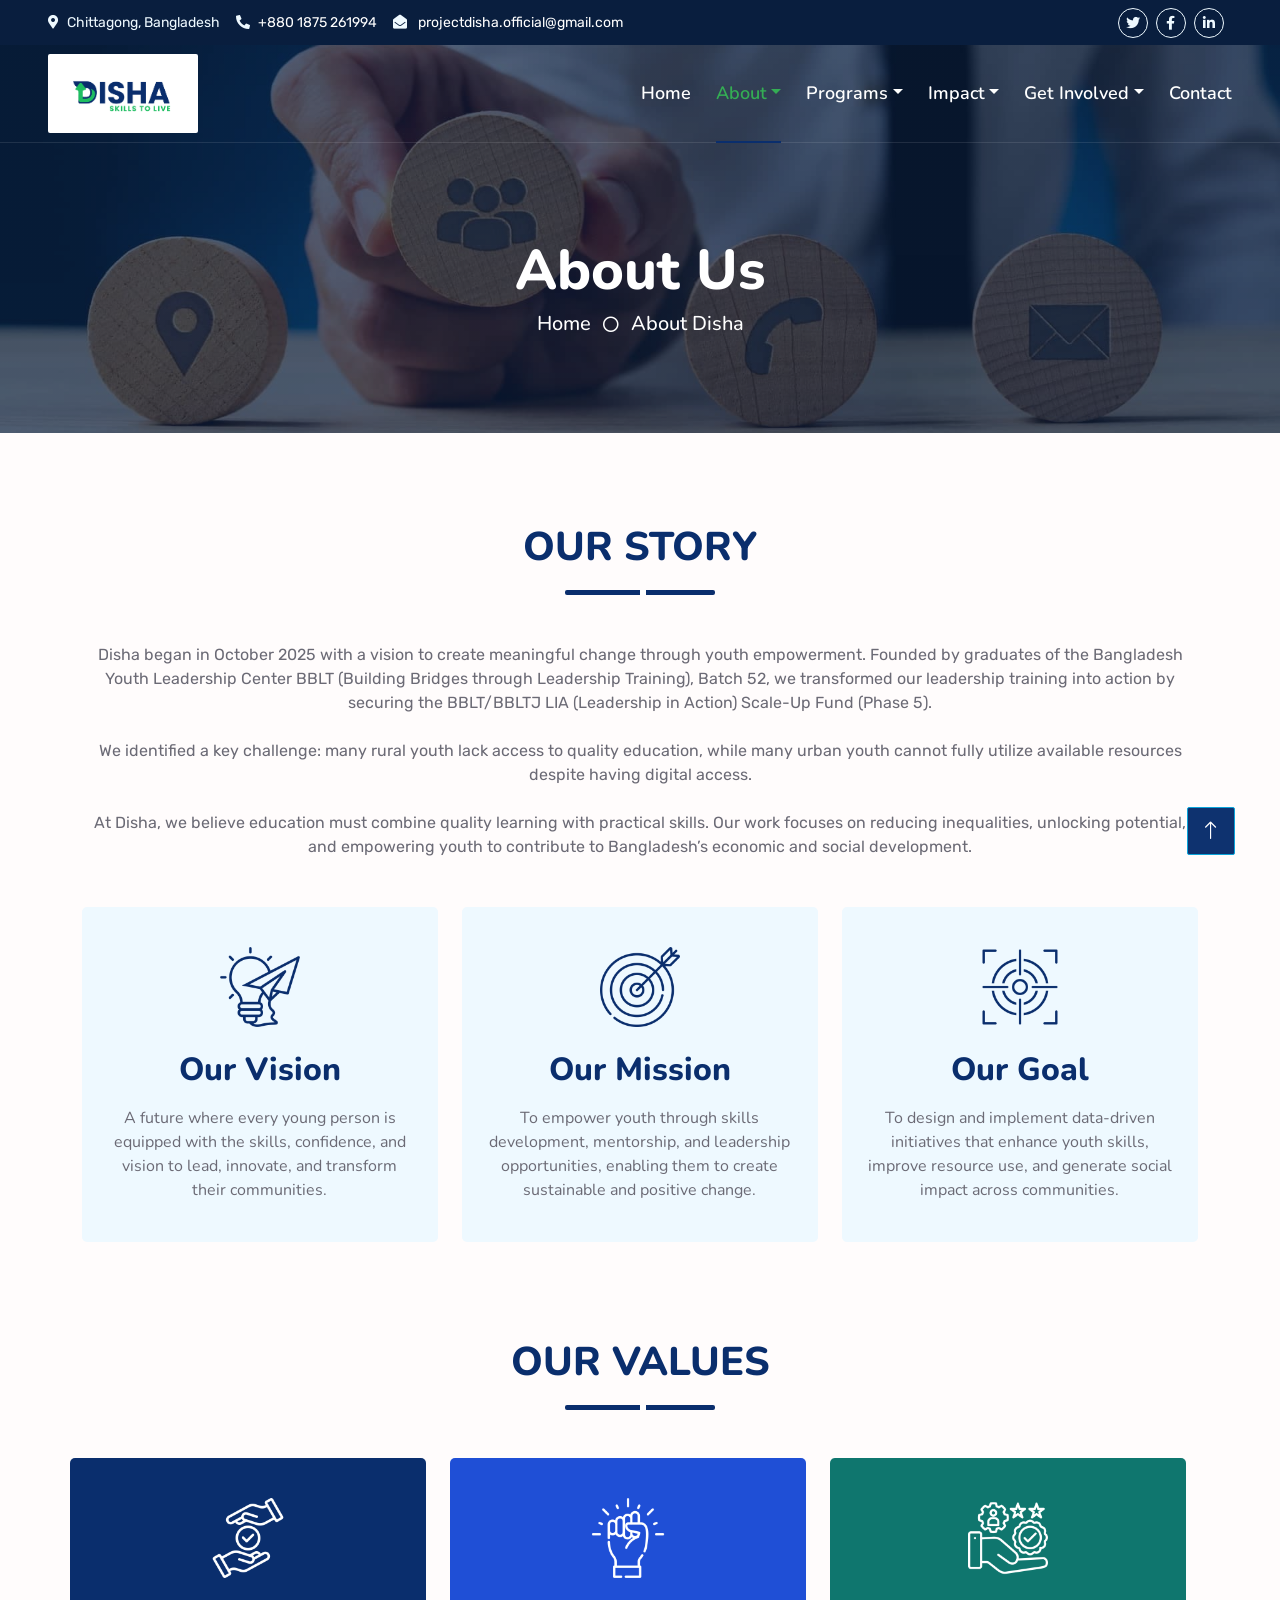
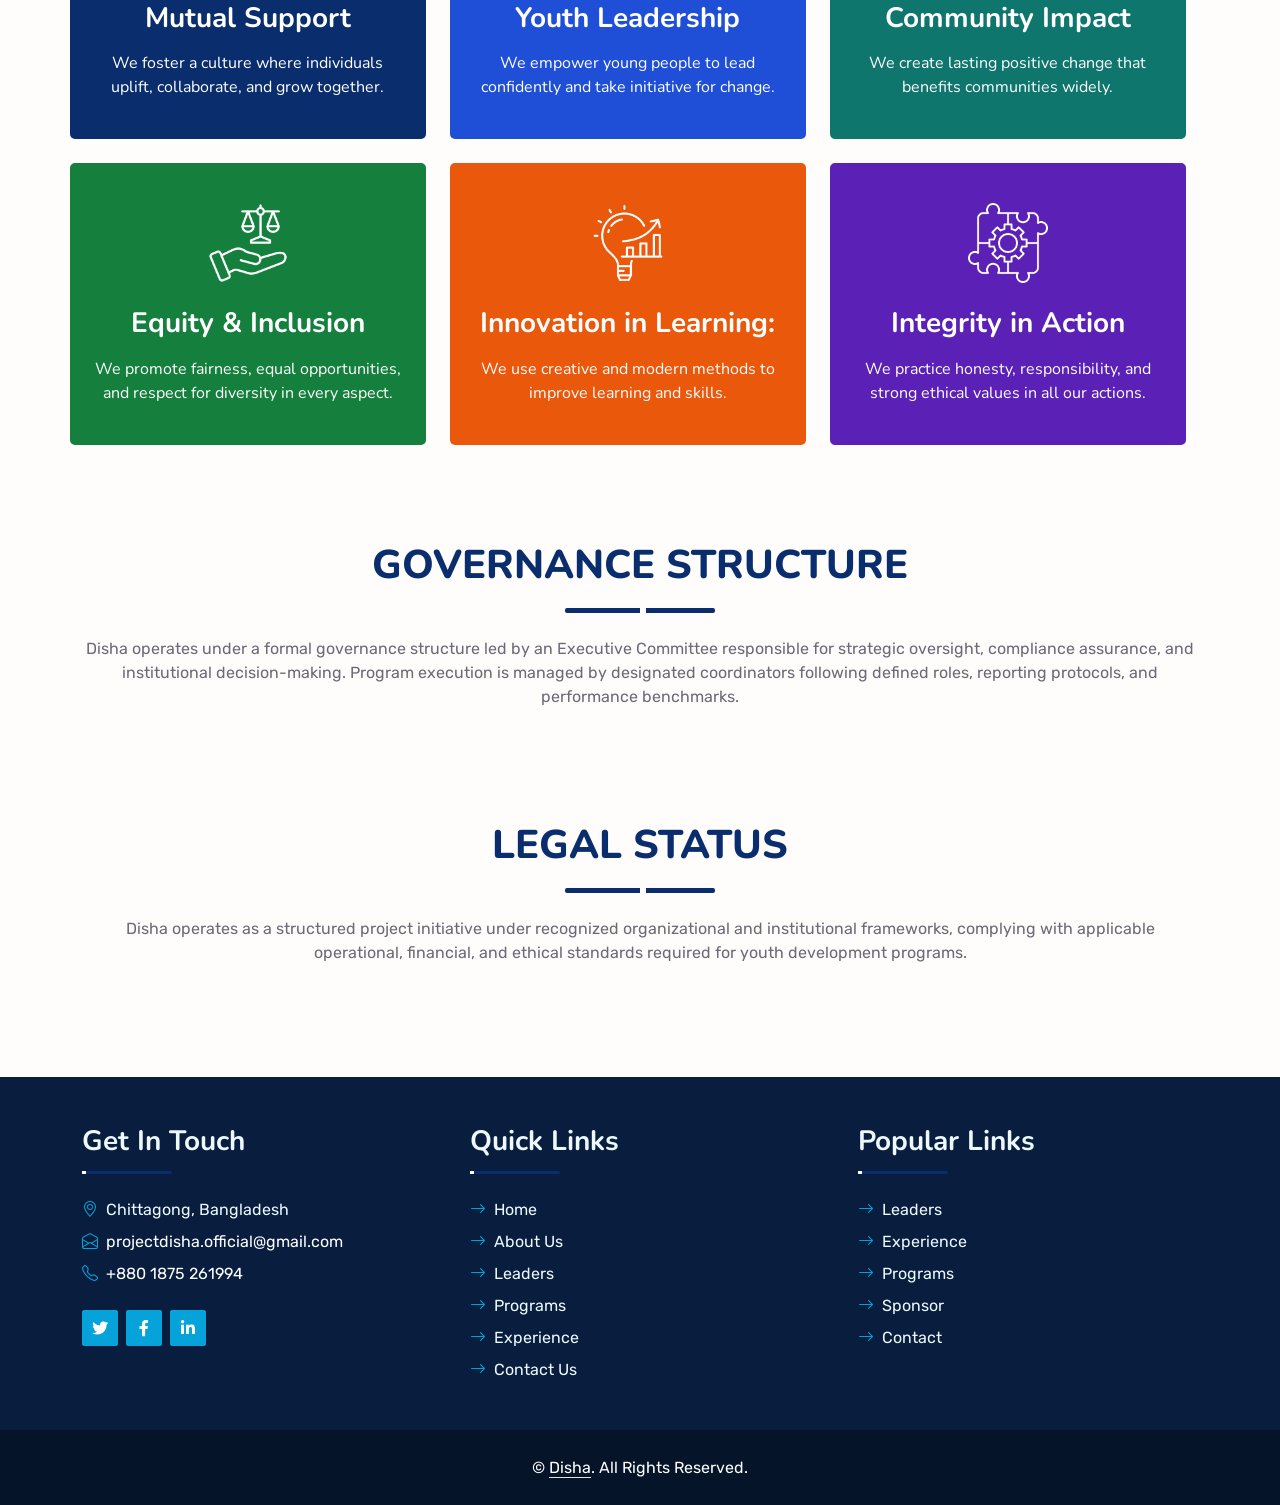
<file: about-disha.html>
<!DOCTYPE html>
<html lang="en">

<head>
    <!-- Basic Meta -->
    <meta charset="UTF-8">
    <meta name="viewport" content="width=device-width, initial-scale=1.0">
    <title>About - Disha</title>
    <meta name="description" content="Disha is a youth-driven initiative empowering young people in Bangladesh through skills development, mentorship, and leadership opportunities to create positive social impact.">
    <meta name="keywords" content="Disha Bangladesh, youth empowerment, skills development, leadership training, digital literacy, financial literacy, social impact, Bangladesh youth">
    <meta name="author" content="Disha">

    <!-- SEO -->
    <meta name="robots" content="index, follow">
    <link rel="canonical" href="https://disha-info.netlify.app">

    <!-- Open Graph (Facebook, LinkedIn) -->
    <meta property="og:type" content="website">
    <meta property="og:title" content="Disha | Empowering Youth Through Skills and Leadership">
    <meta property="og:description" content="Empowering youth in Bangladesh with skills, mentorship, and opportunities to lead and innovate.">
    <meta property="og:url" content="https://disha-info.netlify.app">
    <meta property="og:site_name" content="Disha">
    <meta property="og:image" content="https://disha-info.netlify.app/img/disha-preview.png">

    <!-- Twitter Card -->
    <meta name="twitter:card" content="summary_large_image">
    <meta name="twitter:title" content="Disha | Empowering Youth Through Skills and Leadership">
    <meta name="twitter:description" content="Building skilled, confident, and impactful youth for a better Bangladesh.">
    <meta name="twitter:image" content="https://disha-info.netlify.app/img/disha-preview.png">

    <!-- Theme Color (for mobile browsers) -->
    <meta name="theme-color" content="#0a2e6d">

    <!-- Open Graph Locale -->
    <meta property="og:locale" content="en_US">

    <!-- Geo Tags (Optional for local relevance) -->
    <meta name="geo.region" content="BD">
    <meta name="geo.placename" content="Bangladesh">

    <!-- Favicon -->
    <link href="img/fav-icon.png" rel="icon">

    <!-- Google Web Fonts -->
    <link rel="preconnect" href="https://fonts.googleapis.com">
    <link rel="preconnect" href="https://fonts.gstatic.com" crossorigin>
    <link href="https://fonts.googleapis.com/css2?family=Nunito:wght@400;600;700;800&family=Rubik:wght@400;500;600;700&display=swap" rel="stylesheet">

    <!-- Icon Font Stylesheet -->
    <link href="https://cdnjs.cloudflare.com/ajax/libs/font-awesome/5.10.0/css/all.min.css" rel="stylesheet">
    <link href="https://cdn.jsdelivr.net/npm/bootstrap-icons@1.4.1/font/bootstrap-icons.css" rel="stylesheet">

    <!-- Libraries Stylesheet -->
    <link href="lib/owlcarousel/assets/owl.carousel.min.css" rel="stylesheet">
    <link href="lib/animate/animate.min.css" rel="stylesheet">

    <!-- Customized Bootstrap Stylesheet -->
    <link href="css/bootstrap.min.css" rel="stylesheet">

    <!-- Template Stylesheet -->
    <link href="css/style.css" rel="stylesheet">
</head>

<body>
    <!-- Spinner Start -->
    <div id="spinner" class="show bg-white position-fixed translate-middle w-100 vh-100 top-50 start-50 d-flex align-items-center justify-content-center">
        <div class="spinner">
            <img class="img-fluid" src="img/spinner.png" alt="Loading...">
        </div>
    </div>
    <!-- Spinner End -->

    <!-- Topbar Start -->
    <div class="container-fluid bg-dark px-5 d-none d-lg-block">
        <div class="row gx-0">
            <div class="col-lg-8 text-center text-lg-start mb-2 mb-lg-0">
                <div class="d-inline-flex align-items-center" style="height: 45px;">
                    <small class="me-3 text-light"><i class="fa fa-map-marker-alt me-2"></i>Chittagong, Bangladesh</small>
                    <small class="me-3 text-light"><i class="fa fa-phone-alt me-2"></i><a href="tel:+8801875261994" class="text-white">+880 1875 261994</a></small>
                    <small class="text-light"><i class="fa fa-envelope-open me-2"></i>  <a href="mailto:projectdisha.official@gmail.com?cc=saydur.dev@gmail.com&subject=Connet%20with%20%20Project%20Disha&body=Dear%20Project%20Disha%2C%0A%0AI%20hope%20this%20message%20finds%20you%20well.%20I%20am%20reaching%20out%20to%20explore%20opportunities%20to%20contribute%20to%20your%20initiative.%0A%0AWarm%20regards," class="text-white">projectdisha.official@gmail.com</a>
                    </small>
                </div>
            </div>
            <div class="col-lg-4 text-center text-lg-end">
                <div class="d-inline-flex align-items-center" style="height: 45px;">
                    <a class="btn btn-sm btn-outline-light btn-sm-square rounded-circle me-2" href="https://x.com/projectdisha" target="_blank"><i class="fab fa-twitter fw-normal"></i></a>
                    <a class="btn btn-sm btn-outline-light btn-sm-square rounded-circle me-2" href="https://www.facebook.com/disha.ctg" target="_blank"><i class="fab fa-facebook-f fw-normal"></i></a>
                    <a class="btn btn-sm btn-outline-light btn-sm-square rounded-circle me-2" href="https://www.linkedin.com/company/projectdisha" target="_blank"><i class="fab fa-linkedin-in fw-normal"></i></a>
                </div>
            </div>
        </div>
    </div>
    <!-- Topbar End -->


    <!-- Navbar Start -->
    <div class="container-fluid position-relative p-0">
        <nav class="navbar navbar-expand-lg navbar-dark px-5 py-3 py-lg-0">
            <a href="index.html" class="navbar-brand p-0">
              <h1 class="m-0"><img class="img-fluid logo rounded" src="img/disha-logo.png" alt="Disha Logo"></h1>
            </a>
            <button class="navbar-toggler" type="button" data-bs-toggle="collapse" data-bs-target="#navbarCollapse">
                <span class="fa fa-bars"></span>
            </button>
            <div class="collapse navbar-collapse" id="navbarCollapse">
                <div class="navbar-nav ms-auto py-0">
                    <a href="index.html" class="nav-item nav-link">Home</a>
                    <div class="nav-item dropdown">
                        <a href="#" class="nav-link dropdown-toggle active" data-bs-toggle="dropdown">About</a>
                        <div class="dropdown-menu m-0">
                            <a href="about-disha.html" class="dropdown-item">About Disha</a>
                            <a href="team.html" class="dropdown-item">About Leaders</a>
                        </div>
                    </div>
                    <div class="nav-item dropdown">
                        <a href="#" class="nav-link dropdown-toggle" data-bs-toggle="dropdown">Programs</a>
                        <div class="dropdown-menu m-0">
                            <a href="aimless-genius.html" class="dropdown-item">Aimless Genius - On Going</a>
                            <a href="genius-facilitator.html" class="dropdown-item">Genius Facilitator - On Going</a>
                        </div>
                    </div>
                    <div class="nav-item dropdown">
                        <a href="#" class="nav-link dropdown-toggle" data-bs-toggle="dropdown">Impact</a>
                        <div class="dropdown-menu m-0">
                            <a href="experience.html" class="dropdown-item">Experience</a>
                            <a href="research.html" class="dropdown-item">Research</a>
                        </div>
                    </div>
                    <div class="nav-item dropdown">
                        <a href="#" class="nav-link dropdown-toggle" data-bs-toggle="dropdown">Get Involved</a>
                        <div class="dropdown-menu m-0">
                            <a href="career.html" class="dropdown-item">Career</a>
                            <a href="sponsor.html" class="dropdown-item">Sponsor</a>
                            <a href="volunteer.html" class="dropdown-item">Volunteer</a>
                        </div>
                    </div>
                    <a href="contact.html" class="nav-item nav-link">Contact</a>
                </div>
            </div>
        </nav>

        <div class="container-fluid bg-primary py-5 about-header" style="margin-bottom: 90px;">
            <div class="row py-5">
                <div class="col-12 pt-lg-5 mt-lg-5 text-center">
                    <h1 class="display-4 text-white animated zoomIn">About Us</h1>
                    <a href="index.html" class="h5 text-white">Home</a>
                    <i class="far fa-circle text-white px-2"></i>
                    <a href="about-disha.html" class="h5 text-white">About Disha</a>
                </div>
            </div>
        </div>
    </div>
    <!-- Navbar End -->


    <!-- Our Story start -->
    <div class="container-fluid wow fadeInUp" data-wow-delay="0.1s">
        <div class="container">
            <div class="row g-5">
                <div class="col-lg-12">
                    <div class="section-title position-relative pb-3 text-center">
                        <h1 class="fw-bold text-uppercase text-center">Our Story</h1>
                    </div>
                    <p class="my-5 text-center">
                        Disha began in October 2025 with a vision to create meaningful change through youth empowerment. Founded by graduates of the Bangladesh Youth Leadership Center BBLT (Building Bridges through Leadership Training), Batch 52, we transformed our leadership training into action by securing the BBLT/BBLTJ LIA (Leadership in Action) Scale-Up Fund (Phase 5).
                        <br><br>
                        We identified a key challenge: many rural youth lack access to quality education, while many urban youth cannot fully utilize available resources despite having digital access.
                        <br><br>
                        At Disha, we believe education must combine quality learning with practical skills. Our work focuses on reducing inequalities, unlocking potential, and empowering youth to contribute to Bangladesh’s economic and social development.
					</p>
                </div>
            </div>
        </div>
    </div>
    <!-- Our Story End -->


	<!-- mission - vision - goal start -->
    <div class="container-fluid wow fadeInUp" data-wow-delay="0.1s">
        <div class="container mb-5">
            <div class="row g-4">
                <div class="col-lg-4 col-sm-6 wow fadeInUp" data-wow-delay="0.1s">
                    <div class="mvg-item vision text-center pt-3">
                        <div class="p-4">
                            <img class="img-fluid mb-4 mvg-icon icon-blue" src="img/icons/vision-blue.png" alt="Vision icon">
                            <img class="img-fluid mb-4 mvg-icon icon-white" src="img/icons/vision-white.png" alt="Vision icon">
                            <h2 class="mb-3">Our Vision</h2>
                            <p>A future where every young person is equipped with the skills, confidence, and vision to lead, innovate, and transform their communities.</p>
                        </div>
                    </div>
                </div>
                <div class="col-lg-4 col-sm-6 wow fadeInUp" data-wow-delay="0.3s">
                    <div class="mvg-item mission text-center pt-3">
                        <div class="p-4">
                            <img class="img-fluid mb-4 mvg-icon icon-blue" src="img/icons/mission-blue.png" alt="Mission icon">
                            <img class="img-fluid mb-4 mvg-icon icon-white" src="img/icons/mission-white.png" alt="Mission icon">
                            <h2 class="mb-3">Our Mission</h2>
                            <p>To empower youth through skills development, mentorship, and leadership opportunities, enabling them to create sustainable and positive change.</p>
                        </div>
                    </div>
                </div>
                <div class="col-lg-4 col-sm-6 wow fadeInUp" data-wow-delay="0.5s">
                    <div class="mvg-item goal text-center pt-3">
                        <div class="p-4">
                            <img class="img-fluid mb-4 mvg-icon icon-blue" src="img/icons/goal-blue.png" alt="Goal icon">
                            <img class="img-fluid mb-4 mvg-icon icon-white" src="img/icons/goal-white.png" alt="Goal icon">
                            <h2 class="mb-3">Our Goal</h2>
                            <p>To design and implement data-driven initiatives that enhance youth skills, improve resource use, and generate social impact across communities.
                            </p>
                        </div>
                    </div>
                </div>
            </div>
        </div>
    </div>
    <!-- mission - vision - goal End -->


	<!-- core values start -->
   <div class="container-fluid py-5 wow fadeInUp" data-wow-delay="0.1s">
        <div class="container">
            <div class="row g-5">
                <div class="col-lg-12">
                    <div class="section-title position-relative pb-3 text-center">
                        <h1 class="fw-bold text-uppercase text-center">Our Values</h1>
                    </div>
                </div>
                <div class="row g-4">
                    <div class="col-lg-4 col-sm-6 wow fadeInUp" data-wow-delay="0.1s">
                        <div class="value-card value-card1 vision text-center pt-3">
                            <div class="p-4">
                                <img class="img-fluid mb-4 mvg-icon icon-blue" src="img/icons/mutual-support.png" alt="Mutual Support icon">
                                <h3 class="mb-3">Mutual Support</h3>
                                <p>We foster a culture where individuals uplift, collaborate, and grow together.</p>
                            </div>
                        </div>
                    </div>
                    <div class="col-lg-4 col-sm-6 wow fadeInUp" data-wow-delay="0.1s">
                        <div class="value-card value-card2 vision text-center pt-3">
                            <div class="p-4">
                                <img class="img-fluid mb-4 mvg-icon icon-blue" src="img/icons/leadership.png" alt="Leadership icon">
                                <h3 class="mb-3">Youth Leadership</h3>
                                <p>We empower young people to lead confidently and take initiative for change.</p>
                            </div>
                        </div>
                    </div>
                    <div class="col-lg-4 col-sm-6 wow fadeInUp" data-wow-delay="0.1s">
                        <div class="value-card value-card3 vision text-center pt-3">
                            <div class="p-4">
                                <img class="img-fluid mb-4 mvg-icon icon-blue" src="img/icons/community-impact.png" alt="Community Impact icon">
                                <h3 class="mb-3">Community Impact</h3>
                                <p>We create lasting positive change that benefits communities widely.</p>
                            </div>
                        </div>
                    </div>
                      <div class="col-lg-4 col-sm-6 wow fadeInUp" data-wow-delay="0.1s">
                    <div class="value-card value-card4 vision text-center pt-3">
                        <div class="p-4">
                            <img class="img-fluid mb-4 mvg-icon icon-blue" src="img/icons/equity.png" alt="Equity & Inclusion icon">
                            <h3 class="mb-3">Equity & Inclusion</h3>
                            <p>We promote fairness, equal opportunities, and respect for diversity in every aspect.</p>
                        </div>
                    </div>
                </div>
                <div class="col-lg-4 col-sm-6 wow fadeInUp" data-wow-delay="0.1s">
                    <div class="value-card value-card5 vision text-center pt-3">
                        <div class="p-4">
                            <img class="img-fluid mb-4 mvg-icon icon-blue" src="img/icons/innovation.png" alt="Innovation in Learning icon">
                            <h3 class="mb-3">Innovation in Learning:</h3>
                            <p>We use creative and modern methods to improve learning and skills.</p>
                        </div>
                    </div>
                </div>
                <div class="col-lg-4 col-sm-6 wow fadeInUp" data-wow-delay="0.1s">
                    <div class="value-card value-card6 vision text-center pt-3">
                        <div class="p-4">
                            <img class="img-fluid mb-4 mvg-icon icon-blue" src="img/icons/integration.png" alt="Integrity in Action icon">
                            <h3 class="mb-3">Integrity in Action</h3>
                            <p>We practice honesty, responsibility, and strong ethical values in all our actions.</p>
                        </div>
                    </div>
                </div>
                </div>
            </div>
        </div>
    </div>

    <!-- core values End -->

   <!-- GOVERNANCE STRUCTURE start -->
    <div class="container-fluid py-5 wow fadeInUp" data-wow-delay="0.1s">
        <div class="container">
            <div class="row g-5">
                <div class="col-lg-12">
                    <div class="section-title position-relative pb-3 text-center">
                        <h1 class="fw-bold text-uppercase text-center">GOVERNANCE STRUCTURE</h1>
                    </div>
                    <p class="mt-4 text-center">
                       Disha operates under a formal governance structure led by an Executive Committee responsible for strategic oversight, compliance assurance, and institutional decision-making. Program execution is managed by designated coordinators following defined roles, reporting protocols, and performance benchmarks.
					</p>
                </div>
            </div>
        </div>
    </div>
    <!-- GOVERNANCE STRUCTURE End -->

   <!-- LEGAL STATUS start -->
    <div class="container-fluid py-5 wow fadeInUp" data-wow-delay="0.1s">
        <div class="container">
            <div class="row g-5">
                <div class="col-lg-12">
                    <div class="section-title position-relative pb-3 text-center">
                        <h1 class="fw-bold text-uppercase text-center">LEGAL STATUS</h1>
                    </div>
                    <p class="mt-4 text-center">
                       Disha operates as a structured project initiative under recognized organizational and institutional frameworks, complying with applicable operational, financial, and ethical standards required for youth development programs.
					</p>
                </div>
            </div>
        </div>
    </div>
    <!-- LEGAL STATUS End -->


    <!-- Footer Start -->
    <div class="container-fluid bg-dark text-light mt-5 wow fadeInUp" data-wow-delay="0.1s">
        <div class="container">
            <div class="row gx-5">
                <div>
                    <div class="row gx-5">
                        <div class="col-lg-4 col-md-6 pt-5 mb-5">
                            <div class="section-title section-title-sm position-relative pb-3 mb-4">
                                <h3 class="text-light mb-0">Get In Touch</h3>
                            </div>
                            <div class="d-flex mb-2">
                                <i class="bi bi-geo-alt text-primary me-2"></i>
                                <p class="mb-0">Chittagong, Bangladesh</p>
                            </div>
                            <div class="d-flex mb-2">
                                <i class="bi bi-envelope-open text-primary me-2"></i>
                                <p class="mb-0">
                                    <a href="mailto:projectdisha.official@gmail.com?cc=saydur.dev@gmail.com&subject=Connet%20with%20%20Project%20Disha&body=Dear%20Project%20Disha%2C%0A%0AI%20hope%20this%20message%20finds%20you%20well.%20I%20am%20reaching%20out%20to%20explore%20opportunities%20to%20contribute%20to%20your%20initiative.%0A%0AWarm%20regards," class="text-white">projectdisha.official@gmail.com</a>
                                </p>
                            </div>
                            <div class="d-flex mb-2">
                                <i class="bi bi-telephone text-primary me-2"></i>
                                <p class="mb-0 text-white"><a href="tel:+8801875261994" class="text-white">+880 1875 261994</a></p>
                            </div>
                            <div class="d-flex mt-4">
                                <a class="btn btn-primary btn-square me-2" href="https://x.com/projectdisha" target="_blank"><i class="fab fa-twitter fw-normal"></i></a>
                                <a class="btn btn-primary btn-square me-2" href="https://www.facebook.com/disha.ctg" target="_blank"><i class="fab fa-facebook-f fw-normal"></i></a>
                                <a class="btn btn-primary btn-square me-2" href="https://www.linkedin.com/company/projectdisha" target="_blank"><i class="fab fa-linkedin-in fw-normal"></i></a>
                                <!-- <a class="btn btn-primary btn-square" href="#" target="_blank"><i class="fab fa-instagram fw-normal"></i></a> -->
                            </div>
                        </div>
                        <div class="col-lg-4 col-md-6 pt-5 mb-5">
                            <div class="section-title section-title-sm position-relative pb-3 mb-4">
                                <h3 class="text-light mb-0">Quick Links</h3>
                            </div>
                            <div class="link-animated d-flex flex-column justify-content-start">
                                <a class="text-light mb-2" href="index.html"><i class="bi bi-arrow-right text-primary me-2"></i>Home</a>
                                <a class="text-light mb-2" href="about-disha.html"><i class="bi bi-arrow-right text-primary me-2"></i>About Us</a>
                                <a class="text-light mb-2" href="team.html"><i class="bi bi-arrow-right text-primary me-2"></i>Leaders</a>
                                <a class="text-light mb-2" href="aimless-genius.html"><i class="bi bi-arrow-right text-primary me-2"></i>Programs</a>
                                <a class="text-light mb-2" href="experience.html"><i class="bi bi-arrow-right text-primary me-2"></i>Experience</a>
                                <a class="text-light" href="contact.html"><i class="bi bi-arrow-right text-primary me-2"></i>Contact Us</a>
                            </div>
                        </div>
                        <div class="col-lg-4 col-md-6 pt-5 mb-5">
                            <div class="section-title section-title-sm position-relative pb-3 mb-4">
                                <h3 class="text-light mb-0">Popular Links</h3>
                            </div> 
                            <div class="link-animated d-flex flex-column justify-content-start">
                                <a class="text-light mb-2" href="team.html"><i class="bi bi-arrow-right text-primary me-2"></i>Leaders</a>
                                <a class="text-light mb-2" href="experience.html"><i class="bi bi-arrow-right text-primary me-2"></i>Experience</a>
                                <a class="text-light mb-2" href="aimless-genius.html"><i class="bi bi-arrow-right text-primary me-2"></i>Programs</a>
                                <a class="text-light mb-2" href="sponsor.html"><i class="bi bi-arrow-right text-primary me-2"></i>Sponsor</a>
                                <!-- <a class="text-light mb-2" href="#"><i class="bi bi-arrow-right text-primary me-2"></i>Articles</a> -->
                                <a class="text-light" href="contact.html"><i class="bi bi-arrow-right text-primary me-2"></i>Contact</a>
                            </div>
                        </div>
                    </div>
                </div>
            </div>
        </div>
    </div>
    <div class="container-fluid text-white" style="background: #061429;">
        <div class="container text-center">
            <div class="row justify-content-center">
                <div class="col-lg-8 col-md-6">
                    <div class="d-flex align-items-center justify-content-center" style="height: 75px;">
                        <p class="mb-0">&copy; <a class="text-white border-bottom" href="#">Disha</a>. All Rights Reserved.</p>
                    </div>
                </div>
            </div>
        </div>
    </div>
    <!-- Footer End -->

    <!-- Back to Top -->
    <a href="#" class="btn btn-lg btn-primary btn-bg-primary btn-lg-square rounded back-to-top"><i class="bi bi-arrow-up"></i></a>


    <!-- JavaScript Libraries -->
    <script src="https://code.jquery.com/jquery-3.4.1.min.js"></script>
    <script src="https://cdn.jsdelivr.net/npm/bootstrap@5.0.0/dist/js/bootstrap.bundle.min.js"></script>
    <script src="lib/wow/wow.min.js"></script>
    <script src="lib/easing/easing.min.js"></script>
    <script src="lib/waypoints/waypoints.min.js"></script>
    <script src="lib/counterup/counterup.min.js"></script>
    <script src="lib/owlcarousel/owl.carousel.min.js"></script>

    <!-- Template Javascript -->
    <script src="js/main.js"></script>
</body>

</html>
</file>
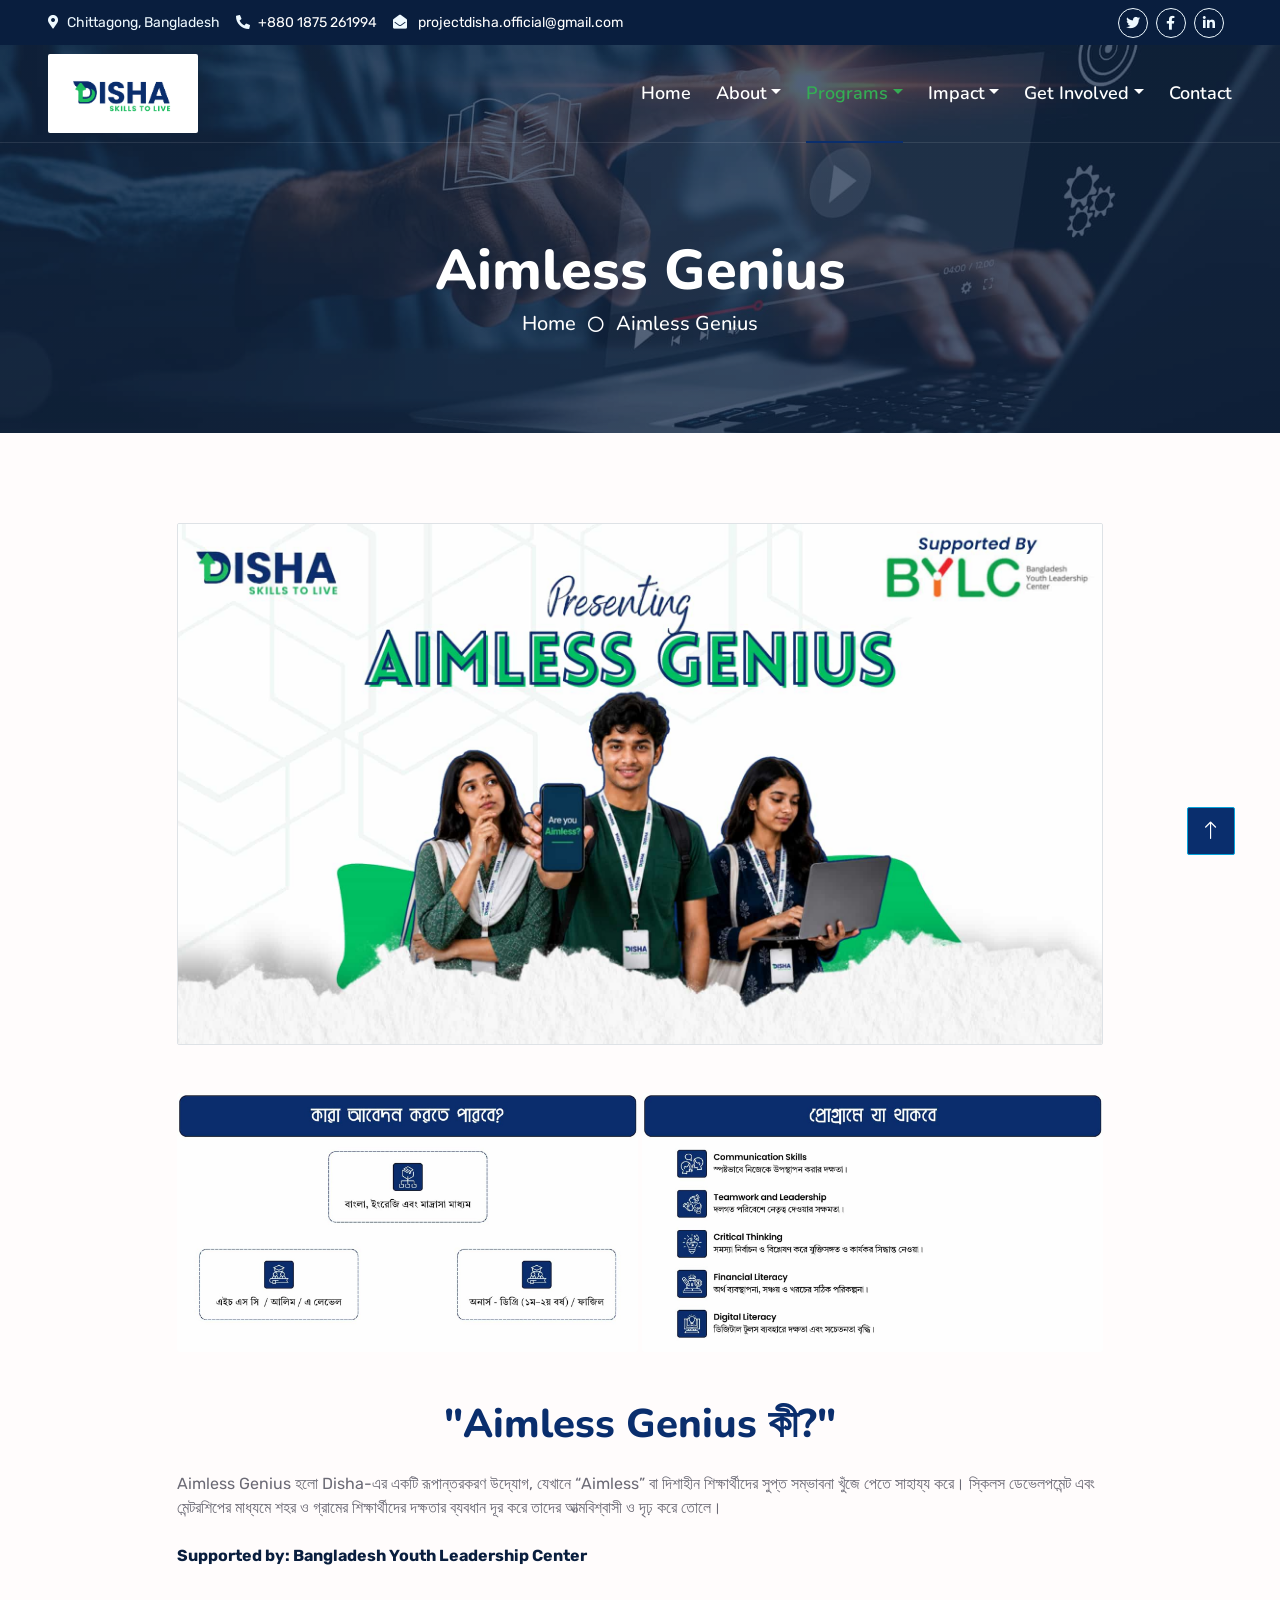
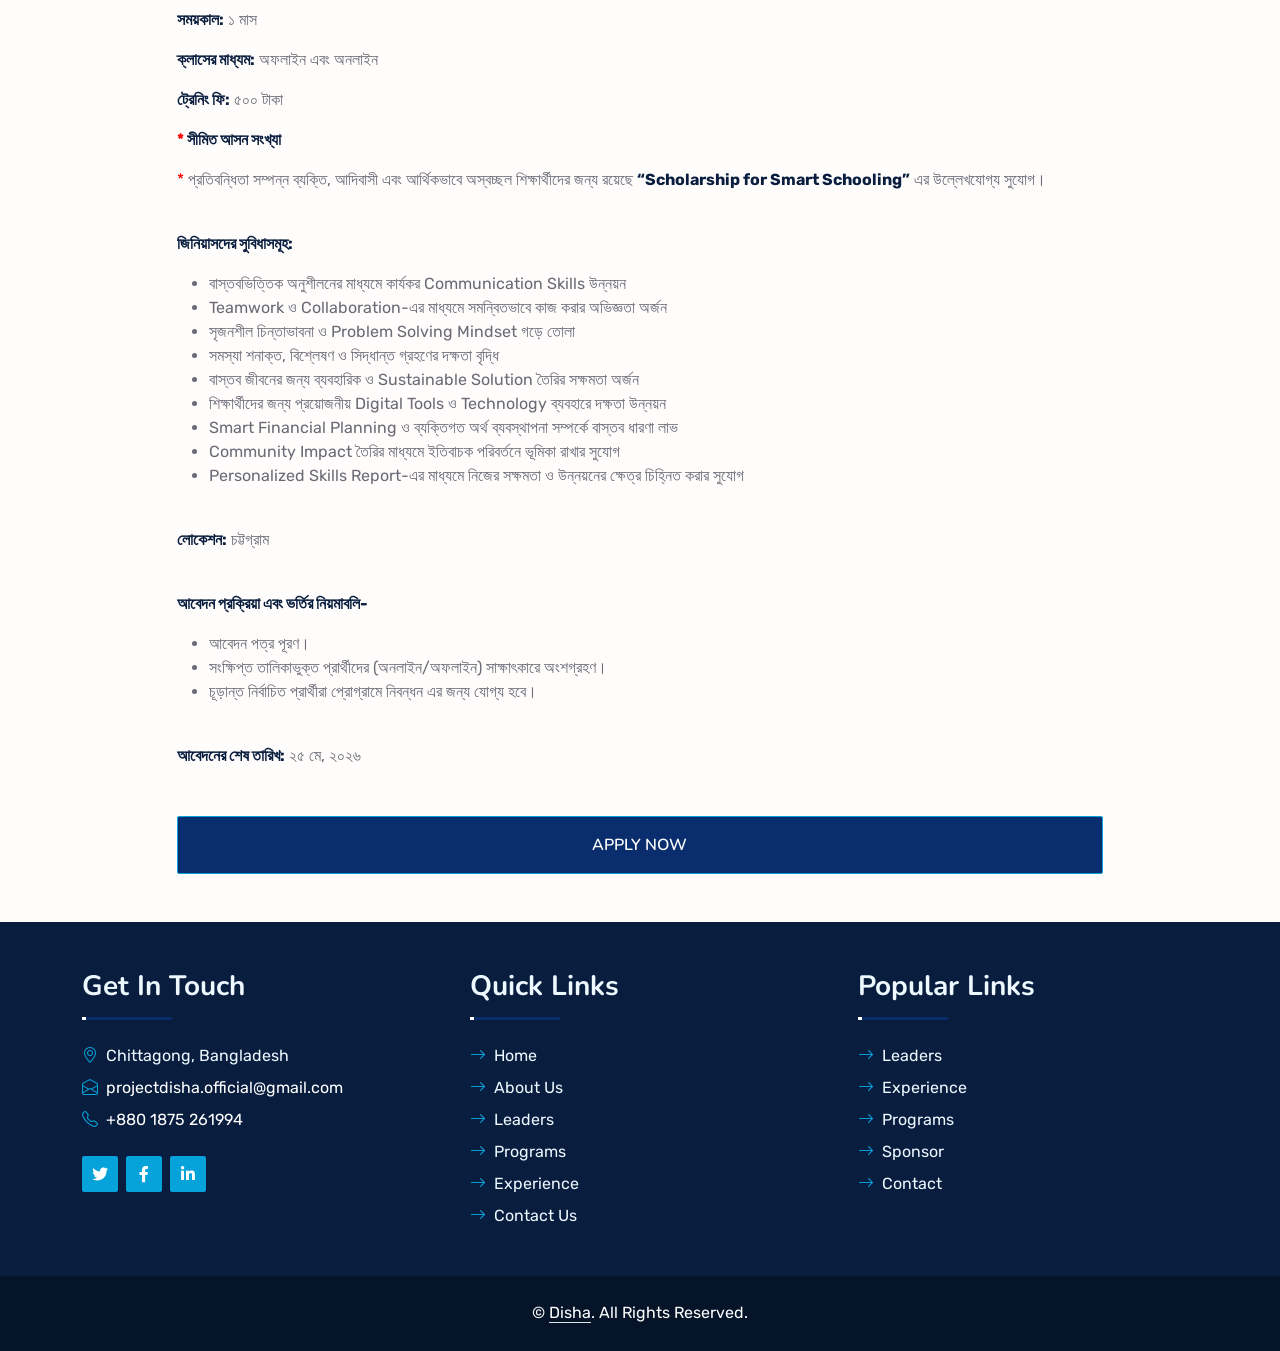
<file: aimless-genius.html>
<!DOCTYPE html>
<html lang="en">

<head>
    <!-- Basic Meta -->
    <meta charset="UTF-8">
    <meta name="viewport" content="width=device-width, initial-scale=1.0">
    <title>Aimless Genius</title>
    <meta name="description" content="Disha is a youth-driven initiative empowering young people in Bangladesh through skills development, mentorship, and leadership opportunities to create positive social impact.">
    <meta name="keywords" content="Disha Bangladesh, youth empowerment, skills development, leadership training, digital literacy, financial literacy, social impact, Bangladesh youth">
    <meta name="author" content="Disha">

    <!-- SEO -->
    <meta name="robots" content="index, follow">
    <link rel="canonical" href="https://disha-info.netlify.app">

    <!-- Open Graph (Facebook, LinkedIn) -->
    <meta property="og:type" content="website">
    <meta property="og:title" content="Disha | Empowering Youth Through Skills and Leadership">
    <meta property="og:description" content="Empowering youth in Bangladesh with skills, mentorship, and opportunities to lead and innovate.">
    <meta property="og:url" content="https://disha-info.netlify.app">
    <meta property="og:site_name" content="Disha">
    <meta property="og:image" content="https://disha-info.netlify.app/img/disha-preview.png">

    <!-- Twitter Card -->
    <meta name="twitter:card" content="summary_large_image">
    <meta name="twitter:title" content="Disha | Empowering Youth Through Skills and Leadership">
    <meta name="twitter:description" content="Building skilled, confident, and impactful youth for a better Bangladesh.">
    <meta name="twitter:image" content="https://disha-info.netlify.app/img/disha-preview.png">

    <!-- Theme Color (for mobile browsers) -->
    <meta name="theme-color" content="#0a2e6d">

    <!-- Open Graph Locale -->
    <meta property="og:locale" content="en_US">

    <!-- Geo Tags (Optional for local relevance) -->
    <meta name="geo.region" content="BD">
    <meta name="geo.placename" content="Bangladesh">

    <!-- Favicon -->
    <link href="img/fav-icon.png" rel="icon">

    <!-- Google Web Fonts -->
    <link rel="preconnect" href="https://fonts.googleapis.com">
    <link rel="preconnect" href="https://fonts.gstatic.com" crossorigin>
    <link href="https://fonts.googleapis.com/css2?family=Nunito:wght@400;600;700;800&family=Rubik:wght@400;500;600;700&display=swap" rel="stylesheet">

    <!-- Icon Font Stylesheet -->
    <link href="https://cdnjs.cloudflare.com/ajax/libs/font-awesome/5.10.0/css/all.min.css" rel="stylesheet">
    <link href="https://cdn.jsdelivr.net/npm/bootstrap-icons@1.4.1/font/bootstrap-icons.css" rel="stylesheet">

    <!-- Libraries Stylesheet -->
    <link href="lib/owlcarousel/assets/owl.carousel.min.css" rel="stylesheet">
    <link href="lib/animate/animate.min.css" rel="stylesheet">

    <!-- Customized Bootstrap Stylesheet -->
    <link href="css/bootstrap.min.css" rel="stylesheet">

    <!-- Template Stylesheet -->
    <link href="css/style.css" rel="stylesheet">
</head>

<body>
    <!-- Spinner Start -->
    <div id="spinner" class="show bg-white position-fixed translate-middle w-100 vh-100 top-50 start-50 d-flex align-items-center justify-content-center">
        <div class="spinner">
            <img class="img-fluid" src="img/spinner.png" alt="Loading...">
        </div>
    </div>
    <!-- Spinner End -->


    <!-- Topbar Start -->
    <div class="container-fluid bg-dark px-5 d-none d-lg-block">
        <div class="row gx-0">
            <div class="col-lg-8 text-center text-lg-start mb-2 mb-lg-0">
                <div class="d-inline-flex align-items-center" style="height: 45px;">
                    <small class="me-3 text-light"><i class="fa fa-map-marker-alt me-2"></i>Chittagong, Bangladesh</small>
                    <small class="me-3 text-light"><i class="fa fa-phone-alt me-2"></i><a href="tel:+8801875261994" class="text-white">+880 1875 261994</a></small>
                    <small class="text-light"><i class="fa fa-envelope-open me-2"></i>  <a href="mailto:projectdisha.official@gmail.com?cc=saydur.dev@gmail.com&subject=Connet%20with%20%20Project%20Disha&body=Dear%20Project%20Disha%2C%0A%0AI%20hope%20this%20message%20finds%20you%20well.%20I%20am%20reaching%20out%20to%20explore%20opportunities%20to%20contribute%20to%20your%20initiative.%0A%0AWarm%20regards," class="text-white">projectdisha.official@gmail.com</a>
                    </small>
                </div>
            </div>
            <div class="col-lg-4 text-center text-lg-end">
                <div class="d-inline-flex align-items-center" style="height: 45px;">
                    <a class="btn btn-sm btn-outline-light btn-sm-square rounded-circle me-2" href="https://x.com/projectdisha" target="_blank"><i class="fab fa-twitter fw-normal"></i></a>
                    <a class="btn btn-sm btn-outline-light btn-sm-square rounded-circle me-2" href="https://www.facebook.com/disha.ctg" target="_blank"><i class="fab fa-facebook-f fw-normal"></i></a>
                    <a class="btn btn-sm btn-outline-light btn-sm-square rounded-circle me-2" href="https://www.linkedin.com/company/projectdisha" target="_blank"><i class="fab fa-linkedin-in fw-normal"></i></a>
                </div>
            </div>
        </div>
    </div>
    <!-- Topbar End -->



    <!-- Navbar Start -->
    <div class="container-fluid position-relative p-0">
        <nav class="navbar navbar-expand-lg navbar-dark px-5 py-3 py-lg-0">
            <a href="index.html" class="navbar-brand p-0">
              <h1 class="m-0"><img class="img-fluid logo rounded" src="img/disha-logo.png" alt="Disha Logo"></h1>
            </a>
            <button class="navbar-toggler" type="button" data-bs-toggle="collapse" data-bs-target="#navbarCollapse">
                <span class="fa fa-bars"></span>
            </button>
            <div class="collapse navbar-collapse" id="navbarCollapse">
                <div class="navbar-nav ms-auto py-0">
                    <a href="index.html" class="nav-item nav-link">Home</a>
                    <div class="nav-item dropdown">
                        <a href="#" class="nav-link dropdown-toggle" data-bs-toggle="dropdown">About</a>
                        <div class="dropdown-menu m-0">
                            <a href="about-disha.html" class="dropdown-item">About Disha</a>
                            <a href="team.html" class="dropdown-item">About Leaders</a>
                        </div>
                    </div>
                    <div class="nav-item dropdown">
                        <a href="#" class="nav-link dropdown-toggle active" data-bs-toggle="dropdown">Programs</a>
                        <div class="dropdown-menu m-0">
                            <a href="aimless-genius.html" class="dropdown-item">Aimless Genius - On Going</a>
                            <a href="genius-facilitator.html" class="dropdown-item">Genius Facilitator - On Going</a>
                        </div>
                    </div>
                    <div class="nav-item dropdown">
                        <a href="#" class="nav-link dropdown-toggle" data-bs-toggle="dropdown">Impact</a>
                        <div class="dropdown-menu m-0">
                            <a href="experience.html" class="dropdown-item">Experience</a>
                            <a href="research.html" class="dropdown-item">Research</a>
                            <!-- <a href="detail.html" class="dropdown-item">Blog Detail</a> -->
                        </div>
                    </div>
                    <div class="nav-item dropdown">
                        <a href="#" class="nav-link dropdown-toggle" data-bs-toggle="dropdown">Get Involved</a>
                        <div class="dropdown-menu m-0">
                            <a href="career.html" class="dropdown-item">Career</a>
                            <a href="sponsor.html" class="dropdown-item">Sponsor</a>
                            <a href="volunteer.html" class="dropdown-item">Volunteer</a>
                        </div>
                    </div>
                    <a href="contact.html" class="nav-item nav-link">Contact</a>
                </div>
            </div>
        </nav>

        <div class="container-fluid bg-primary py-5 program-header" style="margin-bottom: 90px;">
            <div class="row py-5">
                <div class="col-12 pt-lg-5 mt-lg-5 text-center">
                    <h1 class="display-4 text-white animated zoomIn">Aimless Genius</h1>
                    <a href="index.html" class="h5 text-white">Home</a>
                    <i class="far fa-circle text-white px-2"></i>
                    <a href="aimless-genius.html" class="h5 text-white">Aimless Genius</a>
                </div>
            </div>
        </div>
    </div>
    <!-- Navbar End -->

    <!-- info Start -->
    <div class="container-fluid wow fadeInUp" data-wow-delay="0.1s">
        <div class="container">
            <div class="row justify-content-center">
                <div class="col-lg-10">
                    <!-- info Detail Start -->
                    <div class="mb-5">
                        <img class="img-fluid w-100 rounded border mb-5" src="img/programs/aimless-genius/ag-cover.jpg" alt="Aimless Genius Cover">
                        <div class="row g-1">
                            <div class="col-lg-6">
                                <img class="img-fluid w-100 rounded mb-5" src="img/programs/aimless-genius/eligibility.jpg" alt="Aimless Genius Cover">
                            </div>
                            <div class="col-lg-6">
                                <img class="img-fluid w-100 rounded mb-5" src="img/programs/aimless-genius/program-skills.jpg" alt="Aimless Genius Cover">
                            </div>
                        </div>
                        <h1 class="mb-4 text-center">"Aimless Genius কী?"</h1>
                        <p>
                            Aimless Genius হলো Disha-এর একটি রূপান্তরকরণ উদ্যোগ, যেখানে “Aimless” বা দিশাহীন শিক্ষার্থীদের সুপ্ত সম্ভাবনা খুঁজে পেতে সাহায্য করে। স্কিলস ডেভেলপমেন্ট এবং মেন্টরশিপের মাধ্যমে শহর ও গ্রামের শিক্ষার্থীদের দক্ষতার ব্যবধান দূর করে তাদের আত্মবিশ্বাসী ও দৃঢ় করে তোলে।
                            <br>
                            <br>
                            <strong class="text-dark">Supported by: <a href="https://bylc.org/" target="_blank" class="text-dark">Bangladesh Youth Leadership Center</a></strong>
                        </p>
                        <br>
                        <p>
                            <strong class="text-dark">সময়কাল:</strong> ১ মাস
                        </p>
                        <p>
                            <strong class="text-dark">ক্লাসের মাধ্যম:</strong> অফলাইন এবং অনলাইন
                        </p>
                        <p>
                            <strong class="text-dark">ট্রেনিং ফি:</strong> ৫০০ টাকা
                        </p>
                        <p>
                            <strong class="text-dark"><span style="color:red">* </span>সীমিত আসন সংখ্যা</strong>
                        </p>
                        <p>
                            <span style="color:red">* </span>প্রতিবন্ধিতা সম্পন্ন ব্যক্তি, আদিবাসী এবং আর্থিকভাবে অস্বচ্ছল শিক্ষার্থীদের জন্য রয়েছে <strong class="text-dark">“Scholarship for Smart Schooling”</strong> এর উল্লেখযোগ্য সুযোগ।
                        </p>
                        <br>
                        <p>
                            <strong class="text-dark">জিনিয়াসদের সুবিধাসমূহ:</strong>
                        </p>
                        <ul>
                            <li>বাস্তবভিত্তিক অনুশীলনের মাধ্যমে কার্যকর Communication Skills উন্নয়ন</li>
                            <li>Teamwork ও Collaboration-এর মাধ্যমে সমন্বিতভাবে কাজ করার অভিজ্ঞতা অর্জন</li>
                            <li>সৃজনশীল চিন্তাভাবনা ও Problem Solving Mindset গড়ে তোলা</li>
                            <li>সমস্যা শনাক্ত, বিশ্লেষণ ও সিদ্ধান্ত গ্রহণের দক্ষতা বৃদ্ধি</li>
                            <li>বাস্তব জীবনের জন্য ব্যবহারিক ও Sustainable Solution তৈরির সক্ষমতা অর্জন</li>
                            <li>শিক্ষার্থীদের জন্য প্রয়োজনীয় Digital Tools ও Technology ব্যবহারে দক্ষতা উন্নয়ন</li>
                            <li>Smart Financial Planning ও ব্যক্তিগত অর্থ ব্যবস্থাপনা সম্পর্কে বাস্তব ধারণা লাভ</li>
                            <li>Community Impact তৈরির মাধ্যমে ইতিবাচক পরিবর্তনে ভূমিকা রাখার সুযোগ</li>
                            <li>Personalized Skills Report-এর মাধ্যমে নিজের সক্ষমতা ও উন্নয়নের ক্ষেত্র চিহ্নিত করার সুযোগ</li>
                        </ul>
                        <br>
                        <p>
                            <strong class="text-dark">লোকেশন:</strong> চট্টগ্রাম
                        </p>
                        <br>
                        <p><strong class="text-dark">আবেদন প্রক্রিয়া এবং ভর্তির নিয়মাবলি-</strong></p>
                            <ul>
                                <li>আবেদন পত্র পূরণ।</li>
                                <li>সংক্ষিপ্ত তালিকাভুক্ত প্রার্থীদের (অনলাইন/অফলাইন) সাক্ষাৎকারে অংশগ্রহণ।</li>
                                <li>চূড়ান্ত নির্বাচিত প্রার্থীরা প্রোগ্রামে নিবন্ধন এর জন্য যোগ্য হবে।</li>
                            </ul>
                        <br>
                        <p>
                            <strong class="text-dark">আবেদনের শেষ তারিখ:</strong> ২৫ মে, ২০২৬
                        </p>
                    </div>
                    <!-- info Detail End -->
                </div>

                <div class="col-10">
                    <a class="btn btn-primary btn-bg-primary text-uppercase w-100 py-3" href="https://forms.gle/ds3mf7SqDFnsxPvq7" target="_blank">Apply Now</a>
                </div>
            </div>
        </div>
    </div>
    <!-- info End -->



    <!-- Footer Start -->
    <div class="container-fluid bg-dark text-light mt-5 wow fadeInUp" data-wow-delay="0.1s">
        <div class="container">
            <div class="row gx-5">
                <div>
                    <div class="row gx-5">
                        <div class="col-lg-4 col-md-6 pt-5 mb-5">
                            <div class="section-title section-title-sm position-relative pb-3 mb-4">
                                <h3 class="text-light mb-0">Get In Touch</h3>
                            </div>
                            <div class="d-flex mb-2">
                                <i class="bi bi-geo-alt text-primary me-2"></i>
                                <p class="mb-0">Chittagong, Bangladesh</p>
                            </div>
                            <div class="d-flex mb-2">
                                <i class="bi bi-envelope-open text-primary me-2"></i>
                                <p class="mb-0">
                                    <a href="mailto:projectdisha.official@gmail.com?cc=saydur.dev@gmail.com&subject=Connet%20with%20%20Project%20Disha&body=Dear%20Project%20Disha%2C%0A%0AI%20hope%20this%20message%20finds%20you%20well.%20I%20am%20reaching%20out%20to%20explore%20opportunities%20to%20contribute%20to%20your%20initiative.%0A%0AWarm%20regards," class="text-white">projectdisha.official@gmail.com</a>
                                </p>
                            </div>
                            <div class="d-flex mb-2">
                                <i class="bi bi-telephone text-primary me-2"></i>
                                <p class="mb-0 text-white"><a href="tel:+8801875261994" class="text-white">+880 1875 261994</a></p>
                            </div>
                            <div class="d-flex mt-4">
                                <a class="btn btn-primary btn-square me-2" href="https://x.com/projectdisha" target="_blank"><i class="fab fa-twitter fw-normal"></i></a>
                                <a class="btn btn-primary btn-square me-2" href="https://www.facebook.com/disha.ctg" target="_blank"><i class="fab fa-facebook-f fw-normal"></i></a>
                                <a class="btn btn-primary btn-square me-2" href="https://www.linkedin.com/company/projectdisha" target="_blank"><i class="fab fa-linkedin-in fw-normal"></i></a>
                            </div>
                        </div>
                        <div class="col-lg-4 col-md-6 pt-5 mb-5">
                            <div class="section-title section-title-sm position-relative pb-3 mb-4">
                                <h3 class="text-light mb-0">Quick Links</h3>
                            </div>
                            <div class="link-animated d-flex flex-column justify-content-start">
                                <a class="text-light mb-2" href="index.html"><i class="bi bi-arrow-right text-primary me-2"></i>Home</a>
                                <a class="text-light mb-2" href="about-disha.html"><i class="bi bi-arrow-right text-primary me-2"></i>About Us</a>
                                <a class="text-light mb-2" href="team.html"><i class="bi bi-arrow-right text-primary me-2"></i>Leaders</a>
                                <a class="text-light mb-2" href="aimless-genius.html"><i class="bi bi-arrow-right text-primary me-2"></i>Programs</a>
                                <a class="text-light mb-2" href="experience.html"><i class="bi bi-arrow-right text-primary me-2"></i>Experience</a>
                                <a class="text-light" href="contact.html"><i class="bi bi-arrow-right text-primary me-2"></i>Contact Us</a>
                            </div>
                        </div>
                        <div class="col-lg-4 col-md-6 pt-5 mb-5">
                            <div class="section-title section-title-sm position-relative pb-3 mb-4">
                                <h3 class="text-light mb-0">Popular Links</h3>
                            </div> 
                            <div class="link-animated d-flex flex-column justify-content-start">
                                <a class="text-light mb-2" href="team.html"><i class="bi bi-arrow-right text-primary me-2"></i>Leaders</a>
                                <a class="text-light mb-2" href="experience.html"><i class="bi bi-arrow-right text-primary me-2"></i>Experience</a>
                                <a class="text-light mb-2" href="aimless-genius.html"><i class="bi bi-arrow-right text-primary me-2"></i>Programs</a>
                                <a class="text-light mb-2" href="sponsor.html"><i class="bi bi-arrow-right text-primary me-2"></i>Sponsor</a>
                                <a class="text-light" href="contact.html"><i class="bi bi-arrow-right text-primary me-2"></i>Contact</a>
                            </div>
                        </div>
                    </div>
                </div>
            </div>
        </div>
    </div>
    <div class="container-fluid text-white" style="background: #061429;">
        <div class="container text-center">
            <div class="row justify-content-center">
                <div class="col-lg-8 col-md-6">
                    <div class="d-flex align-items-center justify-content-center" style="height: 75px;">
                        <p class="mb-0">&copy; <a class="text-white border-bottom" href="#">Disha</a>. All Rights Reserved.</p>
                    </div>
                </div>
            </div>
        </div>
    </div>
    <!-- Footer End -->


    <!-- Back to Top -->
    <a href="#" class="btn btn-lg btn-primary btn-bg-primary btn-lg-square rounded back-to-top"><i class="bi bi-arrow-up"></i></a>


    <!-- JavaScript Libraries -->
    <script src="https://code.jquery.com/jquery-3.4.1.min.js"></script>
    <script src="https://cdn.jsdelivr.net/npm/bootstrap@5.0.0/dist/js/bootstrap.bundle.min.js"></script>
    <script src="lib/wow/wow.min.js"></script>
    <script src="lib/easing/easing.min.js"></script>
    <script src="lib/waypoints/waypoints.min.js"></script>
    <script src="lib/counterup/counterup.min.js"></script>
    <script src="lib/owlcarousel/owl.carousel.min.js"></script>

    <!-- Template Javascript -->
    <script src="js/main.js"></script>
</body>

</html>
</file>
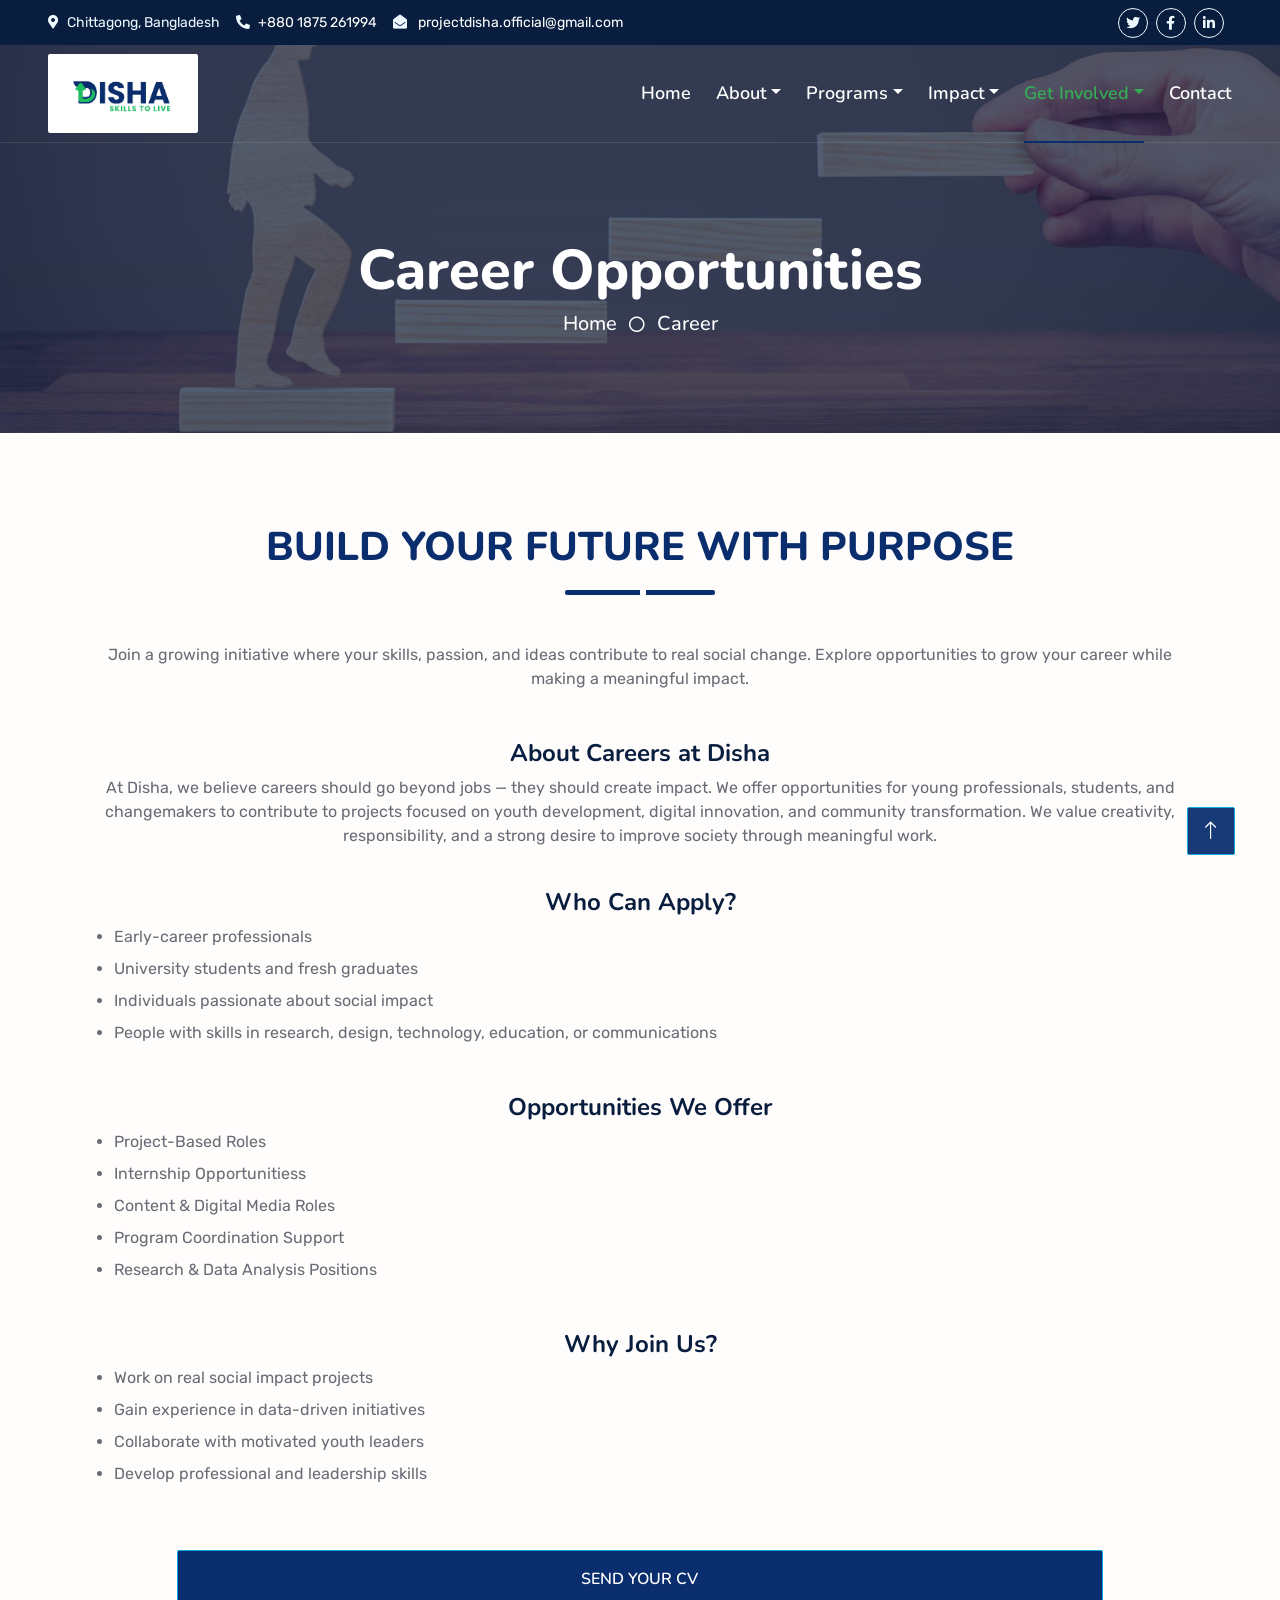
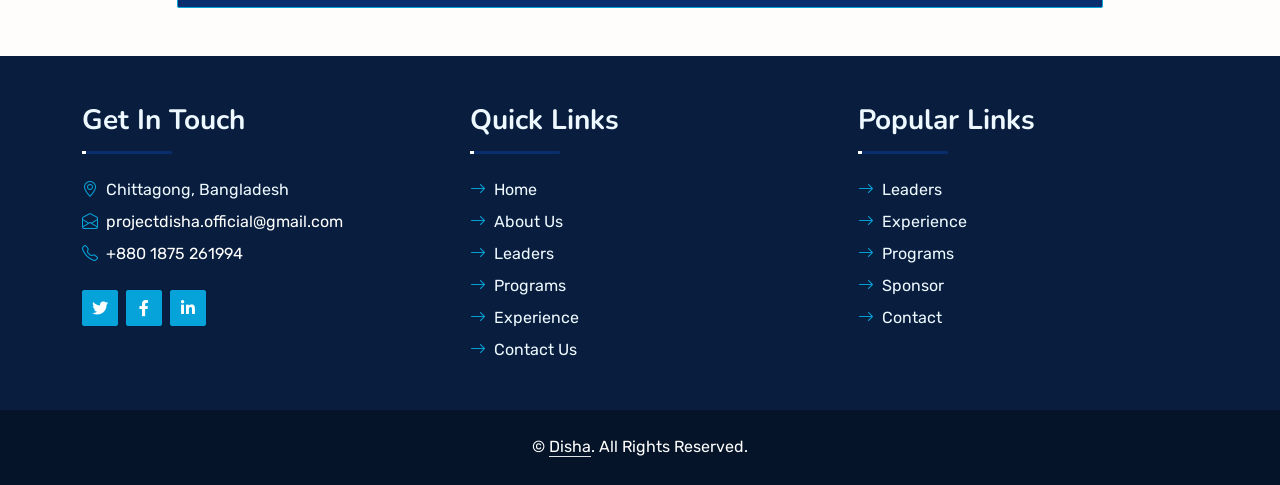
<file: career.html>
<!DOCTYPE html>
<html lang="en">


<head>
    <!-- Basic Meta -->
    <meta charset="UTF-8">
    <meta name="viewport" content="width=device-width, initial-scale=1.0">
    <title>Career - Disha</title>
    <meta name="description" content="Disha is a youth-driven initiative empowering young people in Bangladesh through skills development, mentorship, and leadership opportunities to create positive social impact.">
    <meta name="keywords" content="Disha Bangladesh, youth empowerment, skills development, leadership training, digital literacy, financial literacy, social impact, Bangladesh youth">
    <meta name="author" content="Disha">

    <!-- SEO -->
    <meta name="robots" content="index, follow">
    <link rel="canonical" href="https://disha-info.netlify.app">

    <!-- Open Graph (Facebook, LinkedIn) -->
    <meta property="og:type" content="website">
    <meta property="og:title" content="Disha | Empowering Youth Through Skills and Leadership">
    <meta property="og:description" content="Empowering youth in Bangladesh with skills, mentorship, and opportunities to lead and innovate.">
    <meta property="og:url" content="https://disha-info.netlify.app">
    <meta property="og:site_name" content="Disha">
    <meta property="og:image" content="https://disha-info.netlify.app/img/disha-preview.png">

    <!-- Twitter Card -->
    <meta name="twitter:card" content="summary_large_image">
    <meta name="twitter:title" content="Disha | Empowering Youth Through Skills and Leadership">
    <meta name="twitter:description" content="Building skilled, confident, and impactful youth for a better Bangladesh.">
    <meta name="twitter:image" content="https://disha-info.netlify.app/img/disha-preview.png">

    <!-- Theme Color (for mobile browsers) -->
    <meta name="theme-color" content="#0a2e6d">

    <!-- Open Graph Locale -->
    <meta property="og:locale" content="en_US">

    <!-- Geo Tags (Optional for local relevance) -->
    <meta name="geo.region" content="BD">
    <meta name="geo.placename" content="Bangladesh">

    <!-- Favicon -->
    <link href="img/fav-icon.png" rel="icon">

    <!-- Google Web Fonts -->
    <link rel="preconnect" href="https://fonts.googleapis.com">
    <link rel="preconnect" href="https://fonts.gstatic.com" crossorigin>
    <link href="https://fonts.googleapis.com/css2?family=Nunito:wght@400;600;700;800&family=Rubik:wght@400;500;600;700&display=swap" rel="stylesheet">

    <!-- Icon Font Stylesheet -->
    <link href="https://cdnjs.cloudflare.com/ajax/libs/font-awesome/5.10.0/css/all.min.css" rel="stylesheet">
    <link href="https://cdn.jsdelivr.net/npm/bootstrap-icons@1.4.1/font/bootstrap-icons.css" rel="stylesheet">

    <!-- Libraries Stylesheet -->
    <link href="lib/owlcarousel/assets/owl.carousel.min.css" rel="stylesheet">
    <link href="lib/animate/animate.min.css" rel="stylesheet">

    <!-- Customized Bootstrap Stylesheet -->
    <link href="css/bootstrap.min.css" rel="stylesheet">

    <!-- Template Stylesheet -->
    <link href="css/style.css" rel="stylesheet">
</head>

<body>
    <!-- Spinner Start -->
    <div id="spinner" class="show bg-white position-fixed translate-middle w-100 vh-100 top-50 start-50 d-flex align-items-center justify-content-center">
        <div class="spinner">
            <img class="img-fluid" src="img/spinner.png" alt="Loading...">
        </div>
    </div>
    <!-- Spinner End -->


    <!-- Topbar Start -->
    <div class="container-fluid bg-dark px-5 d-none d-lg-block">
        <div class="row gx-0">
            <div class="col-lg-8 text-center text-lg-start mb-2 mb-lg-0">
                <div class="d-inline-flex align-items-center" style="height: 45px;">
                    <small class="me-3 text-light"><i class="fa fa-map-marker-alt me-2"></i>Chittagong, Bangladesh</small>
                    <small class="me-3 text-light"><i class="fa fa-phone-alt me-2"></i><a href="tel:+8801875261994" class="text-white">+880 1875 261994</a></small>
                    <small class="text-light"><i class="fa fa-envelope-open me-2"></i>  
                        <a href="mailto:projectdisha.official@gmail.com?cc=saydur.dev@gmail.com&subject=Connet%20with%20%20Project%20Disha&body=Dear%20Project%20Disha%2C%0A%0AI%20hope%20this%20message%20finds%20you%20well.%20I%20am%20reaching%20out%20to%20explore%20opportunities%20to%20contribute%20to%20your%20initiative.%0A%0AWarm%20regards," class="text-white">projectdisha.official@gmail.com</a>
                    </small>
                </div>
            </div>
            <div class="col-lg-4 text-center text-lg-end">
                <div class="d-inline-flex align-items-center" style="height: 45px;">
                    <a class="btn btn-sm btn-outline-light btn-sm-square rounded-circle me-2" href="https://x.com/projectdisha" target="_blank"><i class="fab fa-twitter fw-normal"></i></a>
                    <a class="btn btn-sm btn-outline-light btn-sm-square rounded-circle me-2" href="https://www.facebook.com/disha.ctg" target="_blank"><i class="fab fa-facebook-f fw-normal"></i></a>
                    <a class="btn btn-sm btn-outline-light btn-sm-square rounded-circle me-2" href="https://www.linkedin.com/company/projectdisha" target="_blank"><i class="fab fa-linkedin-in fw-normal"></i></a>
                </div>
            </div>
        </div>
    </div>
    <!-- Topbar End -->


    <!-- Navbar Start -->
    <div class="container-fluid position-relative p-0">
     <nav class="navbar navbar-expand-lg navbar-dark px-5 py-3 py-lg-0">
            <a href="index.html" class="navbar-brand p-0">
              <h1 class="m-0"><img class="img-fluid logo rounded" src="img/disha-logo.png" alt="Disha Logo"></h1>
            </a>
            <button class="navbar-toggler" type="button" data-bs-toggle="collapse" data-bs-target="#navbarCollapse">
                <span class="fa fa-bars"></span>
            </button>
            <div class="collapse navbar-collapse" id="navbarCollapse">
                <div class="navbar-nav ms-auto py-0">
                    <a href="index.html" class="nav-item nav-link">Home</a>
                    <div class="nav-item dropdown">
                        <a href="#" class="nav-link dropdown-toggle" data-bs-toggle="dropdown">About</a>
                        <div class="dropdown-menu m-0">
                            <a href="about-disha.html" class="dropdown-item">About Disha</a>
                            <a href="team.html" class="dropdown-item">About Leaders</a>
                        </div>
                    </div>
                    <div class="nav-item dropdown">
                        <a href="#" class="nav-link dropdown-toggle" data-bs-toggle="dropdown">Programs</a>
                        <div class="dropdown-menu m-0">
                            <a href="aimless-genius.html" class="dropdown-item">Aimless Genius - On Going</a>
                            <a href="genius-facilitator.html" class="dropdown-item">Genius Facilitator - On Going</a>
                        </div>
                    </div>
                    <div class="nav-item dropdown">
                        <a href="#" class="nav-link dropdown-toggle" data-bs-toggle="dropdown">Impact</a>
                        <div class="dropdown-menu m-0">
                            <a href="experience.html" class="dropdown-item">Experience</a>
                            <a href="research.html" class="dropdown-item">Research</a>
                        </div>
                    </div>
                    <div class="nav-item dropdown">
                        <a href="#" class="nav-link dropdown-toggle active" data-bs-toggle="dropdown">Get Involved</a>
                        <div class="dropdown-menu m-0">
                            <a href="career.html" class="dropdown-item">Career</a>
                            <a href="sponsor.html" class="dropdown-item">Sponsor</a>
                            <a href="volunteer.html" class="dropdown-item">Volunteer</a>
                        </div>
                    </div>
                    <a href="contact.html" class="nav-item nav-link">Contact</a>
                </div>
            </div>
        </nav>

        <div class="container-fluid bg-primary py-5 career-header" style="margin-bottom: 90px;">
            <div class="row py-5">
                <div class="col-12 pt-lg-5 mt-lg-5 text-center">
                    <h1 class="display-4 text-white animated zoomIn">Career Opportunities</h1>
                    <a href="index.html" class="h5 text-white">Home</a>
                    <i class="far fa-circle text-white px-2"></i>
                    <a href="career" class="h5 text-white">Career</a>
                </div>
            </div>
        </div>
    </div>
    <!-- Navbar End -->

    <!-- career Start -->
    <div class="container-fluid wow fadeInUp" data-wow-delay="0.1s">
        <div class="container">
            <div class="row">
                <div class="col-lg-12">
                    <div class="section-title text-center position-relative pb-3 mb-5">
                        <h1 class="fw-bold text-uppercase text-center">Build Your Future With Purpose</h1>
                    </div>
                    <p class="mb-5 text-center">
                        Join a growing initiative where your skills, passion, and ideas contribute to real social change. Explore opportunities to grow your career while making a meaningful impact.
                    </p>

                    <h4 class="text-center">About Careers at Disha</h4>
                    <p class="text-center">
                        At Disha, we believe careers should go beyond jobs — they should create impact. We offer opportunities for young professionals, students, and changemakers to contribute to projects focused on youth development, digital innovation, and community transformation. We value creativity, responsibility, and a strong desire to improve society through meaningful work.
                    </p>
                    <br>
                    <h4 class="text-center">Who Can Apply?</h4>
                    <ul>
                        <li class=" mb-2">
                            Early-career professionals
                        </li>
                        <li class=" mb-2">
                            University students and fresh graduates
                        </li>
                        <li class=" mb-2">
                            Individuals passionate about social impact
                        </li>
                        <li class=" mb-2">
                            People with skills in research, design, technology, education, or communications
                        </li>
                    </ul>

                    <h4 class="text-center mt-5">Opportunities We Offer</h4>
                    <ul>
                        <li class=" mb-2">
                            Project-Based Roles
                        </li>
                        <li class=" mb-2">
                            Internship Opportunitiess
                        </li>
                        <li class=" mb-2">
                            Content & Digital Media Roles
                        </li>
                        <li class=" mb-2">
                            Program Coordination Support
                        </li>
                               <li class=" mb-2">
                            Research & Data Analysis Positions
                        </li>
                    </ul>
                 

                    <h4 class="text-center mt-5">Why Join Us?</h4>
                    <ul>
                        <li class=" mb-2">
                            Work on real social impact projects
                        </li>
                        <li class=" mb-2">
                            Gain experience in data-driven initiatives
                        </li>
                        <li class=" mb-2">
                            Collaborate with motivated youth leaders
                        </li>
                        <li class=" mb-2">
                            Develop professional and leadership skills
                        </li>
                    </ul>
                </div>
                <div class="col-10 align-items-center justify-content-center mx-auto mt-5">
                    <a class="btn btn-primary btn-bg-primary text-uppercase w-100 py-3" href="mailto:projectdisha.official@gmail.com?cc=saydur.dev@gmail.com&subject=Apply%20for%20%20Project%20Disha%20Career&body=Dear%20Project%20Disha%2C%0A%0AI%20hope%20this%20message%20finds%20you%20well.%20I%20am%20reaching%20out%20to%20explore%20opportunities%20to%20contribute%20to%20your%20initiative.%0A%0AWarm%20regards," target="_blank">Send Your CV</a>
                </div>
            </div>
        </div>
    </div>
    <!-- career End -->


    <!-- Footer Start -->
    <div class="container-fluid bg-dark text-light mt-5 wow fadeInUp" data-wow-delay="0.1s">
        <div class="container">
            <div class="row gx-5">
                <div>
                    <div class="row gx-5">
                        <div class="col-lg-4 col-md-6 pt-5 mb-5">
                            <div class="section-title section-title-sm position-relative pb-3 mb-4">
                                <h3 class="text-light mb-0">Get In Touch</h3>
                            </div>
                            <div class="d-flex mb-2">
                                <i class="bi bi-geo-alt text-primary me-2"></i>
                                <p class="mb-0">Chittagong, Bangladesh</p>
                            </div>
                            <div class="d-flex mb-2">
                                <i class="bi bi-envelope-open text-primary me-2"></i>
                                <p class="mb-0">
                                    <a href="mailto:projectdisha.official@gmail.com?cc=saydur.dev@gmail.com&subject=Connet%20with%20%20Project%20Disha&body=Dear%20Project%20Disha%2C%0A%0AI%20hope%20this%20message%20finds%20you%20well.%20I%20am%20reaching%20out%20to%20explore%20opportunities%20to%20contribute%20to%20your%20initiative.%0A%0AWarm%20regards," class="text-white">projectdisha.official@gmail.com</a>
                                </p>
                            </div>
                            <div class="d-flex mb-2">
                                <i class="bi bi-telephone text-primary me-2"></i>
                                <p class="mb-0 text-white"><a href="tel:+8801875261994" class="text-white">+880 1875 261994</a></p>
                            </div>
                            <div class="d-flex mt-4">
                                <a class="btn btn-primary btn-square me-2" href="https://x.com/projectdisha" target="_blank"><i class="fab fa-twitter fw-normal"></i></a>
                                <a class="btn btn-primary btn-square me-2" href="https://www.facebook.com/disha.ctg" target="_blank"><i class="fab fa-facebook-f fw-normal"></i></a>
                                <a class="btn btn-primary btn-square me-2" href="https://www.linkedin.com/company/projectdisha" target="_blank"><i class="fab fa-linkedin-in fw-normal"></i></a>
                            </div>
                        </div>
                        <div class="col-lg-4 col-md-6 pt-5 mb-5">
                            <div class="section-title section-title-sm position-relative pb-3 mb-4">
                                <h3 class="text-light mb-0">Quick Links</h3>
                            </div>
                            <div class="link-animated d-flex flex-column justify-content-start">
                                <a class="text-light mb-2" href="index.html"><i class="bi bi-arrow-right text-primary me-2"></i>Home</a>
                                <a class="text-light mb-2" href="about-disha.html"><i class="bi bi-arrow-right text-primary me-2"></i>About Us</a>
                                <a class="text-light mb-2" href="team.html"><i class="bi bi-arrow-right text-primary me-2"></i>Leaders</a>
                                <a class="text-light mb-2" href="aimless-genius.html"><i class="bi bi-arrow-right text-primary me-2"></i>Programs</a>
                                <a class="text-light mb-2" href="experience.html"><i class="bi bi-arrow-right text-primary me-2"></i>Experience</a>
                                <a class="text-light" href="contact.html"><i class="bi bi-arrow-right text-primary me-2"></i>Contact Us</a>
                            </div>
                        </div>
                        <div class="col-lg-4 col-md-6 pt-5 mb-5">
                            <div class="section-title section-title-sm position-relative pb-3 mb-4">
                                <h3 class="text-light mb-0">Popular Links</h3>
                            </div> 
                            <div class="link-animated d-flex flex-column justify-content-start">
                                <a class="text-light mb-2" href="team.html"><i class="bi bi-arrow-right text-primary me-2"></i>Leaders</a>
                                <a class="text-light mb-2" href="experience.html"><i class="bi bi-arrow-right text-primary me-2"></i>Experience</a>
                                <a class="text-light mb-2" href="aimless-genius.html"><i class="bi bi-arrow-right text-primary me-2"></i>Programs</a>
                                <a class="text-light mb-2" href="sponsor.html"><i class="bi bi-arrow-right text-primary me-2"></i>Sponsor</a>
                                <a class="text-light" href="contact.html"><i class="bi bi-arrow-right text-primary me-2"></i>Contact</a>
                            </div>
                        </div>
                    </div>
                </div>
            </div>
        </div>
    </div>
    <div class="container-fluid text-white" style="background: #061429;">
        <div class="container text-center">
            <div class="row justify-content-center">
                <div class="col-lg-8 col-md-6">
                    <div class="d-flex align-items-center justify-content-center" style="height: 75px;">
                        <p class="mb-0">&copy; <a class="text-white border-bottom" href="#">Disha</a>. All Rights Reserved.</p>
                    </div>
                </div>
            </div>
        </div>
    </div>
    <!-- Footer End -->


    <!-- Back to Top -->
    <a href="#" class="btn btn-lg btn-primary btn-bg-primary btn-lg-square rounded back-to-top"><i class="bi bi-arrow-up"></i></a>


    <!-- JavaScript Libraries -->
    <script src="https://code.jquery.com/jquery-3.4.1.min.js"></script>
    <script src="https://cdn.jsdelivr.net/npm/bootstrap@5.0.0/dist/js/bootstrap.bundle.min.js"></script>
    <script src="lib/wow/wow.min.js"></script>
    <script src="lib/easing/easing.min.js"></script>
    <script src="lib/waypoints/waypoints.min.js"></script>
    <script src="lib/counterup/counterup.min.js"></script>
    <script src="lib/owlcarousel/owl.carousel.min.js"></script>

    <!-- Template Javascript -->
    <script src="js/main.js"></script>
</body>

</html>
</file>
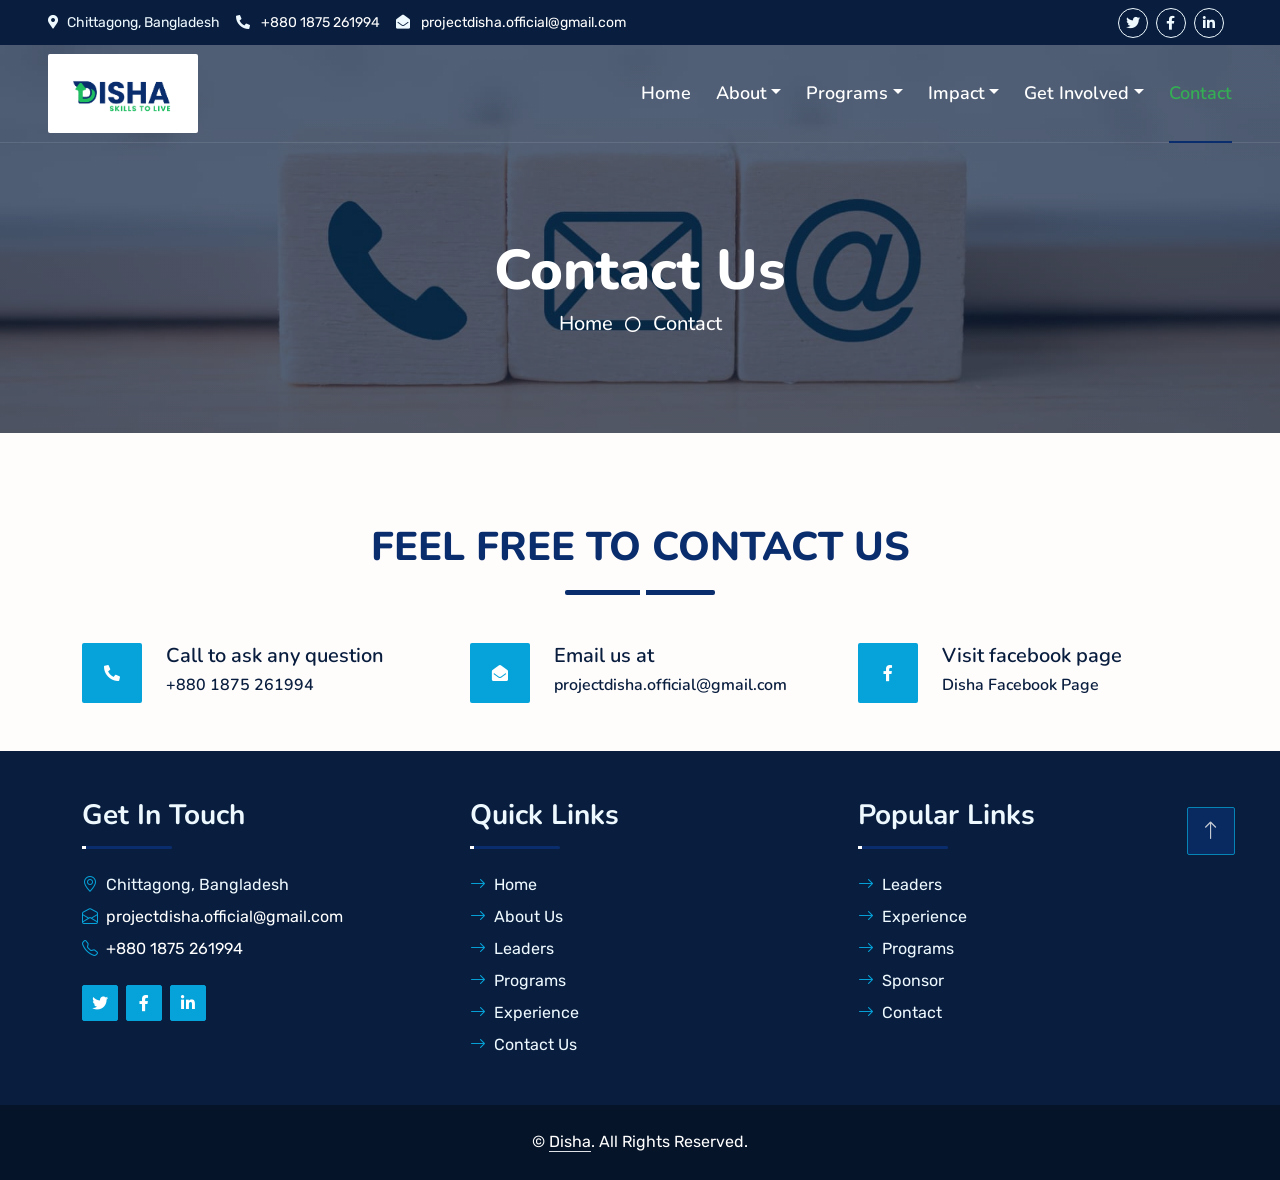
<file: contact.html>
<!DOCTYPE html>
<html lang="en">


<head>
    <!-- Basic Meta -->
    <meta charset="UTF-8">
    <meta name="viewport" content="width=device-width, initial-scale=1.0">
    <title>Contact - Disha</title>
    <meta name="description" content="Disha is a youth-driven initiative empowering young people in Bangladesh through skills development, mentorship, and leadership opportunities to create positive social impact.">
    <meta name="keywords" content="Disha Bangladesh, youth empowerment, skills development, leadership training, digital literacy, financial literacy, social impact, Bangladesh youth">
    <meta name="author" content="Disha">

    <!-- SEO -->
    <meta name="robots" content="index, follow">
    <link rel="canonical" href="https://disha-info.netlify.app">

    <!-- Open Graph (Facebook, LinkedIn) -->
    <meta property="og:type" content="website">
    <meta property="og:title" content="Disha | Empowering Youth Through Skills and Leadership">
    <meta property="og:description" content="Empowering youth in Bangladesh with skills, mentorship, and opportunities to lead and innovate.">
    <meta property="og:url" content="https://disha-info.netlify.app">
    <meta property="og:site_name" content="Disha">
    <meta property="og:image" content="https://disha-info.netlify.app/img/disha-preview.png">

    <!-- Twitter Card -->
    <meta name="twitter:card" content="summary_large_image">
    <meta name="twitter:title" content="Disha | Empowering Youth Through Skills and Leadership">
    <meta name="twitter:description" content="Building skilled, confident, and impactful youth for a better Bangladesh.">
    <meta name="twitter:image" content="https://disha-info.netlify.app/img/disha-preview.png">

    <!-- Theme Color (for mobile browsers) -->
    <meta name="theme-color" content="#0a2e6d">

    <!-- Open Graph Locale -->
    <meta property="og:locale" content="en_US">

    <!-- Geo Tags (Optional for local relevance) -->
    <meta name="geo.region" content="BD">
    <meta name="geo.placename" content="Bangladesh">

    <!-- Favicon -->
    <link href="img/fav-icon.png" rel="icon">

    <!-- Google Web Fonts -->
    <link rel="preconnect" href="https://fonts.googleapis.com">
    <link rel="preconnect" href="https://fonts.gstatic.com" crossorigin>
    <link href="https://fonts.googleapis.com/css2?family=Nunito:wght@400;600;700;800&family=Rubik:wght@400;500;600;700&display=swap" rel="stylesheet">

    <!-- Icon Font Stylesheet -->
    <link href="https://cdnjs.cloudflare.com/ajax/libs/font-awesome/5.10.0/css/all.min.css" rel="stylesheet">
    <link href="https://cdn.jsdelivr.net/npm/bootstrap-icons@1.4.1/font/bootstrap-icons.css" rel="stylesheet">

    <!-- Libraries Stylesheet -->
    <link href="lib/owlcarousel/assets/owl.carousel.min.css" rel="stylesheet">
    <link href="lib/animate/animate.min.css" rel="stylesheet">

    <!-- Customized Bootstrap Stylesheet -->
    <link href="css/bootstrap.min.css" rel="stylesheet">

    <!-- Template Stylesheet -->
    <link href="css/style.css" rel="stylesheet">
</head>

<body>
    <!-- Spinner Start -->
    <div id="spinner" class="show bg-white position-fixed translate-middle w-100 vh-100 top-50 start-50 d-flex align-items-center justify-content-center">
        <div class="spinner">
            <img class="img-fluid" src="img/spinner.png" alt="Loading...">
        </div>
    </div>
    <!-- Spinner End -->


    <!-- Topbar Start -->
    <div class="container-fluid bg-dark px-5 d-none d-lg-block">
        <div class="row gx-0">
            <div class="col-lg-8 text-center text-lg-start mb-2 mb-lg-0">
                <div class="d-inline-flex align-items-center" style="height: 45px;">
                    <small class="me-3 text-light">
                        <i class="fa fa-map-marker-alt me-2"></i>Chittagong, Bangladesh
                    </small>
                    <small class="me-3 text-light">
                        <i class="fa fa-phone-alt me-2"></i>
                        <a href="tel:+8801875261994" class="text-white">+880 1875 261994</a>
                    </small>
                    <small class="text-light">
                        <i class="fa fa-envelope-open me-2"></i>  
                        <a href="mailto:projectdisha.official@gmail.com?cc=saydur.dev@gmail.com&subject=Connet%20with%20%20Project%20Disha&body=Dear%20Project%20Disha%2C%0A%0AI%20hope%20this%20message%20finds%20you%20well.%20I%20am%20reaching%20out%20to%20explore%20opportunities%20to%20contribute%20to%20your%20initiative.%0A%0AWarm%20regards," class="text-white">projectdisha.official@gmail.com
                        </a>
                    </small>
                </div>
            </div>
            <div class="col-lg-4 text-center text-lg-end">
                <div class="d-inline-flex align-items-center" style="height: 45px;">
                    <a class="btn btn-sm btn-outline-light btn-sm-square rounded-circle me-2" href="https://x.com/projectdisha" target="_blank"><i class="fab fa-twitter fw-normal"></i></a>
                    <a class="btn btn-sm btn-outline-light btn-sm-square rounded-circle me-2" href="https://www.facebook.com/disha.ctg" target="_blank"><i class="fab fa-facebook-f fw-normal"></i></a>
                    <a class="btn btn-sm btn-outline-light btn-sm-square rounded-circle me-2" href="https://www.linkedin.com/company/projectdisha" target="_blank"><i class="fab fa-linkedin-in fw-normal"></i></a>
                    <!-- <a class="btn btn-sm btn-outline-light btn-sm-square rounded-circle me-2" href=""><i class="fab fa-instagram fw-normal"></i></a> -->
                    <!-- <a class="btn btn-sm btn-outline-light btn-sm-square rounded-circle" href=""><i class="fab fa-youtube fw-normal"></i></a> -->
                </div>
            </div>
        </div>
    </div>
    <!-- Topbar End -->


    <!-- Navbar Start -->
    <div class="container-fluid position-relative p-0">
     <nav class="navbar navbar-expand-lg navbar-dark px-5 py-3 py-lg-0">
            <a href="index.html" class="navbar-brand p-0">
               <h1 class="m-0"><img class="img-fluid logo rounded" src="img/disha-logo.png" alt="Disha Logo"></h1>
            </a>
            <button class="navbar-toggler" type="button" data-bs-toggle="collapse" data-bs-target="#navbarCollapse">
                <span class="fa fa-bars"></span>
            </button>
            <div class="collapse navbar-collapse" id="navbarCollapse">
                <div class="navbar-nav ms-auto py-0">
                    <a href="index.html" class="nav-item nav-link">Home</a>
                    <div class="nav-item dropdown">
                        <a href="#" class="nav-link dropdown-toggle" data-bs-toggle="dropdown">About</a>
                        <div class="dropdown-menu m-0">
                            <a href="about-disha.html" class="dropdown-item">About Disha</a>
                            <a href="team.html" class="dropdown-item">About Leaders</a>
                        </div>
                    </div>
                    <div class="nav-item dropdown">
                        <a href="#" class="nav-link dropdown-toggle" data-bs-toggle="dropdown">Programs</a>
                        <div class="dropdown-menu m-0">
                            <a href="aimless-genius.html" class="dropdown-item">Aimless Genius - On Going</a>
                            <a href="genius-facilitator.html" class="dropdown-item">Genius Facilitator - On Going</a>
                        </div>
                    </div>
                    <div class="nav-item dropdown">
                        <a href="#" class="nav-link dropdown-toggle" data-bs-toggle="dropdown">Impact</a>
                        <div class="dropdown-menu m-0">
                            <a href="experience.html" class="dropdown-item">Experience</a>
                            <a href="research.html" class="dropdown-item">Research</a>
                            <!-- <a href="detail.html" class="dropdown-item">Blog Detail</a> -->
                        </div>
                    </div>
                    <div class="nav-item dropdown">
                        <a href="#" class="nav-link dropdown-toggle" data-bs-toggle="dropdown">Get Involved</a>
                        <div class="dropdown-menu m-0">
                            <a href="career.html" class="dropdown-item">Career</a>
                            <a href="sponsor.html" class="dropdown-item">Sponsor</a>
                            <a href="volunteer.html" class="dropdown-item">Volunteer</a>
                        </div>
                    </div>
                    <a href="contact.html" class="nav-item nav-link active">Contact</a>
                </div>
                <!-- <a href="https://htmlcodex.com/startup-company-website-template" class="btn btn-primary py-2 px-4 ms-3">Download Pro Version</a> -->
            </div>
        </nav>

        <div class="container-fluid bg-primary py-5 contact-header" style="margin-bottom: 90px;">
            <div class="row py-5">
                <div class="col-12 pt-lg-5 mt-lg-5 text-center">
                    <h1 class="display-4 text-white animated zoomIn">Contact Us</h1>
                    <a href="index.html" class="h5 text-white">Home</a>
                    <i class="far fa-circle text-white px-2"></i>
                    <a href="contact.html" class="h5 text-white">Contact</a>
                </div>
            </div>
        </div>
    </div>
    <!-- Navbar End -->

    <!-- Contact Start -->
    <div class="container-fluid wow fadeInUp" data-wow-delay="0.1s">
        <div class="container">
            <div class="section-title text-center position-relative pb-3 mb-5 mx-auto" style="max-width: 600px;">
                <h1 class="fw-bold text-uppercase">Feel Free to Contact Us</h1>
                <!-- <h1 class="mb-0">If You Have Any Query, Feel Free To Contact Us</h1> -->
            </div>
            <div class="row g-5 mb-5">
                <div class="col-lg-4">
                    <div class="d-flex align-items-center wow fadeIn" data-wow-delay="0.1s">
                        <div class="bg-primary d-flex align-items-center justify-content-center rounded" style="width: 60px; height: 60px;">
                            <i class="fa fa-phone-alt text-white"></i>
                        </div>
                        <div class="ps-4">
                            <h5 class="mb-2">Call to ask any question</h5>
                            <!-- <h4 class="text-primary mb-0">+</h4> -->
                            <h6 class="me-3">
                                <a href="tel:+8801875261994" class="text-dark">+880 1875 261994</a></h6>
                        </div>
                    </div>
                </div>
                <div class="col-lg-4">
                    <div class="d-flex align-items-center wow fadeIn" data-wow-delay="0.4s">
                        <div class="bg-primary d-flex align-items-center justify-content-center rounded" style="width: 60px; height: 60px;">
                            <i class="fa fa-envelope-open text-white"></i>
                        </div>
                        <div class="ps-4">
                            <h5 class="mb-2">Email us at</h5>
                            <h6>  
                                <a href="mailto:projectdisha.official@gmail.com?cc=saydur.dev@gmail.com&subject=Connet%20with%20%20Project%20Disha&body=Dear%20Project%20Disha%2C%0A%0AI%20hope%20this%20message%20finds%20you%20well.%20I%20am%20reaching%20out%20to%20explore%20opportunities%20to%20contribute%20to%20your%20initiative.%0A%0AWarm%20regards," class="text-dark">projectdisha.official@gmail.com
                                </a>
                            </h6>
                        </div>
                    </div>
                </div>
                <div class="col-lg-4">
                    <div class="d-flex align-items-center wow fadeIn" data-wow-delay="0.8s">
                        <div class="bg-primary d-flex align-items-center justify-content-center rounded" style="width: 60px; height: 60px;">
                            <i class="fab fa-facebook-f fw-normal text-white"></i>
                        </div>
                        <div class="ps-4">
                            <h5 class="mb-2">Visit facebook page</h5>
                            <h6>  
                                <a href="https://www.facebook.com/disha.ctg" class="text-dark" target="_blank">Disha Facebook Page
                                </a>
                            </h6>
                        </div>
                    </div>
                </div>
            </div>
        </div>
    </div>
    <!-- Contact End -->


    <!-- Footer Start -->
    <div class="container-fluid bg-dark text-light mt-5 wow fadeInUp" data-wow-delay="0.1s">
        <div class="container">
            <div class="row gx-5">
                <!-- <div class="col-lg-4 col-md-6 footer-about">
                    <div class="d-flex flex-column align-items-center justify-content-center text-center h-100 bg-primary p-4">
                        <a href="index.html" class="navbar-brand">
                            <h1 class="m-0 text-white"><i class="fa fa-user-tie me-2"></i>Startup</h1>
                        </a>
                        <p class="mt-3 mb-4">Lorem diam sit erat dolor elitr et, diam lorem justo amet clita stet eos sit. Elitr dolor duo lorem, elitr clita ipsum sea. Diam amet erat lorem stet eos. Diam amet et kasd eos duo.</p>
                        <form action="">
                            <div class="input-group">
                                <input type="text" class="form-control border-white p-3" placeholder="Your Email">
                                <button class="btn btn-dark">Sign Up</button>
                            </div>
                        </form>
                    </div>
                </div> -->
                <div>
                    <div class="row gx-5">
                        <div class="col-lg-4 col-md-6 pt-5 mb-5">
                            <div class="section-title section-title-sm position-relative pb-3 mb-4">
                                <h3 class="text-light mb-0">Get In Touch</h3>
                            </div>
                            <div class="d-flex mb-2">
                                <i class="bi bi-geo-alt text-primary me-2"></i>
                                <p class="mb-0">Chittagong, Bangladesh</p>
                            </div>
                            <div class="d-flex mb-2">
                                <i class="bi bi-envelope-open text-primary me-2"></i>
                                <p class="mb-0">
                                    <a href="mailto:projectdisha.official@gmail.com?cc=saydur.dev@gmail.com&subject=Connet%20with%20%20Project%20Disha&body=Dear%20Project%20Disha%2C%0A%0AI%20hope%20this%20message%20finds%20you%20well.%20I%20am%20reaching%20out%20to%20explore%20opportunities%20to%20contribute%20to%20your%20initiative.%0A%0AWarm%20regards," class="text-white">projectdisha.official@gmail.com</a>
                                </p>
                            </div>
                            <div class="d-flex mb-2">
                                <i class="bi bi-telephone text-primary me-2"></i>
                                <p class="mb-0 text-white"><a href="tel:+8801875261994" class="text-white">+880 1875 261994</a></p>
                            </div>
                            <div class="d-flex mt-4">
                                <a class="btn btn-primary btn-square me-2" href="https://x.com/projectdisha" target="_blank"><i class="fab fa-twitter fw-normal"></i></a>
                                <a class="btn btn-primary btn-square me-2" href="https://www.facebook.com/disha.ctg" target="_blank"><i class="fab fa-facebook-f fw-normal"></i></a>
                                <a class="btn btn-primary btn-square me-2" href="https://www.linkedin.com/company/projectdisha" target="_blank"><i class="fab fa-linkedin-in fw-normal"></i></a>
                                <!-- <a class="btn btn-primary btn-square" href="#" target="_blank"><i class="fab fa-instagram fw-normal"></i></a> -->
                            </div>
                        </div>
                        <div class="col-lg-4 col-md-6 pt-5 mb-5">
                            <div class="section-title section-title-sm position-relative pb-3 mb-4">
                                <h3 class="text-light mb-0">Quick Links</h3>
                            </div>
                            <div class="link-animated d-flex flex-column justify-content-start">
                                <a class="text-light mb-2" href="index.html"><i class="bi bi-arrow-right text-primary me-2"></i>Home</a>
                                <a class="text-light mb-2" href="about-disha.html"><i class="bi bi-arrow-right text-primary me-2"></i>About Us</a>
                                <a class="text-light mb-2" href="team.html"><i class="bi bi-arrow-right text-primary me-2"></i>Leaders</a>
                                <a class="text-light mb-2" href="aimless-genius.html"><i class="bi bi-arrow-right text-primary me-2"></i>Programs</a>
                                <a class="text-light mb-2" href="experience.html"><i class="bi bi-arrow-right text-primary me-2"></i>Experience</a>
                                <a class="text-light" href="contact.html"><i class="bi bi-arrow-right text-primary me-2"></i>Contact Us</a>
                            </div>
                        </div>
                        <div class="col-lg-4 col-md-6 pt-5 mb-5">
                            <div class="section-title section-title-sm position-relative pb-3 mb-4">
                                <h3 class="text-light mb-0">Popular Links</h3>
                            </div> 
                            <div class="link-animated d-flex flex-column justify-content-start">
                                <a class="text-light mb-2" href="team.html"><i class="bi bi-arrow-right text-primary me-2"></i>Leaders</a>
                                <a class="text-light mb-2" href="experience.html"><i class="bi bi-arrow-right text-primary me-2"></i>Experience</a>
                                <a class="text-light mb-2" href="aimless-genius.html"><i class="bi bi-arrow-right text-primary me-2"></i>Programs</a>
                                <a class="text-light mb-2" href="sponsor.html"><i class="bi bi-arrow-right text-primary me-2"></i>Sponsor</a>
                                <!-- <a class="text-light mb-2" href="#"><i class="bi bi-arrow-right text-primary me-2"></i>Articles</a> -->
                                <a class="text-light" href="contact.html"><i class="bi bi-arrow-right text-primary me-2"></i>Contact</a>
                            </div>
                        </div>
                    </div>
                </div>
            </div>
        </div>
    </div>
    <div class="container-fluid text-white" style="background: #061429;">
        <div class="container text-center">
            <div class="row justify-content-center">
                <div class="col-lg-8 col-md-6">
                    <div class="d-flex align-items-center justify-content-center" style="height: 75px;">
                        <p class="mb-0">&copy; <a class="text-white border-bottom" href="#">Disha</a>. All Rights Reserved. 
						
						<!--/*** This template is free as long as you keep the footer author’s credit link/attribution link/backlink. If you'd like to use the template without the footer author’s credit link/attribution link/backlink, you can purchase the Credit Removal License from "https://htmlcodex.com/credit-removal". Thank you for your support. ***/-->
						<!-- Designed by <a class="text-white border-bottom" href="https://htmlcodex.com">HTML Codex</a></p> -->
                    </div>
                </div>
            </div>
        </div>
    </div>
    <!-- Footer End -->


    <!-- Back to Top -->
    <a href="#" class="btn btn-lg btn-primary btn-bg-primary btn-lg-square rounded back-to-top"><i class="bi bi-arrow-up"></i></a>


    <!-- JavaScript Libraries -->
    <script src="https://code.jquery.com/jquery-3.4.1.min.js"></script>
    <script src="https://cdn.jsdelivr.net/npm/bootstrap@5.0.0/dist/js/bootstrap.bundle.min.js"></script>
    <script src="lib/wow/wow.min.js"></script>
    <script src="lib/easing/easing.min.js"></script>
    <script src="lib/waypoints/waypoints.min.js"></script>
    <script src="lib/counterup/counterup.min.js"></script>
    <script src="lib/owlcarousel/owl.carousel.min.js"></script>

    <!-- Template Javascript -->
    <script src="js/main.js"></script>
</body>

</html>
</file>
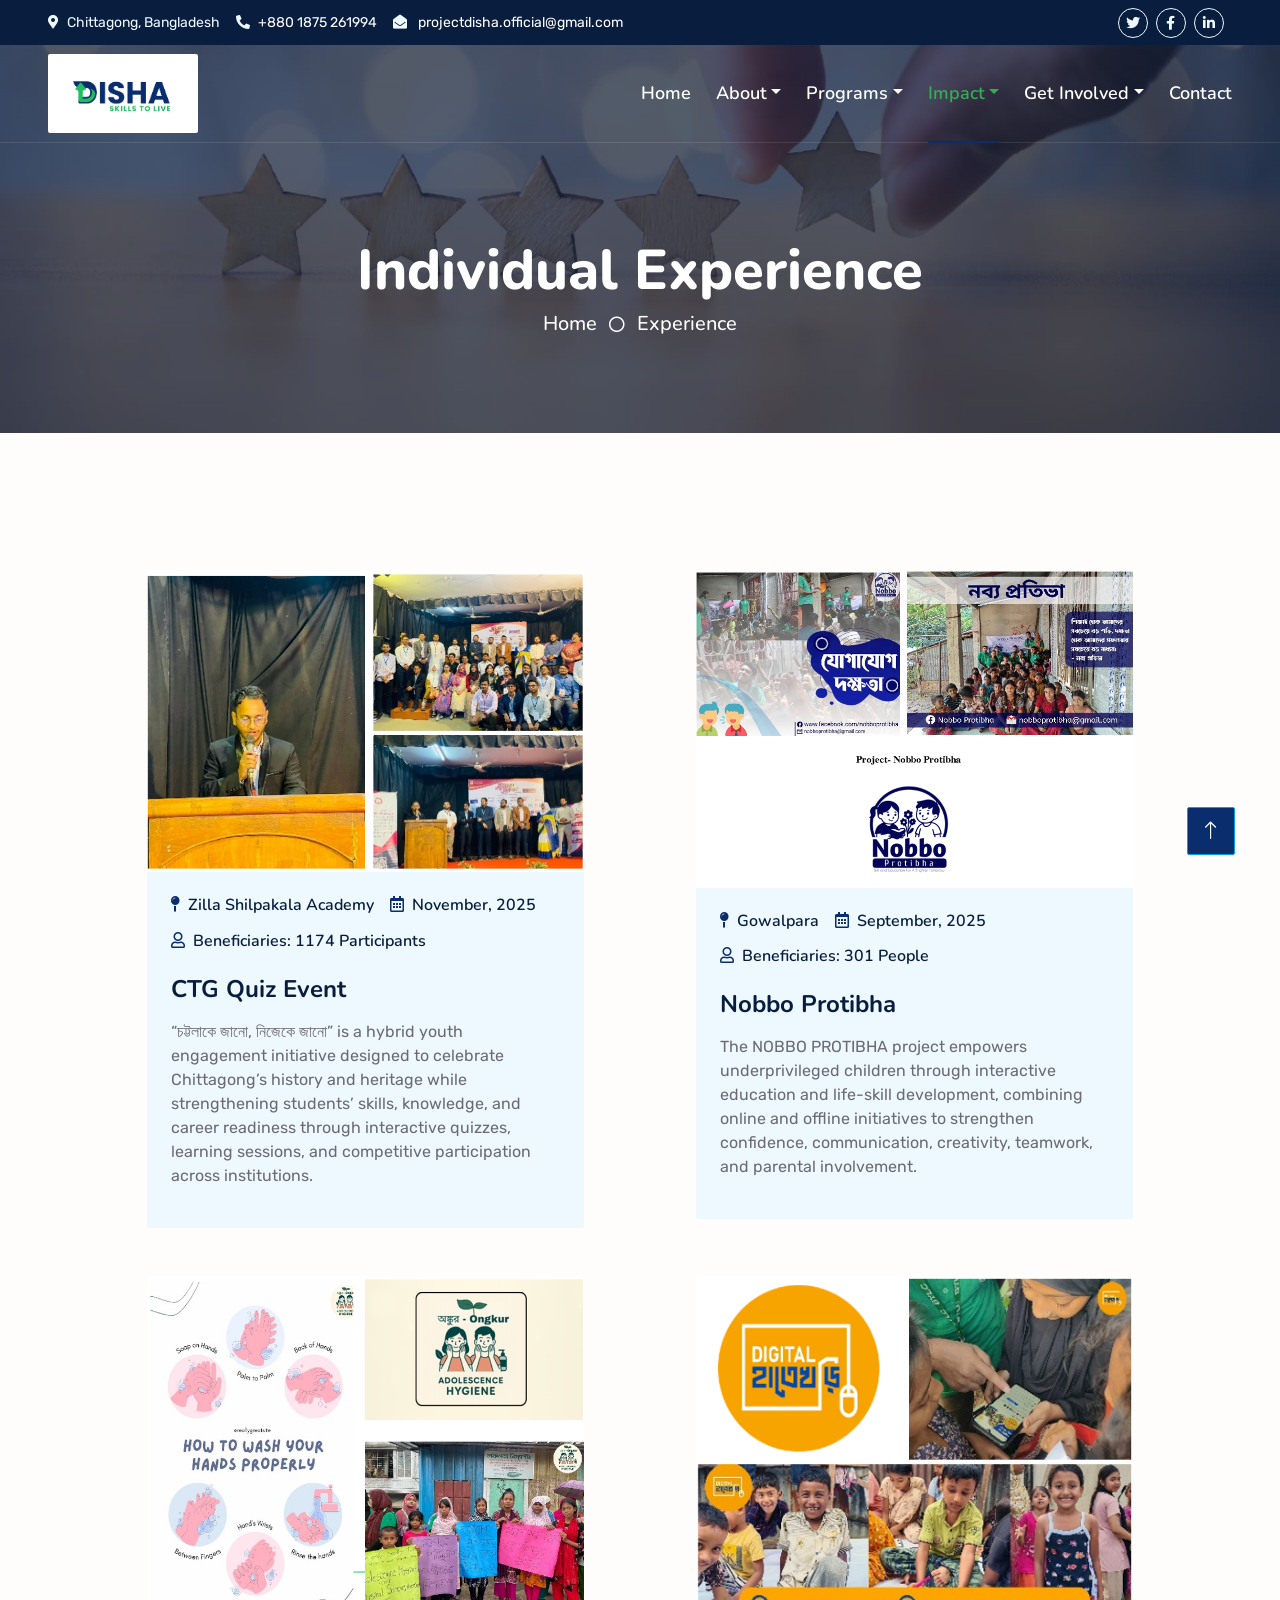
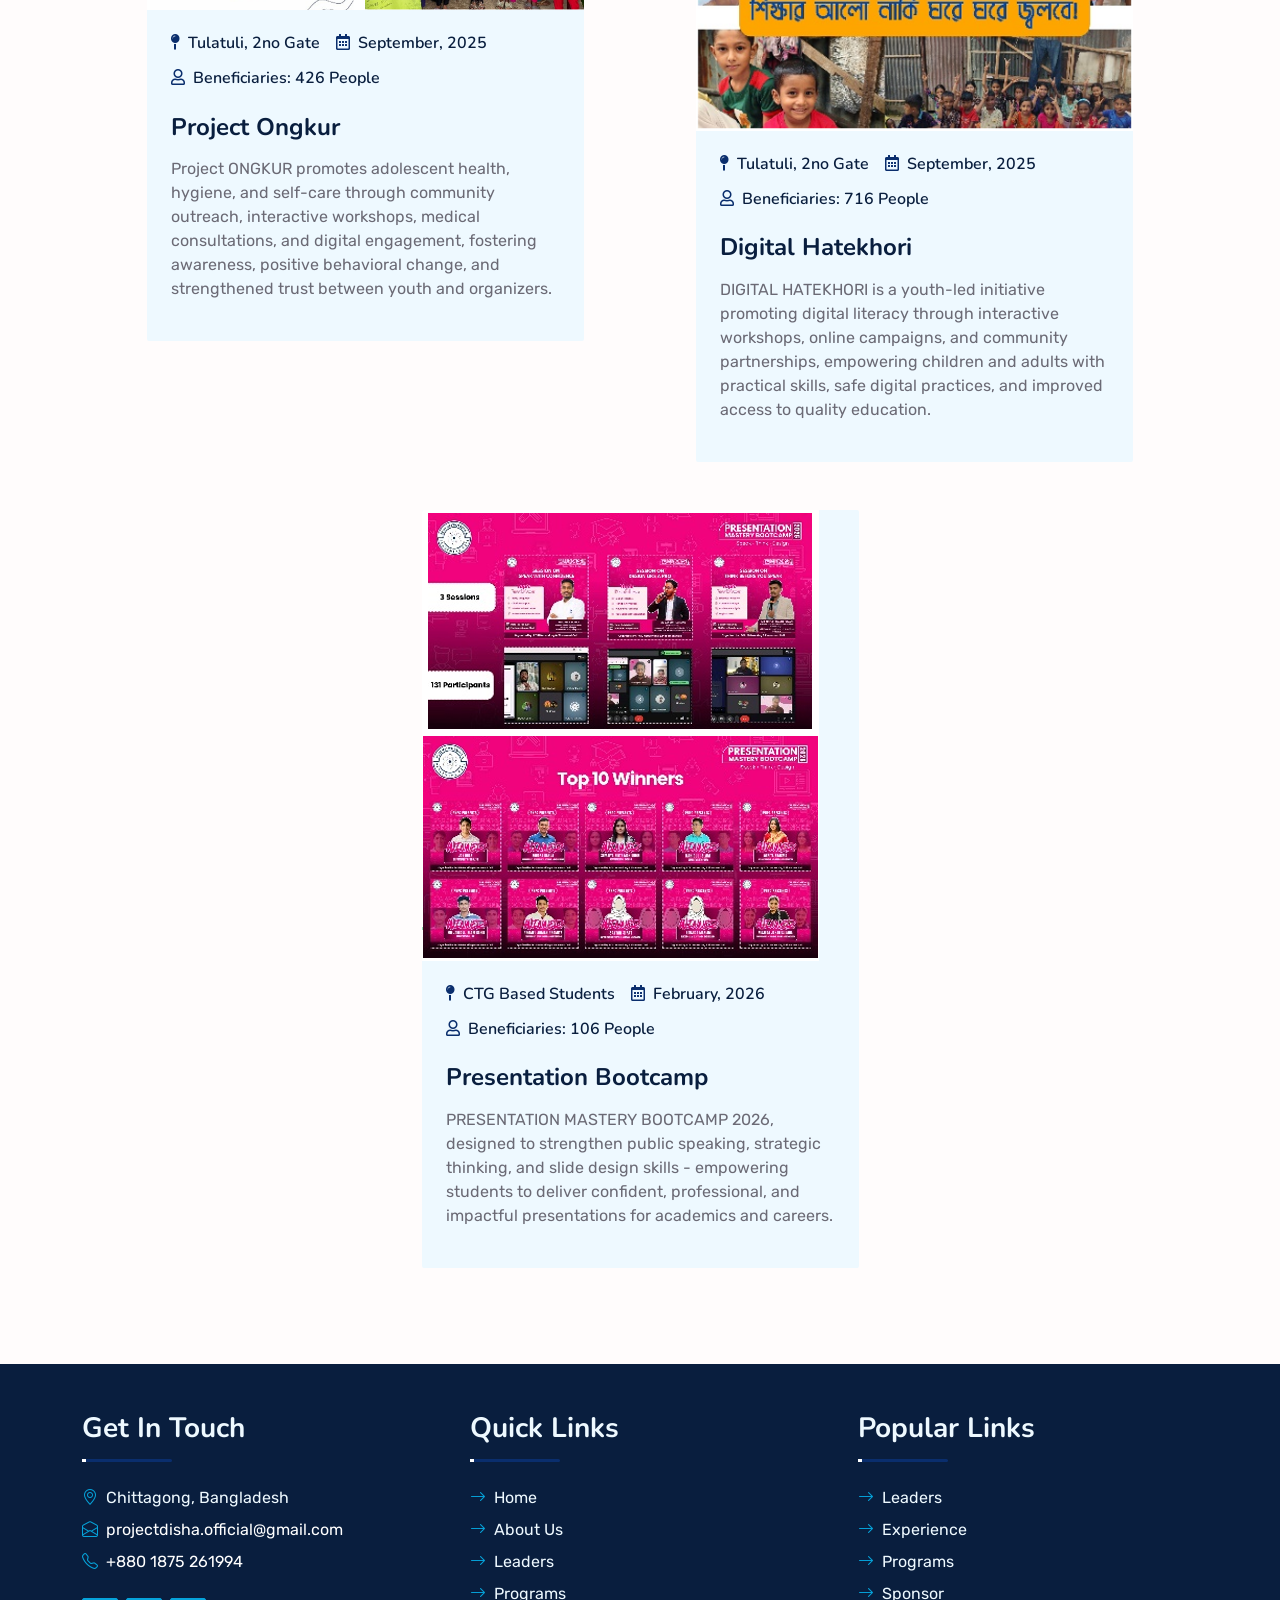
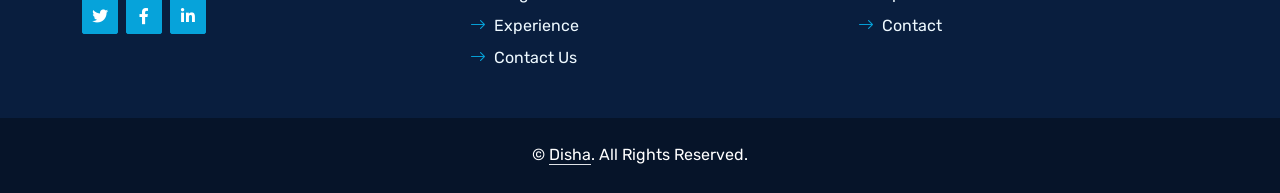
<file: experience.html>
<!DOCTYPE html>
<html lang="en">


<head>
    <!-- Basic Meta -->
    <meta charset="UTF-8">
    <meta name="viewport" content="width=device-width, initial-scale=1.0">
    <title>Experience - Disha</title>
    <meta name="description" content="Disha is a youth-driven initiative empowering young people in Bangladesh through skills development, mentorship, and leadership opportunities to create positive social impact.">
    <meta name="keywords" content="Disha Bangladesh, youth empowerment, skills development, leadership training, digital literacy, financial literacy, social impact, Bangladesh youth">
    <meta name="author" content="Disha">

    <!-- SEO -->
    <meta name="robots" content="index, follow">
    <link rel="canonical" href="https://disha-info.netlify.app">

    <!-- Open Graph (Facebook, LinkedIn) -->
    <meta property="og:type" content="website">
    <meta property="og:title" content="Disha | Empowering Youth Through Skills and Leadership">
    <meta property="og:description" content="Empowering youth in Bangladesh with skills, mentorship, and opportunities to lead and innovate.">
    <meta property="og:url" content="https://disha-info.netlify.app">
    <meta property="og:site_name" content="Disha">
    <meta property="og:image" content="https://disha-info.netlify.app/img/disha-preview.png">

    <!-- Twitter Card -->
    <meta name="twitter:card" content="summary_large_image">
    <meta name="twitter:title" content="Disha | Empowering Youth Through Skills and Leadership">
    <meta name="twitter:description" content="Building skilled, confident, and impactful youth for a better Bangladesh.">
    <meta name="twitter:image" content="https://disha-info.netlify.app/img/disha-preview.png">

    <!-- Theme Color (for mobile browsers) -->
    <meta name="theme-color" content="#0a2e6d">

    <!-- Open Graph Locale -->
    <meta property="og:locale" content="en_US">

    <!-- Geo Tags (Optional for local relevance) -->
    <meta name="geo.region" content="BD">
    <meta name="geo.placename" content="Bangladesh">

    <!-- Favicon -->
    <link href="img/fav-icon.png" rel="icon">

    <!-- Google Web Fonts -->
    <link rel="preconnect" href="https://fonts.googleapis.com">
    <link rel="preconnect" href="https://fonts.gstatic.com" crossorigin>
    <link href="https://fonts.googleapis.com/css2?family=Nunito:wght@400;600;700;800&family=Rubik:wght@400;500;600;700&display=swap" rel="stylesheet">

    <!-- Icon Font Stylesheet -->
    <link href="https://cdnjs.cloudflare.com/ajax/libs/font-awesome/5.10.0/css/all.min.css" rel="stylesheet">
    <link href="https://cdn.jsdelivr.net/npm/bootstrap-icons@1.4.1/font/bootstrap-icons.css" rel="stylesheet">

    <!-- Libraries Stylesheet -->
    <link href="lib/owlcarousel/assets/owl.carousel.min.css" rel="stylesheet">
    <link href="lib/animate/animate.min.css" rel="stylesheet">

    <!-- Customized Bootstrap Stylesheet -->
    <link href="css/bootstrap.min.css" rel="stylesheet">

    <!-- Template Stylesheet -->
    <link href="css/style.css" rel="stylesheet">
</head>

<body>
    <!-- Spinner Start -->
    <div id="spinner" class="show bg-white position-fixed translate-middle w-100 vh-100 top-50 start-50 d-flex align-items-center justify-content-center">
        <div class="spinner">
            <img class="img-fluid" src="img/spinner.png" alt="Loading...">
        </div>
    </div>
    <!-- Spinner End -->


    <!-- Topbar Start -->
    <div class="container-fluid bg-dark px-5 d-none d-lg-block">
        <div class="row gx-0">
            <div class="col-lg-8 text-center text-lg-start mb-2 mb-lg-0">
                <div class="d-inline-flex align-items-center" style="height: 45px;">
                    <small class="me-3 text-light"><i class="fa fa-map-marker-alt me-2"></i>Chittagong, Bangladesh</small>
                    <small class="me-3 text-light"><i class="fa fa-phone-alt me-2"></i><a href="tel:+8801875261994" class="text-white">+880 1875 261994</a></small>
                    <small class="text-light"><i class="fa fa-envelope-open me-2"></i>  <a href="mailto:projectdisha.official@gmail.com?cc=saydur.dev@gmail.com&subject=Connet%20with%20%20Project%20Disha&body=Dear%20Project%20Disha%2C%0A%0AI%20hope%20this%20message%20finds%20you%20well.%20I%20am%20reaching%20out%20to%20explore%20opportunities%20to%20contribute%20to%20your%20initiative.%0A%0AWarm%20regards," class="text-white">projectdisha.official@gmail.com</a>
                    </small>
                </div>
            </div>
            <div class="col-lg-4 text-center text-lg-end">
                <div class="d-inline-flex align-items-center" style="height: 45px;">
                    <a class="btn btn-sm btn-outline-light btn-sm-square rounded-circle me-2" href="https://x.com/projectdisha" target="_blank"><i class="fab fa-twitter fw-normal"></i></a>
                    <a class="btn btn-sm btn-outline-light btn-sm-square rounded-circle me-2" href="https://www.facebook.com/disha.ctg" target="_blank"><i class="fab fa-facebook-f fw-normal"></i></a>
                    <a class="btn btn-sm btn-outline-light btn-sm-square rounded-circle me-2" href="https://www.linkedin.com/company/projectdisha" target="_blank"><i class="fab fa-linkedin-in fw-normal"></i></a>
                </div>
            </div>
        </div>
    </div>
    <!-- Topbar End -->


    <!-- Navbar Start -->
    <div class="container-fluid position-relative p-0">
     <nav class="navbar navbar-expand-lg navbar-dark px-5 py-3 py-lg-0">
            <a href="index.html" class="navbar-brand p-0">
              <h1 class="m-0"><img class="img-fluid logo rounded" src="img/disha-logo.png" alt="Disha Logo"></h1>
            </a>
            <button class="navbar-toggler" type="button" data-bs-toggle="collapse" data-bs-target="#navbarCollapse">
                <span class="fa fa-bars"></span>
            </button>
            <div class="collapse navbar-collapse" id="navbarCollapse">
                <div class="navbar-nav ms-auto py-0">
                    <a href="index.html" class="nav-item nav-link">Home</a>
                    <div class="nav-item dropdown">
                        <a href="#" class="nav-link dropdown-toggle" data-bs-toggle="dropdown">About</a>
                        <div class="dropdown-menu m-0">
                            <a href="about-disha.html" class="dropdown-item">About Disha</a>
                            <a href="team.html" class="dropdown-item">About Leaders</a>
                        </div>
                    </div>
                    <div class="nav-item dropdown">
                        <a href="#" class="nav-link dropdown-toggle" data-bs-toggle="dropdown">Programs</a>
                        <div class="dropdown-menu m-0">
                            <a href="aimless-genius.html" class="dropdown-item">Aimless Genius - On Going</a>
                            <a href="genius-facilitator.html" class="dropdown-item">Genius Facilitator - On Going</a>
                        </div>
                    </div>
                    <div class="nav-item dropdown">
                        <a href="#" class="nav-link dropdown-toggle active" data-bs-toggle="dropdown">Impact</a>
                        <div class="dropdown-menu m-0">
                            <a href="experience.html" class="dropdown-item">Experience</a>
                            <a href="research.html" class="dropdown-item">Research</a>
                        </div>
                    </div>
                    <div class="nav-item dropdown">
                        <a href="#" class="nav-link dropdown-toggle" data-bs-toggle="dropdown">Get Involved</a>
                        <div class="dropdown-menu m-0">
                            <a href="career.html" class="dropdown-item">Career</a>
                            <a href="sponsor.html" class="dropdown-item">Sponsor</a>
                            <a href="volunteer.html" class="dropdown-item">Volunteer</a>
                        </div>
                    </div>
                    <a href="contact.html" class="nav-item nav-link">Contact</a>
                </div>
            </div>
        </nav>

        <div class="container-fluid bg-primary py-5 experience-header" style="margin-bottom: 90px;">
            <div class="row py-5">
                <div class="col-12 pt-lg-5 mt-lg-5 text-center">
                    <h1 class="display-4 text-white animated zoomIn">Individual Experience</h1>
                    <a href="index.html" class="h5 text-white">Home</a>
                    <i class="far fa-circle text-white px-2"></i>
                    <a href="experience.html" class="h5 text-white">Experience</a>
                </div>
            </div>
        </div>
    </div>
    <!-- Navbar End -->


    <!-- experience box Start -->
    <div class="container-fluid py-5 wow fadeInUp" data-wow-delay="0.1s">
        <div class="container">
            <div class="row g-5">
                <!-- Blog list Start -->
                <div class="col-lg-12">
                    <div class="row g-5 justify-content-evenly">
				
                        <div class="col-md-5 wow slideInUp" data-wow-delay="0.1s">
                            <div class="blog-item bg-light rounded overflow-hidden">
                                <div class="blog-img position-relative overflow-hidden">
                                    <img class="img-fluid" src="img/experience/ctg-event.png" alt="CTG Quiz Event">
                                </div>
                                <div class="p-4">
                                    <div class="d-flex mb-2">
                                        <h6 class="me-3"><i class="far fas fa-map-pin icon-primary me-2"></i>Zilla Shilpakala Academy</h6>
                                        <h6 class="me-3"><i class="far fa-calendar-alt icon-primary me-2"></i>November, 2025</h6>
                                    </div>

                                    <div class="d-flex mb-2">
                                        <h6 class="mb-3">
                                            <i class="far fa-user icon-primary me-2"></i>Beneficiaries: 1174 Participants
                                        </h6>			
                                    </div>

                                    <h4 class="mb-3 text-justify">CTG Quiz Event</h4>
                                    <p>“চট্টলাকে জানো, নিজেকে জানো” is a hybrid youth engagement initiative designed to celebrate Chittagong’s history and heritage while strengthening students’ skills, knowledge, and career readiness through interactive quizzes, learning sessions, and competitive participation across institutions.</p>
                                </div>
                            </div>
                        </div>

                        <div class="col-md-5 wow slideInUp" data-wow-delay="0.1s">
                            <div class="blog-item bg-light rounded overflow-hidden">
                                <div class="blog-img position-relative overflow-hidden">
                                    <img class="img-fluid" src="img/experience/nobbo-protiva.png" alt="Nobbo Protibha">
                                </div>
                                <div class="p-4">
                                    <div class="d-flex mb-2">
                                        <h6 class="me-3"><i class="far fas fa-map-pin icon-primary me-2"></i>Gowalpara</h6>
                                        <h6 class="me-3"><i class="far fa-calendar-alt icon-primary me-2"></i>September, 2025</h6>
                                    </div>

                                    <div class="d-flex mb-2">
                                        <h6 class="mb-3">
                                            <i class="far fa-user icon-primary me-2"></i>Beneficiaries: 301 People
                                        </h6>			
                                    </div>

                                    <h4 class="mb-3 text-justify">Nobbo Protibha</h4>
                                    <p>The NOBBO PROTIBHA project empowers underprivileged children through interactive education and life-skill development, combining online and offline initiatives to strengthen confidence, communication, creativity, teamwork, and parental involvement.</p>
                                </div>
                            </div>
                        </div>

                        <div class="col-md-5 wow slideInUp" data-wow-delay="0.1s">
                            <div class="blog-item bg-light rounded overflow-hidden">
                                <div class="blog-img position-relative overflow-hidden">
                                    <img class="img-fluid" src="img/experience/ongkur.png" alt="Project Ongkur">
                                </div>
                                <div class="p-4">
                                    <div class="d-flex mb-2">
                                        <h6 class="me-3"><i class="far fas fa-map-pin icon-primary me-2"></i>Tulatuli, 2no Gate</h6>
                                        <h6 class="me-3"><i class="far fa-calendar-alt icon-primary me-2"></i>September, 2025</h6>
                                    </div>

                                    <div class="d-flex mb-2">
                                        <h6 class="mb-3">
                                            <i class="far fa-user icon-primary me-2"></i>Beneficiaries: 426 People
                                        </h6>			
                                    </div>

                                    <h4 class="mb-3 text-justify">Project Ongkur</h4>
                                    <p>
                                        Project ONGKUR promotes adolescent health, hygiene, and self-care through community outreach, interactive workshops, medical consultations, and digital engagement, fostering awareness, positive behavioral change, and strengthened trust between youth and organizers. 
                                    </p>
                                </div>
                            </div>
                        </div>

                        <div class="col-md-5 wow slideInUp" data-wow-delay="0.1s">
                            <div class="blog-item bg-light rounded overflow-hidden">
                                <div class="blog-img position-relative overflow-hidden">
                                    <img class="img-fluid" src="img/experience/digital-hatekhori.png" alt="Digital Hatekhori">
                                </div>
                                <div class="p-4">
                                    <div class="d-flex mb-2">
                                        <h6 class="me-3"><i class="far fas fa-map-pin icon-primary me-2"></i>Tulatuli, 2no Gate</h6>
                                        <h6 class="me-3"><i class="far fa-calendar-alt icon-primary me-2"></i>September, 2025</h6>
                                    </div>

                                    <div class="d-flex mb-2">
                                        <h6 class="mb-3">
                                            <i class="far fa-user icon-primary me-2"></i>Beneficiaries: 716 People
                                        </h6>			
                                    </div>

                                    <h4 class="mb-3 text-justify">Digital Hatekhori</h4>
                                    <p>
                                        DIGITAL HATEKHORI is a youth-led initiative promoting digital literacy through interactive workshops, online campaigns, and community partnerships, empowering children and adults with practical skills, safe digital practices, and improved access to quality education.
                                    </p>
                                </div>
                            </div>
                        </div>

                        <div class="col-md-5 wow slideInUp" data-wow-delay="0.1s">
                            <div class="blog-item bg-light rounded overflow-hidden">
                                <div class="blog-img position-relative overflow-hidden">
                                    <img class="img-fluid" src="img/experience/presentation-bootcamp.png" alt="Presentation Bootcamp">
                                </div>
                                <div class="p-4">
                                    <div class="d-flex mb-2">
                                        <h6 class="me-3"><i class="far fas fa-map-pin icon-primary me-2"></i>CTG Based Students</h6>
                                        <h6 class="me-3"><i class="far fa-calendar-alt icon-primary me-2"></i>February, 2026</h6>
                                    </div>

                                    <div class="d-flex mb-2">
                                        <h6 class="mb-3">
                                            <i class="far fa-user icon-primary me-2"></i>Beneficiaries: 106 People
                                        </h6>			
                                    </div>

                                    <h4 class="mb-3 text-justify">Presentation Bootcamp</h4>
                                    <p>
                                        PRESENTATION MASTERY BOOTCAMP 2026, designed to strengthen public speaking, strategic thinking, and slide design skills - empowering students to deliver confident, professional, and impactful presentations for academics and careers. 
                                    </p>
                                </div>
                            </div>
                        </div>


						<!-- blog card -->
                        <!-- <div class="col-md-6 wow slideInUp" data-wow-delay="0.6s">
                            <div class="blog-item bg-light rounded overflow-hidden">
                                <div class="blog-img position-relative overflow-hidden">
                                    <img class="img-fluid" src="img/blog-2.jpg" alt="">
                                    <a class="position-absolute top-0 start-0 bg-primary text-white rounded-end mt-5 py-2 px-4" href="">Web Design</a>
                                </div>
                                <div class="p-4">
                                    <div class="d-flex mb-3">
                                        <small class="me-3"><i class="far fa-user text-primary me-2"></i>John Doe</small>
                                        <small><i class="far fa-calendar-alt text-primary me-2"></i>01 Jan, 2045</small>
                                    </div>
                                    <h4 class="mb-3">How to build a website</h4>
                                    <p>Dolor et eos labore stet justo sed est sed sed sed dolor stet amet</p>
                                    <a class="text-uppercase" href="">Read More <i class="bi bi-arrow-right"></i></a>
                                </div>
                            </div>
                        </div> -->
												
						<!-- pagination -->
                        <!-- <div class="col-12 wow slideInUp" data-wow-delay="0.1s">
                            <nav aria-label="Page navigation">
                              <ul class="pagination pagination-lg m-0">
                                <li class="page-item disabled">
                                  <a class="page-link rounded-0" href="#" aria-label="Previous">
                                    <span aria-hidden="true"><i class="bi bi-arrow-left"></i></span>
                                  </a>
                                </li>
                                <li class="page-item active"><a class="page-link" href="#">1</a></li>
                                <li class="page-item"><a class="page-link" href="#">2</a></li>
                                <li class="page-item"><a class="page-link" href="#">3</a></li>
                                <li class="page-item">
                                  <a class="page-link rounded-0" href="#" aria-label="Next">
                                    <span aria-hidden="true"><i class="bi bi-arrow-right"></i></span>
                                  </a>
                                </li>
                              </ul>
                            </nav>
                        </div> -->
                    </div>
                </div>
                <!-- Blog list End -->
            </div>
        </div>
    </div>
    <!-- experience box End -->


    <!-- Footer Start -->
    <div class="container-fluid bg-dark text-light mt-5 wow fadeInUp" data-wow-delay="0.1s">
        <div class="container">
            <div class="row gx-5">
                <div>
                    <div class="row gx-5">
                        <div class="col-lg-4 col-md-6 pt-5 mb-5">
                            <div class="section-title section-title-sm position-relative pb-3 mb-4">
                                <h3 class="text-light mb-0">Get In Touch</h3>
                            </div>
                            <div class="d-flex mb-2">
                                <i class="bi bi-geo-alt text-primary me-2"></i>
                                <p class="mb-0">Chittagong, Bangladesh</p>
                            </div>
                            <div class="d-flex mb-2">
                                <i class="bi bi-envelope-open text-primary me-2"></i>
                                <p class="mb-0">
                                    <a href="mailto:projectdisha.official@gmail.com?cc=saydur.dev@gmail.com&subject=Connet%20with%20%20Project%20Disha&body=Dear%20Project%20Disha%2C%0A%0AI%20hope%20this%20message%20finds%20you%20well.%20I%20am%20reaching%20out%20to%20explore%20opportunities%20to%20contribute%20to%20your%20initiative.%0A%0AWarm%20regards," class="text-white">projectdisha.official@gmail.com</a>
                                </p>
                            </div>
                            <div class="d-flex mb-2">
                                <i class="bi bi-telephone text-primary me-2"></i>
                                <p class="mb-0 text-white"><a href="tel:+8801875261994" class="text-white">+880 1875 261994</a></p>
                            </div>
                            <div class="d-flex mt-4">
                                <a class="btn btn-primary btn-square me-2" href="https://x.com/projectdisha" target="_blank"><i class="fab fa-twitter fw-normal"></i></a>
                                <a class="btn btn-primary btn-square me-2" href="https://www.facebook.com/disha.ctg" target="_blank"><i class="fab fa-facebook-f fw-normal"></i></a>
                                <a class="btn btn-primary btn-square me-2" href="https://www.linkedin.com/company/projectdisha" target="_blank"><i class="fab fa-linkedin-in fw-normal"></i></a>
                            </div>
                        </div>
                        <div class="col-lg-4 col-md-6 pt-5 mb-5">
                            <div class="section-title section-title-sm position-relative pb-3 mb-4">
                                <h3 class="text-light mb-0">Quick Links</h3>
                            </div>
                            <div class="link-animated d-flex flex-column justify-content-start">
                                <a class="text-light mb-2" href="index.html"><i class="bi bi-arrow-right text-primary me-2"></i>Home</a>
                                <a class="text-light mb-2" href="about-disha.html"><i class="bi bi-arrow-right text-primary me-2"></i>About Us</a>
                                <a class="text-light mb-2" href="team.html"><i class="bi bi-arrow-right text-primary me-2"></i>Leaders</a>
                                <a class="text-light mb-2" href="aimless-genius.html"><i class="bi bi-arrow-right text-primary me-2"></i>Programs</a>
                                <a class="text-light mb-2" href="experience.html"><i class="bi bi-arrow-right text-primary me-2"></i>Experience</a>
                                <a class="text-light" href="contact.html"><i class="bi bi-arrow-right text-primary me-2"></i>Contact Us</a>
                            </div>
                        </div>
                        <div class="col-lg-4 col-md-6 pt-5 mb-5">
                            <div class="section-title section-title-sm position-relative pb-3 mb-4">
                                <h3 class="text-light mb-0">Popular Links</h3>
                            </div> 
                            <div class="link-animated d-flex flex-column justify-content-start">
                                <a class="text-light mb-2" href="team.html"><i class="bi bi-arrow-right text-primary me-2"></i>Leaders</a>
                                <a class="text-light mb-2" href="experience.html"><i class="bi bi-arrow-right text-primary me-2"></i>Experience</a>
                                <a class="text-light mb-2" href="aimless-genius.html"><i class="bi bi-arrow-right text-primary me-2"></i>Programs</a>
                                <a class="text-light mb-2" href="sponsor.html"><i class="bi bi-arrow-right text-primary me-2"></i>Sponsor</a>
                                <!-- <a class="text-light mb-2" href="#"><i class="bi bi-arrow-right text-primary me-2"></i>Articles</a> -->
                                <a class="text-light" href="contact.html"><i class="bi bi-arrow-right text-primary me-2"></i>Contact</a>
                            </div>
                        </div>
                    </div>
                </div>
            </div>
        </div>
    </div>
    <div class="container-fluid text-white" style="background: #061429;">
        <div class="container text-center">
            <div class="row justify-content-center">
                <div class="col-lg-8 col-md-6">
                    <div class="d-flex align-items-center justify-content-center" style="height: 75px;">
                        <p class="mb-0">&copy; <a class="text-white border-bottom" href="#">Disha</a>. All Rights Reserved.</p>
                    </div>
                </div>
            </div>
        </div>
    </div>
    <!-- Footer End -->


    <!-- Back to Top -->
    <a href="#" class="btn btn-lg btn-primary btn-bg-primary btn-lg-square rounded back-to-top"><i class="bi bi-arrow-up"></i></a>


    <!-- JavaScript Libraries -->
    <script src="https://code.jquery.com/jquery-3.4.1.min.js"></script>
    <script src="https://cdn.jsdelivr.net/npm/bootstrap@5.0.0/dist/js/bootstrap.bundle.min.js"></script>
    <script src="lib/wow/wow.min.js"></script>
    <script src="lib/easing/easing.min.js"></script>
    <script src="lib/waypoints/waypoints.min.js"></script>
    <script src="lib/counterup/counterup.min.js"></script>
    <script src="lib/owlcarousel/owl.carousel.min.js"></script>

    <!-- Template Javascript -->
    <script src="js/main.js"></script>
</body>

</html>
</file>
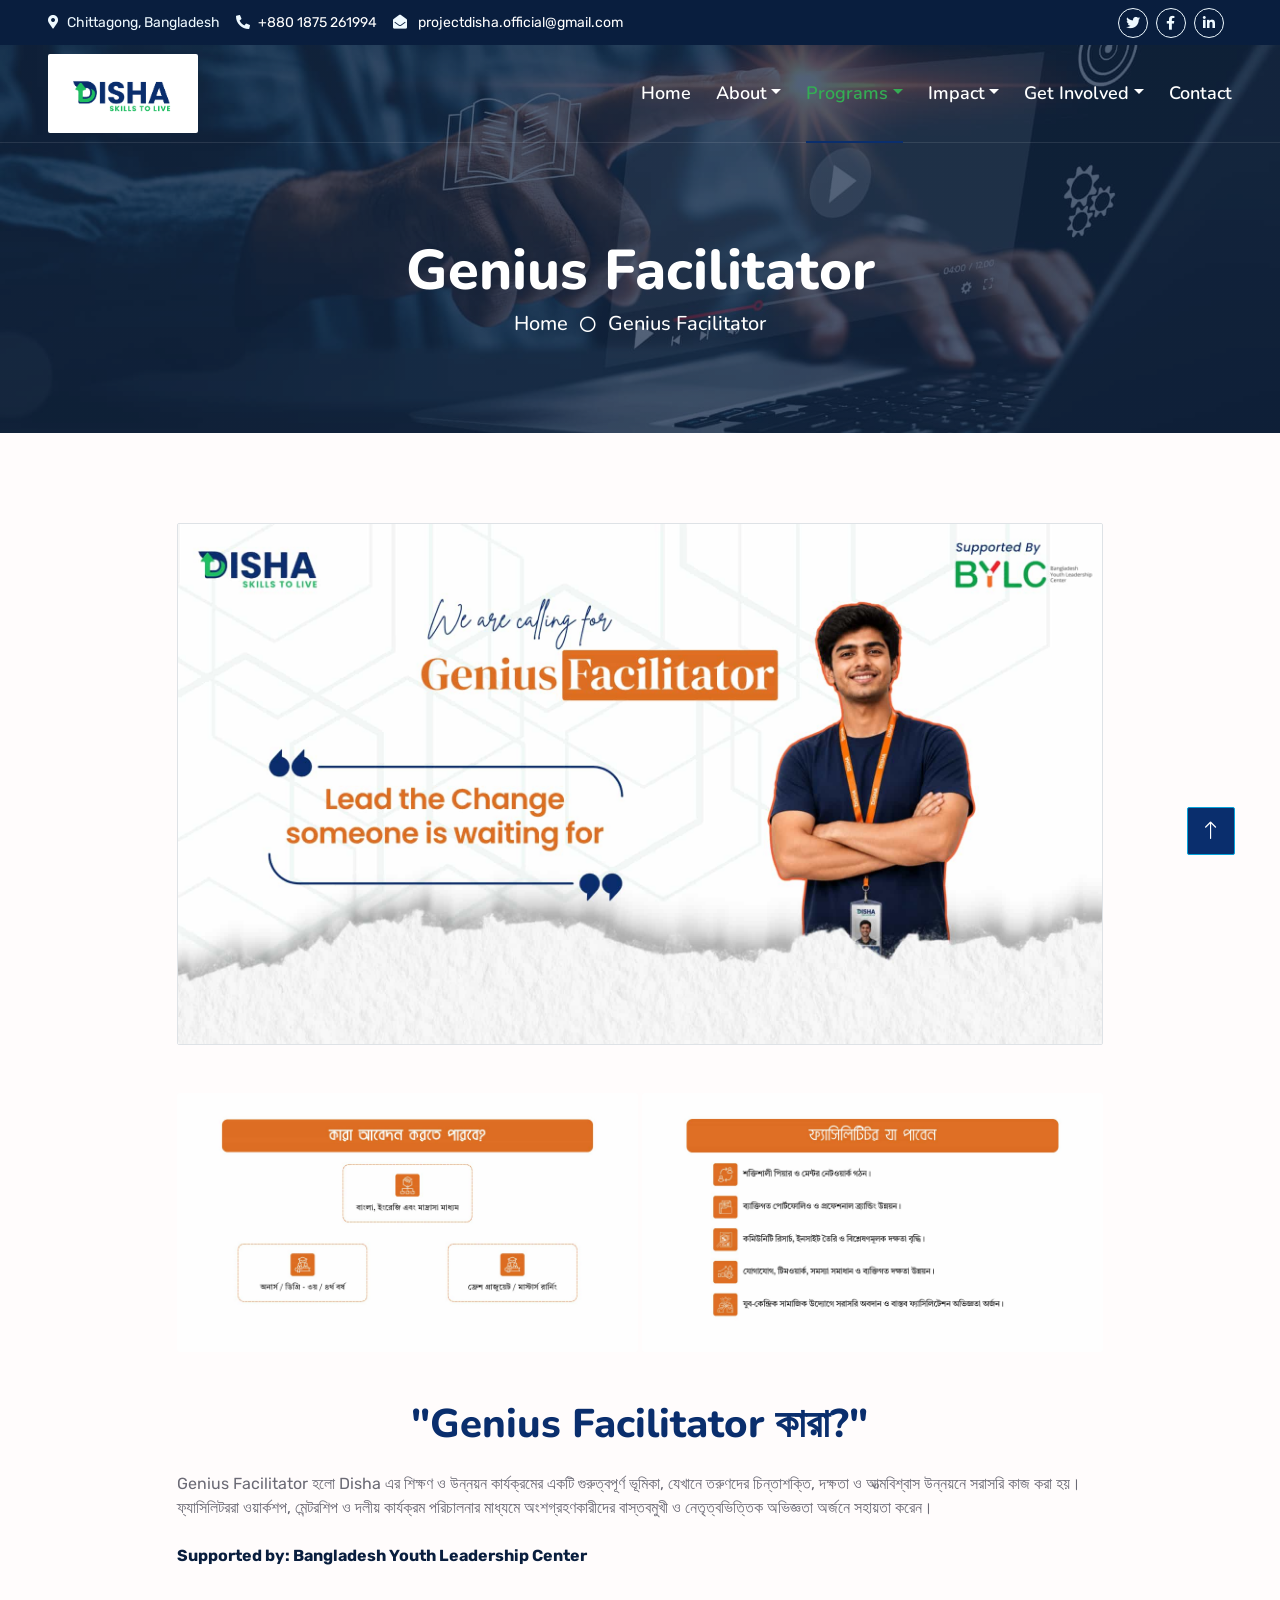
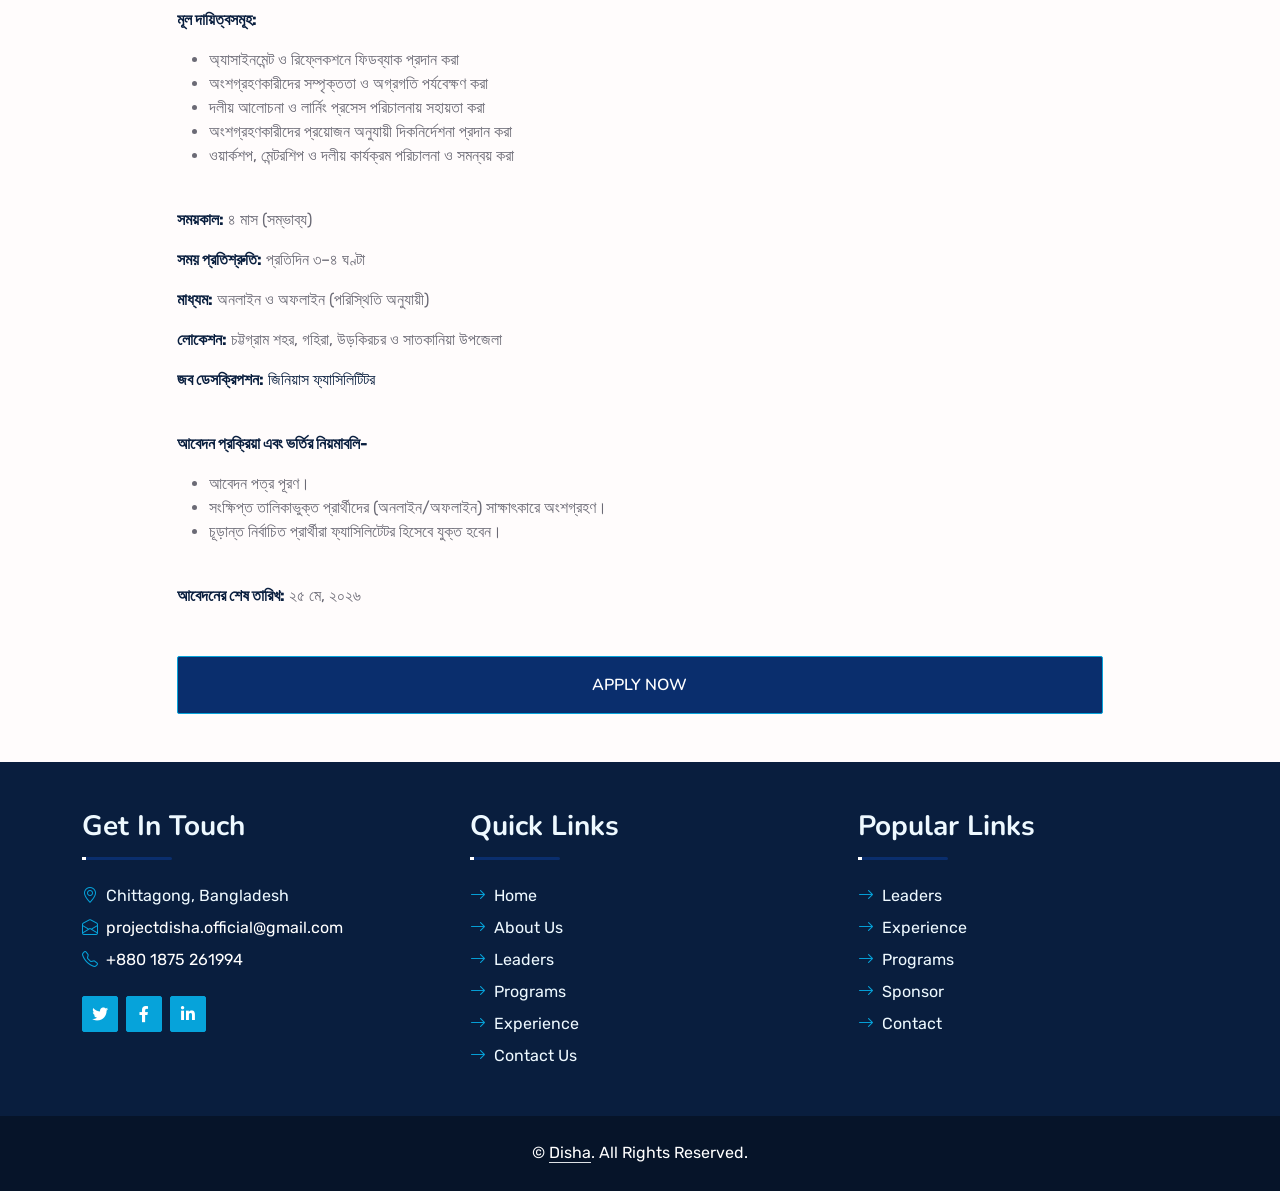
<file: genius-facilitator.html>
<!DOCTYPE html>
<html lang="en">

<head>
    <!-- Basic Meta -->
    <meta charset="UTF-8">
    <meta name="viewport" content="width=device-width, initial-scale=1.0">
    <title>Genius Facilitator</title>
    <meta name="description" content="Disha is a youth-driven initiative empowering young people in Bangladesh through skills development, mentorship, and leadership opportunities to create positive social impact.">
    <meta name="keywords" content="Disha Bangladesh, youth empowerment, skills development, leadership training, digital literacy, financial literacy, social impact, Bangladesh youth">
    <meta name="author" content="Disha">

    <!-- SEO -->
    <meta name="robots" content="index, follow">
    <link rel="canonical" href="https://disha-info.netlify.app">

    <!-- Open Graph (Facebook, LinkedIn) -->
    <meta property="og:type" content="website">
    <meta property="og:title" content="Disha | Empowering Youth Through Skills and Leadership">
    <meta property="og:description" content="Empowering youth in Bangladesh with skills, mentorship, and opportunities to lead and innovate.">
    <meta property="og:url" content="https://disha-info.netlify.app">
    <meta property="og:site_name" content="Disha">
    <meta property="og:image" content="https://disha-info.netlify.app/img/disha-preview.png">

    <!-- Twitter Card -->
    <meta name="twitter:card" content="summary_large_image">
    <meta name="twitter:title" content="Disha | Empowering Youth Through Skills and Leadership">
    <meta name="twitter:description" content="Building skilled, confident, and impactful youth for a better Bangladesh.">
    <meta name="twitter:image" content="https://disha-info.netlify.app/img/disha-preview.png">

    <!-- Theme Color (for mobile browsers) -->
    <meta name="theme-color" content="#0a2e6d">

    <!-- Open Graph Locale -->
    <meta property="og:locale" content="en_US">

    <!-- Geo Tags (Optional for local relevance) -->
    <meta name="geo.region" content="BD">
    <meta name="geo.placename" content="Bangladesh">

    <!-- Favicon -->
    <link href="img/fav-icon.png" rel="icon">

    <!-- Google Web Fonts -->
    <link rel="preconnect" href="https://fonts.googleapis.com">
    <link rel="preconnect" href="https://fonts.gstatic.com" crossorigin>
    <link href="https://fonts.googleapis.com/css2?family=Nunito:wght@400;600;700;800&family=Rubik:wght@400;500;600;700&display=swap" rel="stylesheet">

    <!-- Icon Font Stylesheet -->
    <link href="https://cdnjs.cloudflare.com/ajax/libs/font-awesome/5.10.0/css/all.min.css" rel="stylesheet">
    <link href="https://cdn.jsdelivr.net/npm/bootstrap-icons@1.4.1/font/bootstrap-icons.css" rel="stylesheet">

    <!-- Libraries Stylesheet -->
    <link href="lib/owlcarousel/assets/owl.carousel.min.css" rel="stylesheet">
    <link href="lib/animate/animate.min.css" rel="stylesheet">

    <!-- Customized Bootstrap Stylesheet -->
    <link href="css/bootstrap.min.css" rel="stylesheet">

    <!-- Template Stylesheet -->
    <link href="css/style.css" rel="stylesheet">
</head>

<body>
    <!-- Spinner Start -->
    <div id="spinner" class="show bg-white position-fixed translate-middle w-100 vh-100 top-50 start-50 d-flex align-items-center justify-content-center">
        <div class="spinner">
            <img class="img-fluid" src="img/spinner.png" alt="Loading...">
        </div>
    </div>
    <!-- Spinner End -->


    <!-- Topbar Start -->
    <div class="container-fluid bg-dark px-5 d-none d-lg-block">
        <div class="row gx-0">
            <div class="col-lg-8 text-center text-lg-start mb-2 mb-lg-0">
                <div class="d-inline-flex align-items-center" style="height: 45px;">
                    <small class="me-3 text-light"><i class="fa fa-map-marker-alt me-2"></i>Chittagong, Bangladesh</small>
                    <small class="me-3 text-light"><i class="fa fa-phone-alt me-2"></i><a href="tel:+8801875261994" class="text-white">+880 1875 261994</a></small>
                    <small class="text-light"><i class="fa fa-envelope-open me-2"></i>
											<a href="mailto:projectdisha.official@gmail.com?cc=saydur.dev@gmail.com&subject=Connet%20with%20%20Project%20Disha&body=Dear%20Project%20Disha%2C%0A%0AI%20hope%20this%20message%20finds%20you%20well.%20I%20am%20reaching%20out%20to%20explore%20opportunities%20to%20contribute%20to%20your%20initiative.%0A%0AWarm%20regards," class="text-white">projectdisha.official@gmail.com</a>
                    </small>
                </div>
            </div>
            <div class="col-lg-4 text-center text-lg-end">
                <div class="d-inline-flex align-items-center" style="height: 45px;">
                    <a class="btn btn-sm btn-outline-light btn-sm-square rounded-circle me-2" href="https://x.com/projectdisha" target="_blank"><i class="fab fa-twitter fw-normal"></i></a>
                    <a class="btn btn-sm btn-outline-light btn-sm-square rounded-circle me-2" href="https://www.facebook.com/disha.ctg" target="_blank"><i class="fab fa-facebook-f fw-normal"></i></a>
                    <a class="btn btn-sm btn-outline-light btn-sm-square rounded-circle me-2" href="https://www.linkedin.com/company/projectdisha" target="_blank"><i class="fab fa-linkedin-in fw-normal"></i></a>
                </div>
            </div>
        </div>
    </div>
    <!-- Topbar End -->



    <!-- Navbar Start -->
    <div class="container-fluid position-relative p-0">
        <nav class="navbar navbar-expand-lg navbar-dark px-5 py-3 py-lg-0">
            <a href="index.html" class="navbar-brand p-0">
              <h1 class="m-0"><img class="img-fluid logo rounded" src="img/disha-logo.png" alt="Disha Logo"></h1>
            </a>
            <button class="navbar-toggler" type="button" data-bs-toggle="collapse" data-bs-target="#navbarCollapse">
                <span class="fa fa-bars"></span>
            </button>
            <div class="collapse navbar-collapse" id="navbarCollapse">
                <div class="navbar-nav ms-auto py-0">
                    <a href="index.html" class="nav-item nav-link">Home</a>
                    <div class="nav-item dropdown">
                        <a href="#" class="nav-link dropdown-toggle" data-bs-toggle="dropdown">About</a>
                        <div class="dropdown-menu m-0">
                            <a href="about-disha.html" class="dropdown-item">About Disha</a>
                            <a href="team.html" class="dropdown-item">About Leaders</a>
                        </div>
                    </div>
                    <div class="nav-item dropdown">
                        <a href="#" class="nav-link dropdown-toggle active" data-bs-toggle="dropdown">Programs</a>
                        <div class="dropdown-menu m-0">
                            <a href="aimless-genius.html" class="dropdown-item">Aimless Genius - On Going</a>
														<a href="genius-facilitator.html" class="dropdown-item">Genius Facilitator - On Going</a>
                        </div>
                    </div>
                    <div class="nav-item dropdown">
                        <a href="#" class="nav-link dropdown-toggle" data-bs-toggle="dropdown">Impact</a>
                        <div class="dropdown-menu m-0">
                            <a href="experience.html" class="dropdown-item">Experience</a>
                            <a href="research.html" class="dropdown-item">Research</a>
                            <!-- <a href="detail.html" class="dropdown-item">Blog Detail</a> -->
                        </div>
                    </div>
                    <div class="nav-item dropdown">
                        <a href="#" class="nav-link dropdown-toggle" data-bs-toggle="dropdown">Get Involved</a>
                        <div class="dropdown-menu m-0">
                            <a href="career.html" class="dropdown-item">Career</a>
                            <a href="sponsor.html" class="dropdown-item">Sponsor</a>
                            <a href="volunteer.html" class="dropdown-item">Volunteer</a>
                        </div>
                    </div>
                    <a href="contact.html" class="nav-item nav-link">Contact</a>
                </div>
            </div>
        </nav>

        <div class="container-fluid bg-primary py-5 program-header" style="margin-bottom: 90px;">
            <div class="row py-5">
                <div class="col-12 pt-lg-5 mt-lg-5 text-center">
                    <h1 class="display-4 text-white animated zoomIn">Genius Facilitator</h1>
                    <a href="index.html" class="h5 text-white">Home</a>
                    <i class="far fa-circle text-white px-2"></i>
                    <a href="genius-facilitator.html" class="h5 text-white">Genius Facilitator</a>
                </div>
            </div>
        </div>
    </div>
    <!-- Navbar End -->

    <!-- info Start -->
    <div class="container-fluid wow fadeInUp" data-wow-delay="0.1s">
        <div class="container">
            <div class="row justify-content-center">
                <div class="col-lg-10">
                    <!-- info Detail Start -->
                    <div class="mb-5">
                        <img class="img-fluid w-100 rounded border mb-5" src="img/programs/genius-facilitator/genius-facilitator-cover.jpg" alt="Genius Facilitator Cover">
                        <div class="row g-1">
                            <div class="col-lg-6">
                                <img class="img-fluid w-100 rounded" src="img/programs/genius-facilitator/facilitator-eligibility.jpg" alt="Genius Facilitator Eligibility">
                            </div>
                            <div class="col-lg-6">
                                <img class="img-fluid w-100 rounded mb-5" src="img/programs/genius-facilitator/facilitator-benefits.jpg" alt="Genius Facilitator Benefits">
                            </div>
                        </div>
                        <h1 class="mb-4 text-center">"Genius Facilitator কারা?"</h1>
                        <p>
                            Genius Facilitator হলো Disha এর শিক্ষণ ও উন্নয়ন কার্যক্রমের একটি গুরুত্বপূর্ণ ভূমিকা, যেখানে তরুণদের চিন্তাশক্তি, দক্ষতা ও আত্মবিশ্বাস উন্নয়নে সরাসরি কাজ করা হয়। ফ্যাসিলিটররা ওয়ার্কশপ, মেন্টরশিপ ও দলীয় কার্যক্রম পরিচালনার মাধ্যমে অংশগ্রহণকারীদের বাস্তবমুখী ও নেতৃত্বভিত্তিক অভিজ্ঞতা অর্জনে সহায়তা করেন।
                            <br>
                            <br>
                            <strong class="text-dark">Supported by: <a href="https://bylc.org/" target="_blank" class="text-dark">Bangladesh Youth Leadership Center</a></strong>
                        </p>
                        <br>
                        <p>
                            <strong class="text-dark">মূল দায়িত্বসমূহ:</strong>
                        </p>
                        <ul>
                            <li>অ্যাসাইনমেন্ট ও রিফ্লেকশনে ফিডব্যাক প্রদান করা</li>
                            <li>অংশগ্রহণকারীদের সম্পৃক্ততা ও অগ্রগতি পর্যবেক্ষণ করা</li>
                            <li>দলীয় আলোচনা ও লার্নিং প্রসেস পরিচালনায় সহায়তা করা</li>
                            <li>অংশগ্রহণকারীদের প্রয়োজন অনুযায়ী দিকনির্দেশনা প্রদান করা</li>
                            <li>ওয়ার্কশপ, মেন্টরশিপ ও দলীয় কার্যক্রম পরিচালনা ও সমন্বয় করা</li>
                        </ul>
                        <br>
                        <p>
                            <strong class="text-dark">সময়কাল:</strong> ৪ মাস (সম্ভাব্য)
                        </p>
                        <p>
                            <strong class="text-dark">সময় প্রতিশ্রুতি:</strong> প্রতিদিন ৩–৪ ঘণ্টা
                        </p>
                        <p>
                            <strong class="text-dark">মাধ্যম:</strong> অনলাইন ও অফলাইন (পরিস্থিতি অনুযায়ী)
                        </p>
                        <p>
                            <strong class="text-dark">লোকেশন:</strong> চট্টগ্রাম শহর, গহিরা, উড়কিরচর ও সাতকানিয়া উপজেলা
                        </p>
                        <p>
                            <strong class="text-dark">জব ডেসক্রিপশন:</strong> <a href="https://drive.google.com/file/d/1J98rhMSAjJmcgGpqGwgak7ZZvsFx0YTG/view?usp=sharing" target="_blank" class="text-dark">জিনিয়াস ফ্যাসিলিটিটর</a>
                        </p>
                        <br>
                        <p><strong class="text-dark">আবেদন প্রক্রিয়া এবং ভর্তির নিয়মাবলি-</strong></p>
                            <ul>
                                <li>আবেদন পত্র পূরণ।</li>
                                <li>সংক্ষিপ্ত তালিকাভুক্ত প্রার্থীদের (অনলাইন/অফলাইন) সাক্ষাৎকারে অংশগ্রহণ।</li>
                                <li>চূড়ান্ত নির্বাচিত প্রার্থীরা ফ্যাসিলিটেটর হিসেবে যুক্ত হবেন।</li>
                            </ul>
                        <br>
                        <p>
                            <strong class="text-dark">আবেদনের শেষ তারিখ:</strong> ২৫ মে, ২০২৬
                        </p>
                    </div>
                    <!-- info Detail End -->
                </div>

                <div class="col-10">
                    <a class="btn btn-primary btn-bg-primary text-uppercase w-100 py-3" href="https://forms.gle/rAjK7YUuFYbXQ1RB6" target="_blank">Apply Now</a>
                </div>
            </div>
        </div>
    </div>
    <!-- info End -->



    <!-- Footer Start -->
    <div class="container-fluid bg-dark text-light mt-5 wow fadeInUp" data-wow-delay="0.1s">
        <div class="container">
            <div class="row gx-5">
                <div>
                    <div class="row gx-5">
                        <div class="col-lg-4 col-md-6 pt-5 mb-5">
                            <div class="section-title section-title-sm position-relative pb-3 mb-4">
                                <h3 class="text-light mb-0">Get In Touch</h3>
                            </div>
                            <div class="d-flex mb-2">
                                <i class="bi bi-geo-alt text-primary me-2"></i>
                                <p class="mb-0">Chittagong, Bangladesh</p>
                            </div>
                            <div class="d-flex mb-2">
                                <i class="bi bi-envelope-open text-primary me-2"></i>
                                <p class="mb-0">
                                    <a href="mailto:projectdisha.official@gmail.com?cc=saydur.dev@gmail.com&subject=Connet%20with%20%20Project%20Disha&body=Dear%20Project%20Disha%2C%0A%0AI%20hope%20this%20message%20finds%20you%20well.%20I%20am%20reaching%20out%20to%20explore%20opportunities%20to%20contribute%20to%20your%20initiative.%0A%0AWarm%20regards," class="text-white">projectdisha.official@gmail.com</a>
                                </p>
                            </div>
                            <div class="d-flex mb-2">
                                <i class="bi bi-telephone text-primary me-2"></i>
                                <p class="mb-0 text-white"><a href="tel:+8801875261994" class="text-white">+880 1875 261994</a></p>
                            </div>
                            <div class="d-flex mt-4">
                                <a class="btn btn-primary btn-square me-2" href="https://x.com/projectdisha" target="_blank"><i class="fab fa-twitter fw-normal"></i></a>
                                <a class="btn btn-primary btn-square me-2" href="https://www.facebook.com/disha.ctg" target="_blank"><i class="fab fa-facebook-f fw-normal"></i></a>
                                <a class="btn btn-primary btn-square me-2" href="https://www.linkedin.com/company/projectdisha" target="_blank"><i class="fab fa-linkedin-in fw-normal"></i></a>
                            </div>
                        </div>
                        <div class="col-lg-4 col-md-6 pt-5 mb-5">
                            <div class="section-title section-title-sm position-relative pb-3 mb-4">
                                <h3 class="text-light mb-0">Quick Links</h3>
                            </div>
                            <div class="link-animated d-flex flex-column justify-content-start">
                                <a class="text-light mb-2" href="index.html"><i class="bi bi-arrow-right text-primary me-2"></i>Home</a>
                                <a class="text-light mb-2" href="about-disha.html"><i class="bi bi-arrow-right text-primary me-2"></i>About Us</a>
                                <a class="text-light mb-2" href="team.html"><i class="bi bi-arrow-right text-primary me-2"></i>Leaders</a>
                                <a class="text-light mb-2" href="aimless-genius.html"><i class="bi bi-arrow-right text-primary me-2"></i>Programs</a>
                                <a class="text-light mb-2" href="experience.html"><i class="bi bi-arrow-right text-primary me-2"></i>Experience</a>
                                <a class="text-light" href="contact.html"><i class="bi bi-arrow-right text-primary me-2"></i>Contact Us</a>
                            </div>
                        </div>
                        <div class="col-lg-4 col-md-6 pt-5 mb-5">
                            <div class="section-title section-title-sm position-relative pb-3 mb-4">
                                <h3 class="text-light mb-0">Popular Links</h3>
                            </div> 
                            <div class="link-animated d-flex flex-column justify-content-start">
                                <a class="text-light mb-2" href="team.html"><i class="bi bi-arrow-right text-primary me-2"></i>Leaders</a>
                                <a class="text-light mb-2" href="experience.html"><i class="bi bi-arrow-right text-primary me-2"></i>Experience</a>
                                <a class="text-light mb-2" href="aimless-genius.html"><i class="bi bi-arrow-right text-primary me-2"></i>Programs</a>
                                <a class="text-light mb-2" href="sponsor.html"><i class="bi bi-arrow-right text-primary me-2"></i>Sponsor</a>
                                <a class="text-light" href="contact.html"><i class="bi bi-arrow-right text-primary me-2"></i>Contact</a>
                            </div>
                        </div>
                    </div>
                </div>
            </div>
        </div>
    </div>
    <div class="container-fluid text-white" style="background: #061429;">
        <div class="container text-center">
            <div class="row justify-content-center">
                <div class="col-lg-8 col-md-6">
                    <div class="d-flex align-items-center justify-content-center" style="height: 75px;">
                        <p class="mb-0">&copy; <a class="text-white border-bottom" href="#">Disha</a>. All Rights Reserved.</p>
                    </div>
                </div>
            </div>
        </div>
    </div>
    <!-- Footer End -->


    <!-- Back to Top -->
    <a href="#" class="btn btn-lg btn-primary btn-bg-primary btn-lg-square rounded back-to-top"><i class="bi bi-arrow-up"></i></a>


    <!-- JavaScript Libraries -->
    <script src="https://code.jquery.com/jquery-3.4.1.min.js"></script>
    <script src="https://cdn.jsdelivr.net/npm/bootstrap@5.0.0/dist/js/bootstrap.bundle.min.js"></script>
    <script src="lib/wow/wow.min.js"></script>
    <script src="lib/easing/easing.min.js"></script>
    <script src="lib/waypoints/waypoints.min.js"></script>
    <script src="lib/counterup/counterup.min.js"></script>
    <script src="lib/owlcarousel/owl.carousel.min.js"></script>

    <!-- Template Javascript -->
    <script src="js/main.js"></script>
</body>

</html>
</file>
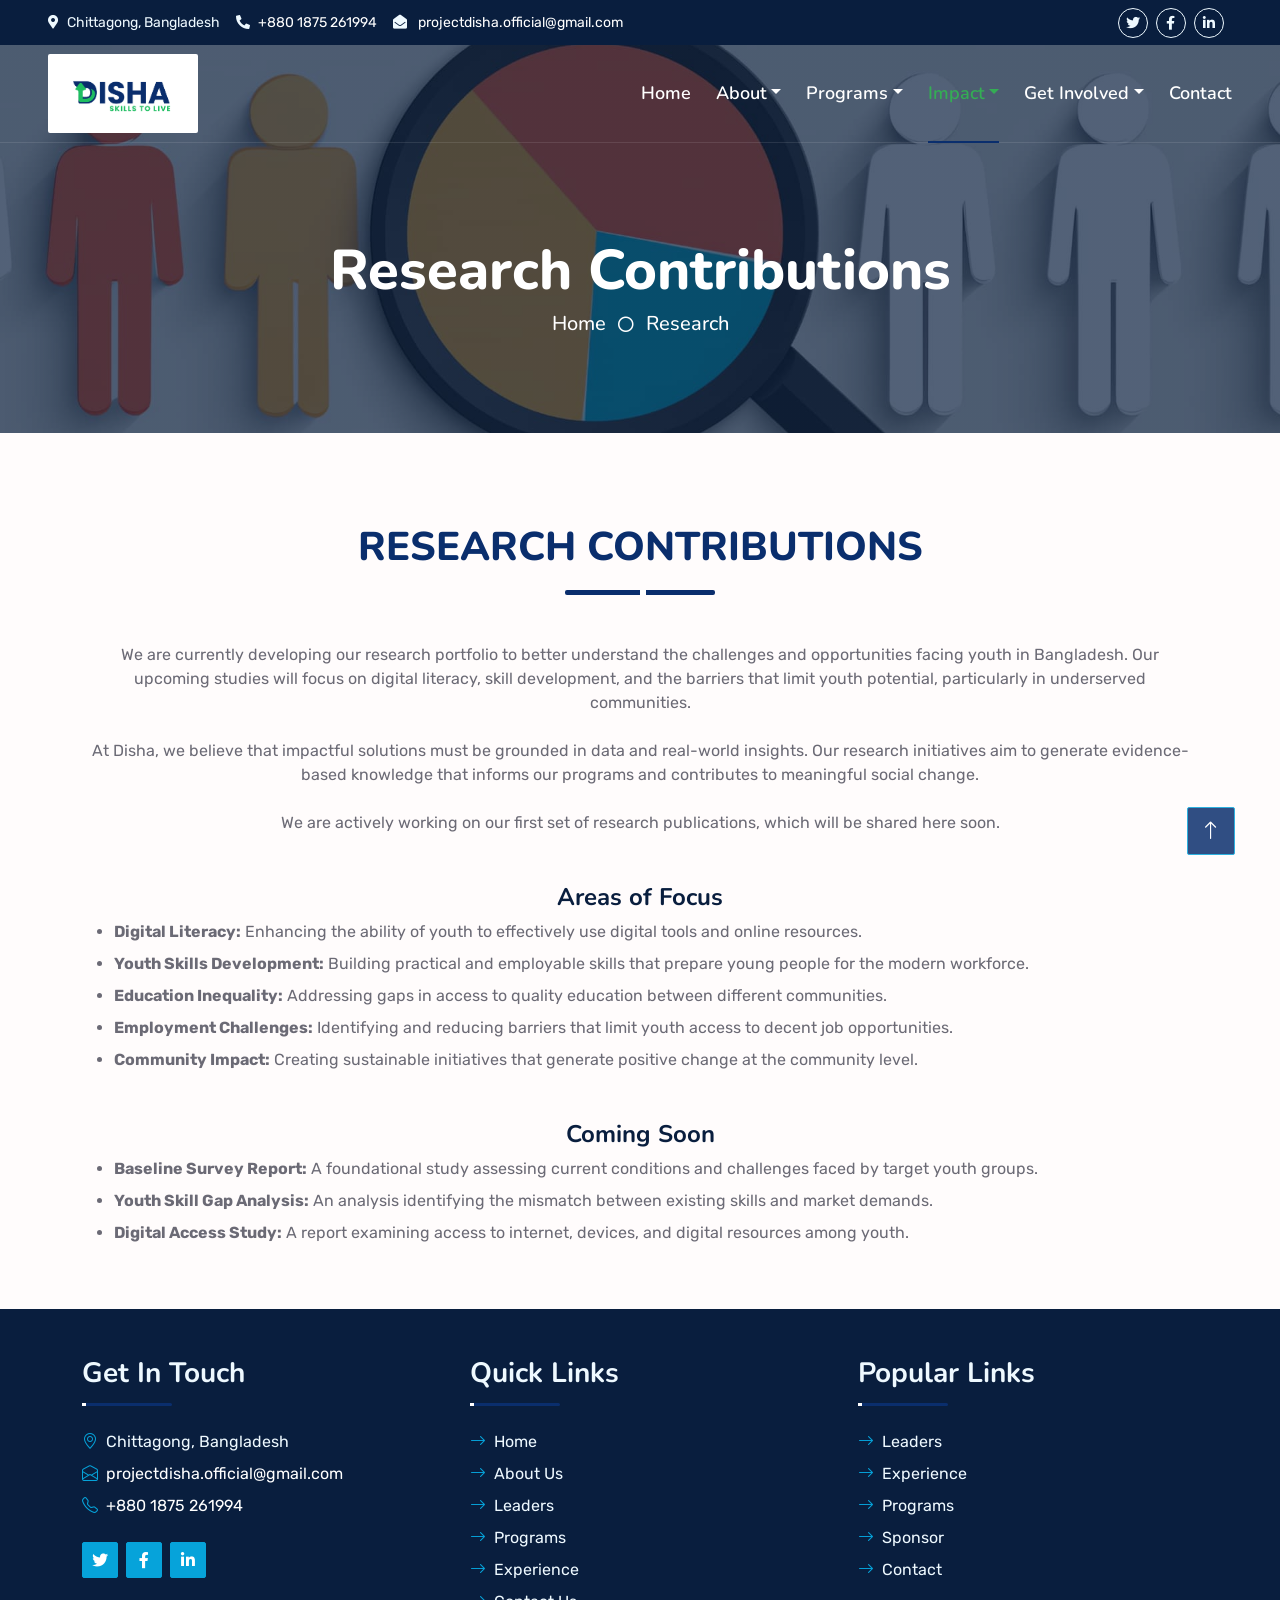
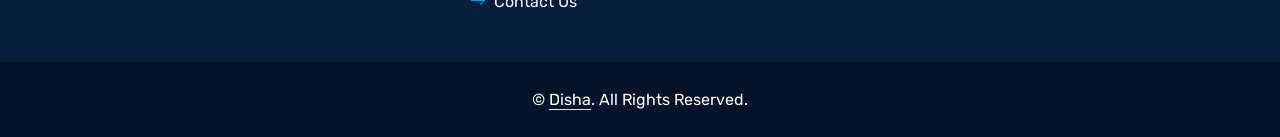
<file: research.html>
<!DOCTYPE html>
<html lang="en">


<head>
    <!-- Basic Meta -->
    <meta charset="UTF-8">
    <meta name="viewport" content="width=device-width, initial-scale=1.0">
    <title>Research - Disha</title>
    <meta name="description" content="Disha is a youth-driven initiative empowering young people in Bangladesh through skills development, mentorship, and leadership opportunities to create positive social impact.">
    <meta name="keywords" content="Disha Bangladesh, youth empowerment, skills development, leadership training, digital literacy, financial literacy, social impact, Bangladesh youth">
    <meta name="author" content="Disha">

    <!-- SEO -->
    <meta name="robots" content="index, follow">
    <link rel="canonical" href="https://disha-info.netlify.app">

    <!-- Open Graph (Facebook, LinkedIn) -->
    <meta property="og:type" content="website">
    <meta property="og:title" content="Disha | Empowering Youth Through Skills and Leadership">
    <meta property="og:description" content="Empowering youth in Bangladesh with skills, mentorship, and opportunities to lead and innovate.">
    <meta property="og:url" content="https://disha-info.netlify.app">
    <meta property="og:site_name" content="Disha">
    <meta property="og:image" content="https://disha-info.netlify.app/img/disha-preview.png">

    <!-- Twitter Card -->
    <meta name="twitter:card" content="summary_large_image">
    <meta name="twitter:title" content="Disha | Empowering Youth Through Skills and Leadership">
    <meta name="twitter:description" content="Building skilled, confident, and impactful youth for a better Bangladesh.">
    <meta name="twitter:image" content="https://disha-info.netlify.app/img/disha-preview.png">

    <!-- Theme Color (for mobile browsers) -->
    <meta name="theme-color" content="#0a2e6d">

    <!-- Open Graph Locale -->
    <meta property="og:locale" content="en_US">

    <!-- Geo Tags (Optional for local relevance) -->
    <meta name="geo.region" content="BD">
    <meta name="geo.placename" content="Bangladesh">

    <!-- Favicon -->
    <link href="img/fav-icon.png" rel="icon">

    <!-- Google Web Fonts -->
    <link rel="preconnect" href="https://fonts.googleapis.com">
    <link rel="preconnect" href="https://fonts.gstatic.com" crossorigin>
    <link href="https://fonts.googleapis.com/css2?family=Nunito:wght@400;600;700;800&family=Rubik:wght@400;500;600;700&display=swap" rel="stylesheet">

    <!-- Icon Font Stylesheet -->
    <link href="https://cdnjs.cloudflare.com/ajax/libs/font-awesome/5.10.0/css/all.min.css" rel="stylesheet">
    <link href="https://cdn.jsdelivr.net/npm/bootstrap-icons@1.4.1/font/bootstrap-icons.css" rel="stylesheet">

    <!-- Libraries Stylesheet -->
    <link href="lib/owlcarousel/assets/owl.carousel.min.css" rel="stylesheet">
    <link href="lib/animate/animate.min.css" rel="stylesheet">

    <!-- Customized Bootstrap Stylesheet -->
    <link href="css/bootstrap.min.css" rel="stylesheet">

    <!-- Template Stylesheet -->
    <link href="css/style.css" rel="stylesheet">
</head>

<body>
    <!-- Spinner Start -->
    <div id="spinner" class="show bg-white position-fixed translate-middle w-100 vh-100 top-50 start-50 d-flex align-items-center justify-content-center">
        <div class="spinner">
            <img class="img-fluid" src="img/spinner.png" alt="Loading...">
        </div>
    </div>
    <!-- Spinner End -->


    <!-- Topbar Start -->
    <div class="container-fluid bg-dark px-5 d-none d-lg-block">
        <div class="row gx-0">
            <div class="col-lg-8 text-center text-lg-start mb-2 mb-lg-0">
                <div class="d-inline-flex align-items-center" style="height: 45px;">
                    <small class="me-3 text-light"><i class="fa fa-map-marker-alt me-2"></i>Chittagong, Bangladesh</small>
                    <small class="me-3 text-light"><i class="fa fa-phone-alt me-2"></i><a href="tel:+8801875261994" class="text-white">+880 1875 261994</a></small>
                    <small class="text-light"><i class="fa fa-envelope-open me-2"></i>  <a href="mailto:projectdisha.official@gmail.com?cc=saydur.dev@gmail.com&subject=Connet%20with%20%20Project%20Disha&body=Dear%20Project%20Disha%2C%0A%0AI%20hope%20this%20message%20finds%20you%20well.%20I%20am%20reaching%20out%20to%20explore%20opportunities%20to%20contribute%20to%20your%20initiative.%0A%0AWarm%20regards," class="text-white">projectdisha.official@gmail.com</a>
                    </small>
                </div>
            </div>
            <div class="col-lg-4 text-center text-lg-end">
                <div class="d-inline-flex align-items-center" style="height: 45px;">
                    <a class="btn btn-sm btn-outline-light btn-sm-square rounded-circle me-2" href="https://x.com/projectdisha" target="_blank"><i class="fab fa-twitter fw-normal"></i></a>
                    <a class="btn btn-sm btn-outline-light btn-sm-square rounded-circle me-2" href="https://www.facebook.com/disha.ctg" target="_blank"><i class="fab fa-facebook-f fw-normal"></i></a>
                    <a class="btn btn-sm btn-outline-light btn-sm-square rounded-circle me-2" href="https://www.linkedin.com/company/projectdisha" target="_blank"><i class="fab fa-linkedin-in fw-normal"></i></a>
                </div>
            </div>
        </div>
    </div>
    <!-- Topbar End -->


    <!-- Navbar Start -->
    <div class="container-fluid position-relative p-0">
     <nav class="navbar navbar-expand-lg navbar-dark px-5 py-3 py-lg-0">
            <a href="index.html" class="navbar-brand p-0">
              <h1 class="m-0"><img class="img-fluid logo rounded" src="img/disha-logo.png" alt="Disha Logo"></h1>
            </a>
            <button class="navbar-toggler" type="button" data-bs-toggle="collapse" data-bs-target="#navbarCollapse">
                <span class="fa fa-bars"></span>
            </button>
            <div class="collapse navbar-collapse" id="navbarCollapse">
                <div class="navbar-nav ms-auto py-0">
                    <a href="index.html" class="nav-item nav-link">Home</a>
                    <div class="nav-item dropdown">
                        <a href="#" class="nav-link dropdown-toggle" data-bs-toggle="dropdown">About</a>
                        <div class="dropdown-menu m-0">
                            <a href="about-disha.html" class="dropdown-item">About Disha</a>
                            <a href="team.html" class="dropdown-item">About Leaders</a>
                        </div>
                    </div>
                    <div class="nav-item dropdown">
                        <a href="#" class="nav-link dropdown-toggle" data-bs-toggle="dropdown">Programs</a>
                        <div class="dropdown-menu m-0">
                            <a href="aimless-genius.html" class="dropdown-item">Aimless Genius - On Going</a>
                            <a href="genius-facilitator.html" class="dropdown-item">Genius Facilitator - On Going</a>
                        </div>
                    </div>
                    <div class="nav-item dropdown">
                        <a href="#" class="nav-link dropdown-toggle active" data-bs-toggle="dropdown">Impact</a>
                        <div class="dropdown-menu m-0">
                            <a href="experience.html" class="dropdown-item">Experience</a>
                            <a href="research.html" class="dropdown-item">Research</a>
                        </div>
                    </div>
                    <div class="nav-item dropdown">
                        <a href="#" class="nav-link dropdown-toggle" data-bs-toggle="dropdown">Get Involved</a>
                        <div class="dropdown-menu m-0">
                            <a href="career.html" class="dropdown-item">Career</a>
                            <a href="sponsor.html" class="dropdown-item">Sponsor</a>
                            <a href="volunteer.html" class="dropdown-item">Volunteer</a>
                        </div>
                    </div>
                    <a href="contact.html" class="nav-item nav-link">Contact</a>
                </div>
            </div>
        </nav>

        <div class="container-fluid bg-primary py-5 research-header" style="margin-bottom: 90px;">
            <div class="row py-5">
                <div class="col-12 pt-lg-5 mt-lg-5 text-center">
                    <h1 class="display-4 text-white animated zoomIn">Research Contributions</h1>
                    <a href="index.html" class="h5 text-white">Home</a>
                    <i class="far fa-circle text-white px-2"></i>
                    <a href="research.html" class="h5 text-white">Research</a>
                </div>
            </div>
        </div>
    </div>
    <!-- Navbar End -->

    <!-- Research Start -->
    <div class="container-fluid wow fadeInUp" data-wow-delay="0.1s">
        <div class="container">
            <div class="row">
                <div class="col-lg-12">
                    <div class="section-title text-center position-relative pb-3 mb-5">
                        <h1 class="fw-bold text-uppercase text-center">Research Contributions</h1>
                    </div>
                    <p class="mb-5 text-center">
                        We are currently developing our research portfolio to better understand the challenges and opportunities facing youth in Bangladesh. Our upcoming studies will focus on digital literacy, skill development, and the barriers that limit youth potential, particularly in underserved communities.
                        <br><br>
                        At Disha, we believe that impactful solutions must be grounded in data and real-world insights. Our research initiatives aim to generate evidence-based knowledge that informs our programs and contributes to meaningful social change.
                        <br><br>
                        We are actively working on our first set of research publications, which will be shared here soon.
                    </p>

                    <h4 class="text-center">Areas of Focus</h4>
                    <ul>
                        <li class=" mb-2">
                            <strong>Digital Literacy:</strong>
                                Enhancing the ability of youth to effectively use digital tools and online resources.
                        </li>
                        <li class=" mb-2">
                            <strong>Youth Skills Development:</strong>
                                Building practical and employable skills that prepare young people for the modern workforce.
                        </li>
                        <li class=" mb-2">
                            <strong>Education Inequality:</strong>
                                Addressing gaps in access to quality education between different communities.
                        </li>
                        <li class=" mb-2">
                            <strong>Employment Challenges:</strong>
                                Identifying and reducing barriers that limit youth access to decent job opportunities.
                        </li>
                        <li class=" mb-2">
                            <strong>Community Impact:</strong>
                                Creating sustainable initiatives that generate positive change at the community level.
                        </li>
                    </ul>

                    <h4 class="text-center mt-5">Coming Soon</h4>
                    <ul>
                        <li class=" mb-2">
                            <strong>Baseline Survey Report:</strong>
                                A foundational study assessing current conditions and challenges faced by target youth groups.
                        </li>
                        <li class=" mb-2">
                            <strong>Youth Skill Gap Analysis:</strong>
                                An analysis identifying the mismatch between existing skills and market demands.
                        </li>
                        <li class=" mb-2">
                            <strong>Digital Access Study:</strong>
                                A report examining access to internet, devices, and digital resources among youth.
                        </li>
                    </ul>
                </div>
            </div>
        </div>
    </div>
    <!-- Research End -->


    <!-- Footer Start -->
    <div class="container-fluid bg-dark text-light mt-5 wow fadeInUp" data-wow-delay="0.1s">
        <div class="container">
            <div class="row gx-5">
                <div>
                    <div class="row gx-5">
                        <div class="col-lg-4 col-md-6 pt-5 mb-5">
                            <div class="section-title section-title-sm position-relative pb-3 mb-4">
                                <h3 class="text-light mb-0">Get In Touch</h3>
                            </div>
                            <div class="d-flex mb-2">
                                <i class="bi bi-geo-alt text-primary me-2"></i>
                                <p class="mb-0">Chittagong, Bangladesh</p>
                            </div>
                            <div class="d-flex mb-2">
                                <i class="bi bi-envelope-open text-primary me-2"></i>
                                <p class="mb-0">
                                    <a href="mailto:projectdisha.official@gmail.com?cc=saydur.dev@gmail.com&subject=Connet%20with%20%20Project%20Disha&body=Dear%20Project%20Disha%2C%0A%0AI%20hope%20this%20message%20finds%20you%20well.%20I%20am%20reaching%20out%20to%20explore%20opportunities%20to%20contribute%20to%20your%20initiative.%0A%0AWarm%20regards," class="text-white">projectdisha.official@gmail.com</a>
                                </p>
                            </div>
                            <div class="d-flex mb-2">
                                <i class="bi bi-telephone text-primary me-2"></i>
                                <p class="mb-0 text-white"><a href="tel:+8801875261994" class="text-white">+880 1875 261994</a></p>
                            </div>
                            <div class="d-flex mt-4">
                                <a class="btn btn-primary btn-square me-2" href="https://x.com/projectdisha" target="_blank"><i class="fab fa-twitter fw-normal"></i></a>
                                <a class="btn btn-primary btn-square me-2" href="https://www.facebook.com/disha.ctg" target="_blank"><i class="fab fa-facebook-f fw-normal"></i></a>
                                <a class="btn btn-primary btn-square me-2" href="https://www.linkedin.com/company/projectdisha" target="_blank"><i class="fab fa-linkedin-in fw-normal"></i></a>
                            </div>
                        </div>
                        <div class="col-lg-4 col-md-6 pt-5 mb-5">
                            <div class="section-title section-title-sm position-relative pb-3 mb-4">
                                <h3 class="text-light mb-0">Quick Links</h3>
                            </div>
                            <div class="link-animated d-flex flex-column justify-content-start">
                                <a class="text-light mb-2" href="index.html"><i class="bi bi-arrow-right text-primary me-2"></i>Home</a>
                                <a class="text-light mb-2" href="about-disha.html"><i class="bi bi-arrow-right text-primary me-2"></i>About Us</a>
                                <a class="text-light mb-2" href="team.html"><i class="bi bi-arrow-right text-primary me-2"></i>Leaders</a>
                                <a class="text-light mb-2" href="aimless-genius.html"><i class="bi bi-arrow-right text-primary me-2"></i>Programs</a>
                                <a class="text-light mb-2" href="experience.html"><i class="bi bi-arrow-right text-primary me-2"></i>Experience</a>
                                <a class="text-light" href="contact.html"><i class="bi bi-arrow-right text-primary me-2"></i>Contact Us</a>
                            </div>
                        </div>
                        <div class="col-lg-4 col-md-6 pt-5 mb-5">
                            <div class="section-title section-title-sm position-relative pb-3 mb-4">
                                <h3 class="text-light mb-0">Popular Links</h3>
                            </div> 
                            <div class="link-animated d-flex flex-column justify-content-start">
                                <a class="text-light mb-2" href="team.html"><i class="bi bi-arrow-right text-primary me-2"></i>Leaders</a>
                                <a class="text-light mb-2" href="experience.html"><i class="bi bi-arrow-right text-primary me-2"></i>Experience</a>
                                <a class="text-light mb-2" href="aimless-genius.html"><i class="bi bi-arrow-right text-primary me-2"></i>Programs</a>
                                <a class="text-light mb-2" href="sponsor.html"><i class="bi bi-arrow-right text-primary me-2"></i>Sponsor</a>
                                <a class="text-light" href="contact.html"><i class="bi bi-arrow-right text-primary me-2"></i>Contact</a>
                            </div>
                        </div>
                    </div>
                </div>
            </div>
        </div>
    </div>
    <div class="container-fluid text-white" style="background: #061429;">
        <div class="container text-center">
            <div class="row justify-content-center">
                <div class="col-lg-8 col-md-6">
                    <div class="d-flex align-items-center justify-content-center" style="height: 75px;">
                        <p class="mb-0">&copy; <a class="text-white border-bottom" href="#">Disha</a>. All Rights Reserved.</p>
                    </div>
                </div>
            </div>
        </div>
    </div>
    <!-- Footer End -->


    <!-- Back to Top -->
    <a href="#" class="btn btn-lg btn-primary btn-bg-primary btn-lg-square rounded back-to-top"><i class="bi bi-arrow-up"></i></a>


    <!-- JavaScript Libraries -->
    <script src="https://code.jquery.com/jquery-3.4.1.min.js"></script>
    <script src="https://cdn.jsdelivr.net/npm/bootstrap@5.0.0/dist/js/bootstrap.bundle.min.js"></script>
    <script src="lib/wow/wow.min.js"></script>
    <script src="lib/easing/easing.min.js"></script>
    <script src="lib/waypoints/waypoints.min.js"></script>
    <script src="lib/counterup/counterup.min.js"></script>
    <script src="lib/owlcarousel/owl.carousel.min.js"></script>

    <!-- Template Javascript -->
    <script src="js/main.js"></script>
</body>

</html>
</file>
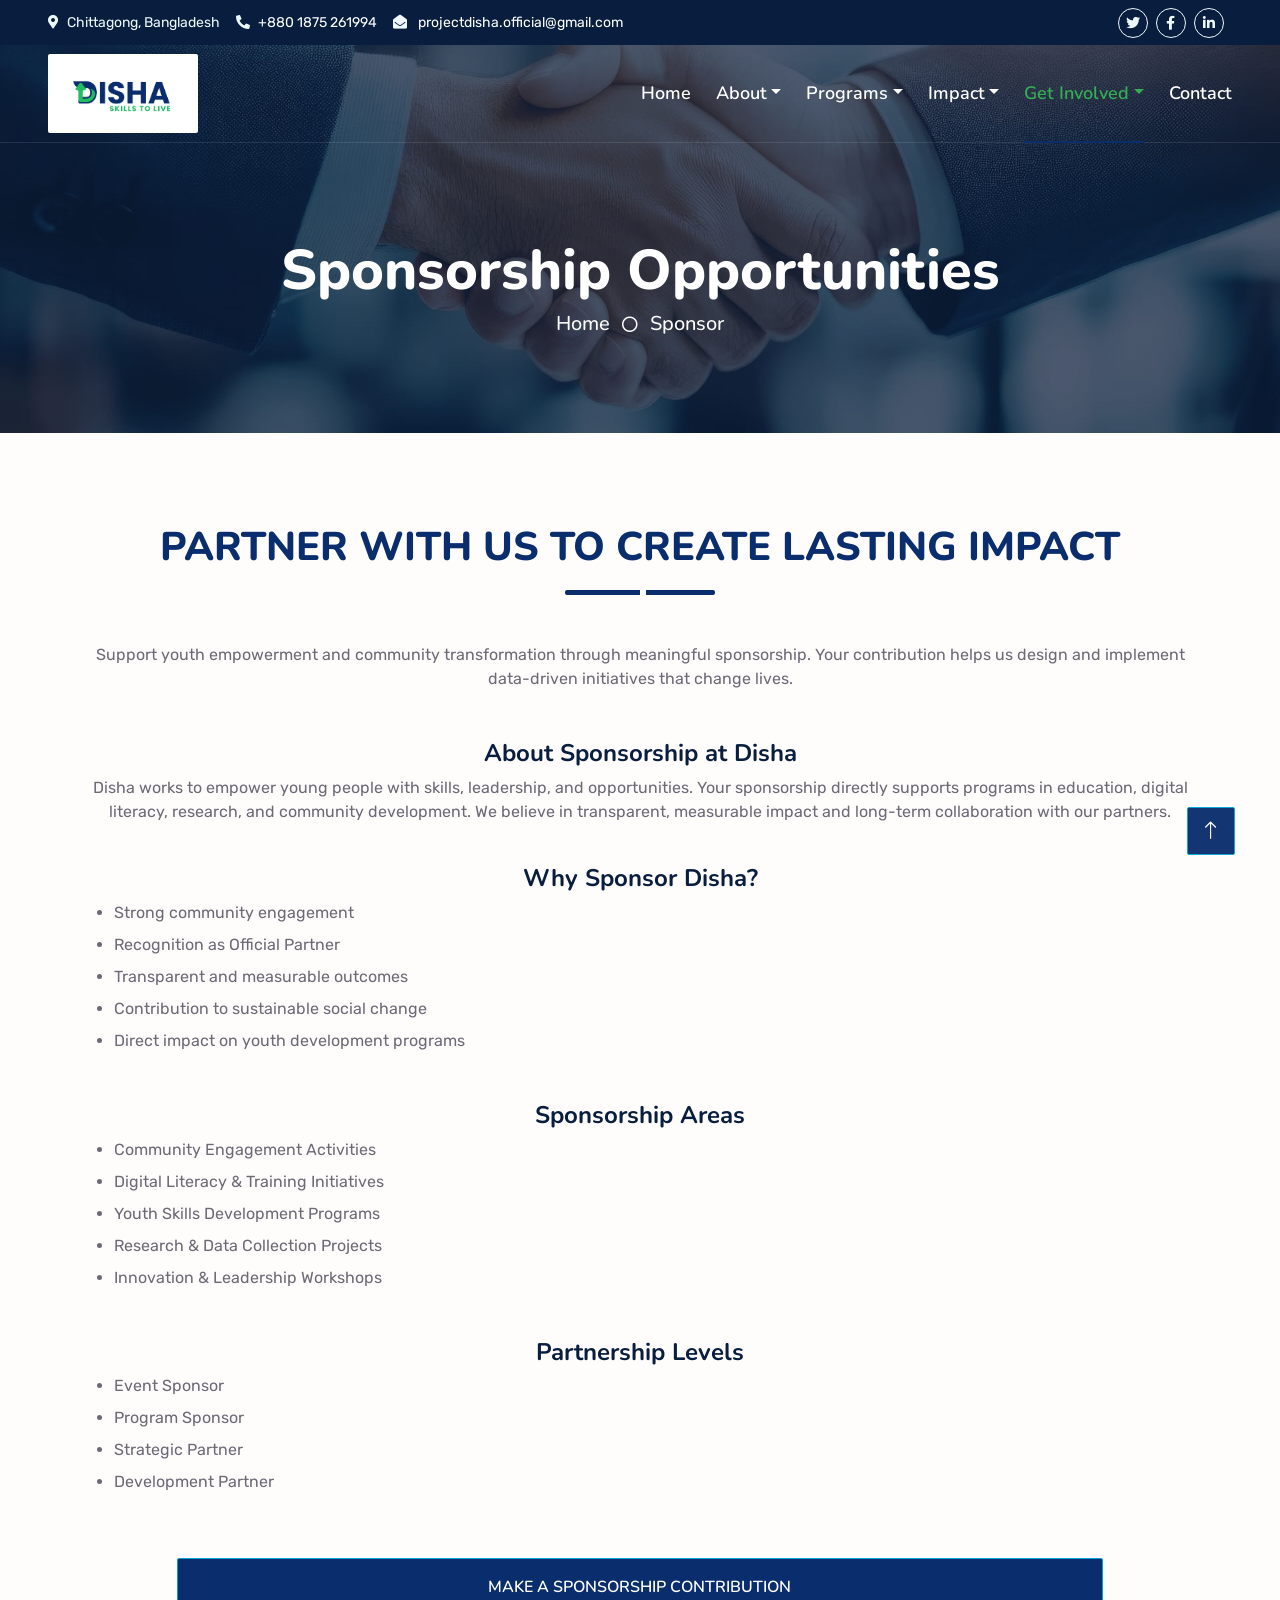
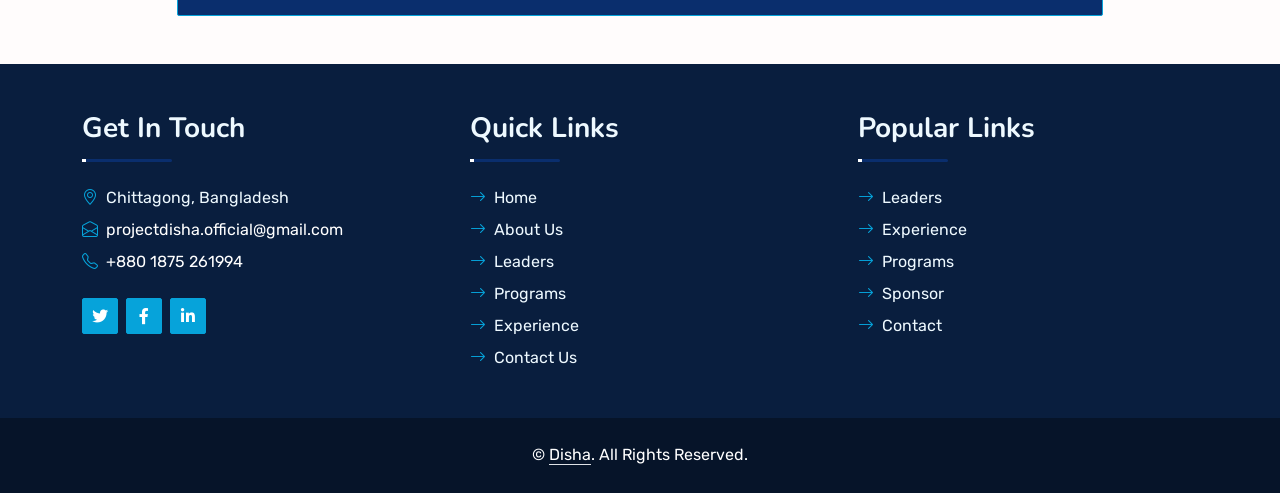
<file: sponsor.html>
<!DOCTYPE html>
<html lang="en">


<head>
    <!-- Basic Meta -->
    <meta charset="UTF-8">
    <meta name="viewport" content="width=device-width, initial-scale=1.0">
    <title>Sponsor - Disha</title>
    <meta name="description" content="Disha is a youth-driven initiative empowering young people in Bangladesh through skills development, mentorship, and leadership opportunities to create positive social impact.">
    <meta name="keywords" content="Disha Bangladesh, youth empowerment, skills development, leadership training, digital literacy, financial literacy, social impact, Bangladesh youth">
    <meta name="author" content="Disha">

    <!-- SEO -->
    <meta name="robots" content="index, follow">
    <link rel="canonical" href="https://disha-info.netlify.app">

    <!-- Open Graph (Facebook, LinkedIn) -->
    <meta property="og:type" content="website">
    <meta property="og:title" content="Disha | Empowering Youth Through Skills and Leadership">
    <meta property="og:description" content="Empowering youth in Bangladesh with skills, mentorship, and opportunities to lead and innovate.">
    <meta property="og:url" content="https://disha-info.netlify.app">
    <meta property="og:site_name" content="Disha">
    <meta property="og:image" content="https://disha-info.netlify.app/img/disha-preview.png">

    <!-- Twitter Card -->
    <meta name="twitter:card" content="summary_large_image">
    <meta name="twitter:title" content="Disha | Empowering Youth Through Skills and Leadership">
    <meta name="twitter:description" content="Building skilled, confident, and impactful youth for a better Bangladesh.">
    <meta name="twitter:image" content="https://disha-info.netlify.app/img/disha-preview.png">

    <!-- Theme Color (for mobile browsers) -->
    <meta name="theme-color" content="#0a2e6d">

    <!-- Open Graph Locale -->
    <meta property="og:locale" content="en_US">

    <!-- Geo Tags (Optional for local relevance) -->
    <meta name="geo.region" content="BD">
    <meta name="geo.placename" content="Bangladesh">

    <!-- Favicon -->
    <link href="img/fav-icon.png" rel="icon">

    <!-- Google Web Fonts -->
    <link rel="preconnect" href="https://fonts.googleapis.com">
    <link rel="preconnect" href="https://fonts.gstatic.com" crossorigin>
    <link href="https://fonts.googleapis.com/css2?family=Nunito:wght@400;600;700;800&family=Rubik:wght@400;500;600;700&display=swap" rel="stylesheet">

    <!-- Icon Font Stylesheet -->
    <link href="https://cdnjs.cloudflare.com/ajax/libs/font-awesome/5.10.0/css/all.min.css" rel="stylesheet">
    <link href="https://cdn.jsdelivr.net/npm/bootstrap-icons@1.4.1/font/bootstrap-icons.css" rel="stylesheet">

    <!-- Libraries Stylesheet -->
    <link href="lib/owlcarousel/assets/owl.carousel.min.css" rel="stylesheet">
    <link href="lib/animate/animate.min.css" rel="stylesheet">

    <!-- Customized Bootstrap Stylesheet -->
    <link href="css/bootstrap.min.css" rel="stylesheet">

    <!-- Template Stylesheet -->
    <link href="css/style.css" rel="stylesheet">
</head>

<body>
    <!-- Spinner Start -->
    <div id="spinner" class="show bg-white position-fixed translate-middle w-100 vh-100 top-50 start-50 d-flex align-items-center justify-content-center">
        <div class="spinner">
            <img class="img-fluid" src="img/spinner.png" alt="Loading...">
        </div>
    </div>
    <!-- Spinner End -->


    <!-- Topbar Start -->
    <div class="container-fluid bg-dark px-5 d-none d-lg-block">
        <div class="row gx-0">
            <div class="col-lg-8 text-center text-lg-start mb-2 mb-lg-0">
                <div class="d-inline-flex align-items-center" style="height: 45px;">
                    <small class="me-3 text-light"><i class="fa fa-map-marker-alt me-2"></i>Chittagong, Bangladesh</small>
                    <small class="me-3 text-light"><i class="fa fa-phone-alt me-2"></i><a href="tel:+8801875261994" class="text-white">+880 1875 261994</a></small>
                    <small class="text-light"><i class="fa fa-envelope-open me-2"></i>  
                        <a href="mailto:projectdisha.official@gmail.com?cc=saydur.dev@gmail.com&subject=Connet%20with%20%20Project%20Disha&body=Dear%20Project%20Disha%2C%0A%0AI%20hope%20this%20message%20finds%20you%20well.%20I%20am%20reaching%20out%20to%20explore%20opportunities%20to%20contribute%20to%20your%20initiative.%0A%0AWarm%20regards," class="text-white">projectdisha.official@gmail.com</a>
                    </small>
                </div>
            </div>
            <div class="col-lg-4 text-center text-lg-end">
                <div class="d-inline-flex align-items-center" style="height: 45px;">
                    <a class="btn btn-sm btn-outline-light btn-sm-square rounded-circle me-2" href="https://x.com/projectdisha" target="_blank"><i class="fab fa-twitter fw-normal"></i></a>
                    <a class="btn btn-sm btn-outline-light btn-sm-square rounded-circle me-2" href="https://www.facebook.com/disha.ctg" target="_blank"><i class="fab fa-facebook-f fw-normal"></i></a>
                    <a class="btn btn-sm btn-outline-light btn-sm-square rounded-circle me-2" href="https://www.linkedin.com/company/projectdisha" target="_blank"><i class="fab fa-linkedin-in fw-normal"></i></a>
                </div>
            </div>
        </div>
    </div>
    <!-- Topbar End -->


    <!-- Navbar Start -->
    <div class="container-fluid position-relative p-0">
     <nav class="navbar navbar-expand-lg navbar-dark px-5 py-3 py-lg-0">
            <a href="index.html" class="navbar-brand p-0">
              <h1 class="m-0"><img class="img-fluid logo rounded" src="img/disha-logo.png" alt="Disha Logo"></h1>
            </a>
            <button class="navbar-toggler" type="button" data-bs-toggle="collapse" data-bs-target="#navbarCollapse">
                <span class="fa fa-bars"></span>
            </button>
            <div class="collapse navbar-collapse" id="navbarCollapse">
                <div class="navbar-nav ms-auto py-0">
                    <a href="index.html" class="nav-item nav-link">Home</a>
                    <div class="nav-item dropdown">
                        <a href="#" class="nav-link dropdown-toggle" data-bs-toggle="dropdown">About</a>
                        <div class="dropdown-menu m-0">
                            <a href="about-disha.html" class="dropdown-item">About Disha</a>
                            <a href="team.html" class="dropdown-item">About Leaders</a>
                        </div>
                    </div>
                    <div class="nav-item dropdown">
                        <a href="#" class="nav-link dropdown-toggle" data-bs-toggle="dropdown">Programs</a>
                        <div class="dropdown-menu m-0">
                            <a href="aimless-genius.html" class="dropdown-item">Aimless Genius - On Going</a>
                            <a href="genius-facilitator.html" class="dropdown-item">Genius Facilitator - On Going</a>
                        </div>
                    </div>
                    <div class="nav-item dropdown">
                        <a href="#" class="nav-link dropdown-toggle" data-bs-toggle="dropdown">Impact</a>
                        <div class="dropdown-menu m-0">
                            <a href="experience.html" class="dropdown-item">Experience</a>
                            <a href="research.html" class="dropdown-item">Research</a>
                        </div>
                    </div>
                    <div class="nav-item dropdown">
                        <a href="#" class="nav-link dropdown-toggle active" data-bs-toggle="dropdown">Get Involved</a>
                        <div class="dropdown-menu m-0">
                            <a href="career.html" class="dropdown-item">Career</a>
                            <a href="sponsor.html" class="dropdown-item">Sponsor</a>
                            <a href="volunteer.html" class="dropdown-item">Volunteer</a>
                        </div>
                    </div>
                    <a href="contact.html" class="nav-item nav-link">Contact</a>
                </div>
            </div>
        </nav>

        <div class="container-fluid bg-primary py-5 sponsor-header" style="margin-bottom: 90px;">
            <div class="row py-5">
                <div class="col-12 pt-lg-5 mt-lg-5 text-center">
                    <h1 class="display-4 text-white animated zoomIn">Sponsorship Opportunities</h1>
                    <a href="index.html" class="h5 text-white">Home</a>
                    <i class="far fa-circle text-white px-2"></i>
                    <a href="sponsor.html" class="h5 text-white">Sponsor</a>
                </div>
            </div>
        </div>
    </div>
    <!-- Navbar End -->

    <!-- sponsor Start -->
    <div class="container-fluid wow fadeInUp" data-wow-delay="0.1s">
        <div class="container">
            <div class="row">
                <div class="col-lg-12">
                    <div class="section-title text-center position-relative pb-3 mb-5">
                        <h1 class="fw-bold text-uppercase text-center">Partner With Us to Create Lasting Impact</h1>
                    </div>
                    <p class="mb-5 text-center">
                        Support youth empowerment and community transformation through meaningful sponsorship. Your contribution helps us design and implement data-driven initiatives that change lives.
                    </p>

                    <h4 class="text-center">About Sponsorship at Disha</h4>
                    <p class="text-center">
                        Disha works to empower young people with skills, leadership, and opportunities. Your sponsorship directly supports programs in education, digital literacy, research, and community development. We believe in transparent, measurable impact and long-term collaboration with our partners.
                    </p>
                    <br>
                    <h4 class="text-center">Why Sponsor Disha?</h4>
                    <ul>
                        <li class=" mb-2">
                            Strong community engagement
                        </li>
						<li class=" mb-2">
                            Recognition as Official Partner
                        </li>
                        <li class=" mb-2">
                            Transparent and measurable outcomes
                        </li>
                     
                        <li class=" mb-2">
                            Contribution to sustainable social change
                        </li>
                        <li class=" mb-2">
                            Direct impact on youth development programs
                        </li>
                    </ul>

                    <h4 class="text-center mt-5">Sponsorship Areas</h4>
                    <ul>
                        <li class=" mb-2">
                            Community Engagement Activities
                        </li>
                        <li class=" mb-2">
                            Digital Literacy & Training Initiatives
                        </li>
                        <li class=" mb-2">
                            Youth Skills Development Programs
                        </li>
                        <li class=" mb-2">
                            Research & Data Collection Projects
                        </li>
                        <li class=" mb-2">
                            Innovation & Leadership Workshops
                        </li>
                    </ul>
                 

                    <h4 class="text-center mt-5">Partnership Levels</h4>
                    <ul>
                        <li class=" mb-2">
                            Event Sponsor
                        </li>
                        <li class=" mb-2">
                            Program Sponsor
                        </li>
                        <li class=" mb-2">
                            Strategic Partner
                        </li>
                        <li class=" mb-2">
                            Development Partner
                        </li>
                    </ul>
                </div>
                <div class="col-10 align-items-center justify-content-center mx-auto mt-5">
                    <a class="btn btn-primary btn-bg-primary text-uppercase w-100 py-3" href="mailto:projectdisha.official@gmail.com?cc=saydur.dev@gmail.com&subject=Apply%20for%20%20Project%20Disha%20Career&body=Dear%20Project%20Disha%2C%0A%0AI%20hope%20this%20message%20finds%20you%20well.%20I%20am%20reaching%20out%20to%20explore%20opportunities%20to%20contribute%20to%20your%20initiative.%0A%0AWarm%20regards," target="_blank">Make a Sponsorship Contribution</a>
                </div>
            </div>
        </div>
    </div>
    <!-- sponsor End -->


    <!-- Footer Start -->
    <div class="container-fluid bg-dark text-light mt-5 wow fadeInUp" data-wow-delay="0.1s">
        <div class="container">
            <div class="row gx-5">
                <div>
                    <div class="row gx-5">
                        <div class="col-lg-4 col-md-6 pt-5 mb-5">
                            <div class="section-title section-title-sm position-relative pb-3 mb-4">
                                <h3 class="text-light mb-0">Get In Touch</h3>
                            </div>
                            <div class="d-flex mb-2">
                                <i class="bi bi-geo-alt text-primary me-2"></i>
                                <p class="mb-0">Chittagong, Bangladesh</p>
                            </div>
                            <div class="d-flex mb-2">
                                <i class="bi bi-envelope-open text-primary me-2"></i>
                                <p class="mb-0">
                                    <a href="mailto:projectdisha.official@gmail.com?cc=saydur.dev@gmail.com&subject=Connet%20with%20%20Project%20Disha&body=Dear%20Project%20Disha%2C%0A%0AI%20hope%20this%20message%20finds%20you%20well.%20I%20am%20reaching%20out%20to%20explore%20opportunities%20to%20contribute%20to%20your%20initiative.%0A%0AWarm%20regards," class="text-white">projectdisha.official@gmail.com</a>
                                </p>
                            </div>
                            <div class="d-flex mb-2">
                                <i class="bi bi-telephone text-primary me-2"></i>
                                <p class="mb-0 text-white"><a href="tel:+8801875261994" class="text-white">+880 1875 261994</a></p>
                            </div>
                            <div class="d-flex mt-4">
                                <a class="btn btn-primary btn-square me-2" href="https://x.com/projectdisha" target="_blank"><i class="fab fa-twitter fw-normal"></i></a>
                                <a class="btn btn-primary btn-square me-2" href="https://www.facebook.com/disha.ctg" target="_blank"><i class="fab fa-facebook-f fw-normal"></i></a>
                                <a class="btn btn-primary btn-square me-2" href="https://www.linkedin.com/company/projectdisha" target="_blank"><i class="fab fa-linkedin-in fw-normal"></i></a>
                            </div>
                        </div>
                        <div class="col-lg-4 col-md-6 pt-5 mb-5">
                            <div class="section-title section-title-sm position-relative pb-3 mb-4">
                                <h3 class="text-light mb-0">Quick Links</h3>
                            </div>
                            <div class="link-animated d-flex flex-column justify-content-start">
                                <a class="text-light mb-2" href="index.html"><i class="bi bi-arrow-right text-primary me-2"></i>Home</a>
                                <a class="text-light mb-2" href="about-disha.html"><i class="bi bi-arrow-right text-primary me-2"></i>About Us</a>
                                <a class="text-light mb-2" href="team.html"><i class="bi bi-arrow-right text-primary me-2"></i>Leaders</a>
                                <a class="text-light mb-2" href="aimless-genius.html"><i class="bi bi-arrow-right text-primary me-2"></i>Programs</a>
                                <a class="text-light mb-2" href="experience.html"><i class="bi bi-arrow-right text-primary me-2"></i>Experience</a>
                                <a class="text-light" href="contact.html"><i class="bi bi-arrow-right text-primary me-2"></i>Contact Us</a>
                            </div>
                        </div>
                        <div class="col-lg-4 col-md-6 pt-5 mb-5">
                            <div class="section-title section-title-sm position-relative pb-3 mb-4">
                                <h3 class="text-light mb-0">Popular Links</h3>
                            </div> 
                            <div class="link-animated d-flex flex-column justify-content-start">
                                <a class="text-light mb-2" href="team.html"><i class="bi bi-arrow-right text-primary me-2"></i>Leaders</a>
                                <a class="text-light mb-2" href="experience.html"><i class="bi bi-arrow-right text-primary me-2"></i>Experience</a>
                                <a class="text-light mb-2" href="aimless-genius.html"><i class="bi bi-arrow-right text-primary me-2"></i>Programs</a>
                                <a class="text-light mb-2" href="sponsor.html"><i class="bi bi-arrow-right text-primary me-2"></i>Sponsor</a>
                                <a class="text-light" href="contact.html"><i class="bi bi-arrow-right text-primary me-2"></i>Contact</a>
                            </div>
                        </div>
                    </div>
                </div>
            </div>
        </div>
    </div>
    <div class="container-fluid text-white" style="background: #061429;">
        <div class="container text-center">
            <div class="row justify-content-center">
                <div class="col-lg-8 col-md-6">
                    <div class="d-flex align-items-center justify-content-center" style="height: 75px;">
                        <p class="mb-0">&copy; <a class="text-white border-bottom" href="#">Disha</a>. All Rights Reserved.</p>
                    </div>
                </div>
            </div>
        </div>
    </div>
    <!-- Footer End -->


    <!-- Back to Top -->
    <a href="#" class="btn btn-lg btn-primary btn-bg-primary btn-lg-square rounded back-to-top"><i class="bi bi-arrow-up"></i></a>


    <!-- JavaScript Libraries -->
    <script src="https://code.jquery.com/jquery-3.4.1.min.js"></script>
    <script src="https://cdn.jsdelivr.net/npm/bootstrap@5.0.0/dist/js/bootstrap.bundle.min.js"></script>
    <script src="lib/wow/wow.min.js"></script>
    <script src="lib/easing/easing.min.js"></script>
    <script src="lib/waypoints/waypoints.min.js"></script>
    <script src="lib/counterup/counterup.min.js"></script>
    <script src="lib/owlcarousel/owl.carousel.min.js"></script>

    <!-- Template Javascript -->
    <script src="js/main.js"></script>
</body>

</html>
</file>
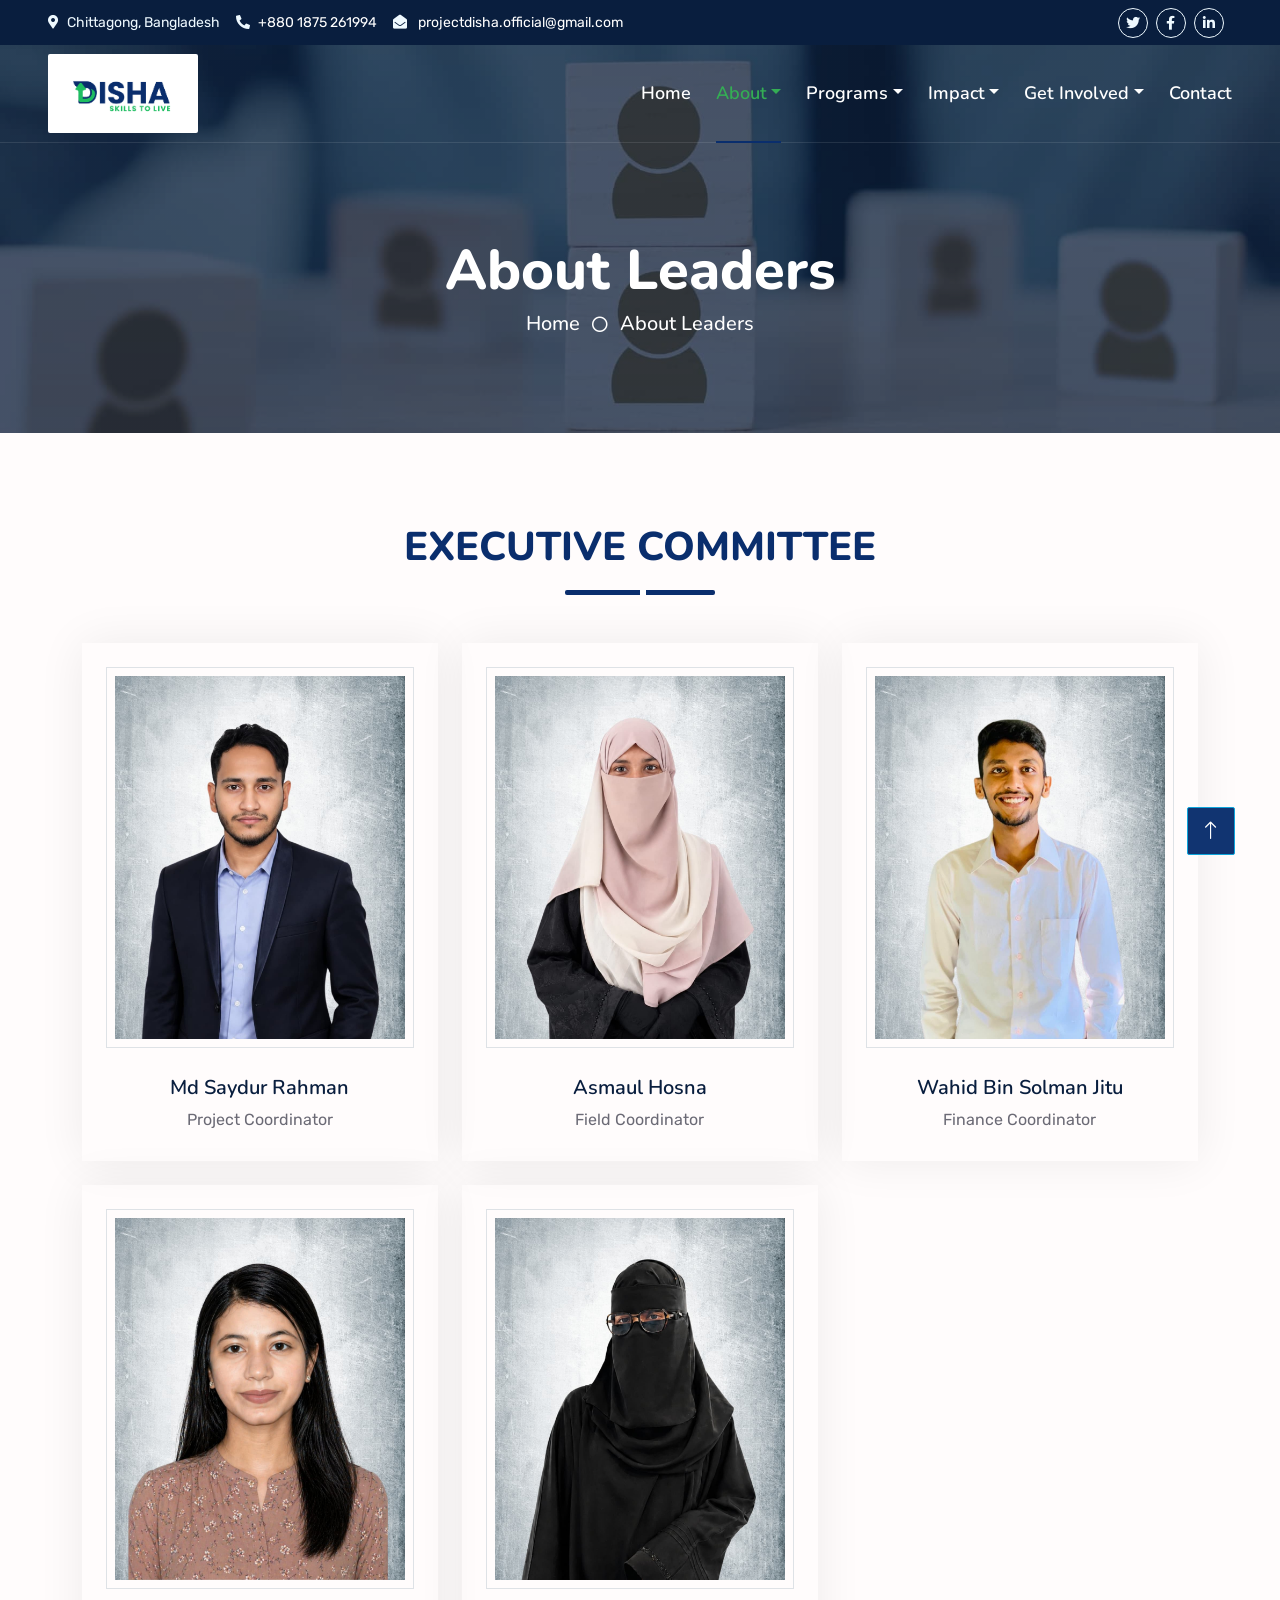
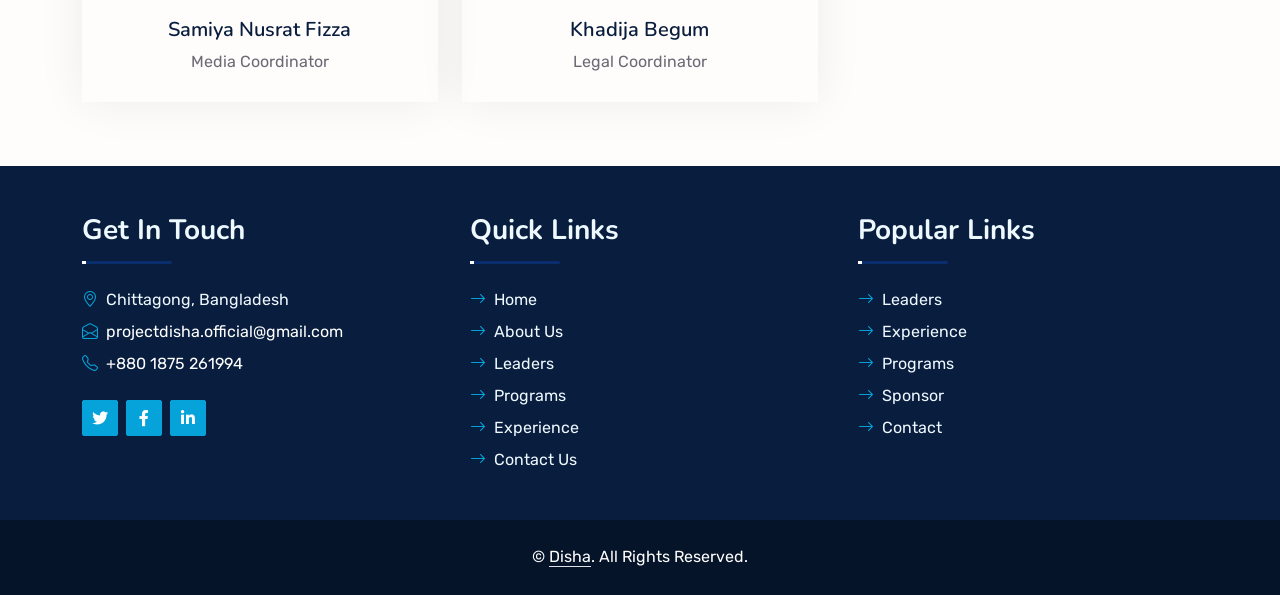
<file: team.html>
<!DOCTYPE html>
<html lang="en">


<head>
    <!-- Basic Meta -->
    <meta charset="UTF-8">
    <meta name="viewport" content="width=device-width, initial-scale=1.0">
    <title>Leaders - Disha</title>
    <meta name="description" content="Disha is a youth-driven initiative empowering young people in Bangladesh through skills development, mentorship, and leadership opportunities to create positive social impact.">
    <meta name="keywords" content="Disha Bangladesh, youth empowerment, skills development, leadership training, digital literacy, financial literacy, social impact, Bangladesh youth">
    <meta name="author" content="Disha">

    <!-- SEO -->
    <meta name="robots" content="index, follow">
    <link rel="canonical" href="https://disha-info.netlify.app">

    <!-- Open Graph (Facebook, LinkedIn) -->
    <meta property="og:type" content="website">
    <meta property="og:title" content="Disha | Empowering Youth Through Skills and Leadership">
    <meta property="og:description" content="Empowering youth in Bangladesh with skills, mentorship, and opportunities to lead and innovate.">
    <meta property="og:url" content="https://disha-info.netlify.app">
    <meta property="og:site_name" content="Disha">
    <meta property="og:image" content="https://disha-info.netlify.app/img/disha-preview.png">

    <!-- Twitter Card -->
    <meta name="twitter:card" content="summary_large_image">
    <meta name="twitter:title" content="Disha | Empowering Youth Through Skills and Leadership">
    <meta name="twitter:description" content="Building skilled, confident, and impactful youth for a better Bangladesh.">
    <meta name="twitter:image" content="https://disha-info.netlify.app/img/disha-preview.png">

    <!-- Theme Color (for mobile browsers) -->
    <meta name="theme-color" content="#0a2e6d">

    <!-- Open Graph Locale -->
    <meta property="og:locale" content="en_US">

    <!-- Geo Tags (Optional for local relevance) -->
    <meta name="geo.region" content="BD">
    <meta name="geo.placename" content="Bangladesh">

    <!-- Favicon -->
    <link href="img/fav-icon.png" rel="icon">

    <!-- Google Web Fonts -->
    <link rel="preconnect" href="https://fonts.googleapis.com">
    <link rel="preconnect" href="https://fonts.gstatic.com" crossorigin>
    <link href="https://fonts.googleapis.com/css2?family=Nunito:wght@400;600;700;800&family=Rubik:wght@400;500;600;700&display=swap" rel="stylesheet">

    <!-- Icon Font Stylesheet -->
    <link href="https://cdnjs.cloudflare.com/ajax/libs/font-awesome/5.10.0/css/all.min.css" rel="stylesheet">
    <link href="https://cdn.jsdelivr.net/npm/bootstrap-icons@1.4.1/font/bootstrap-icons.css" rel="stylesheet">

    <!-- Libraries Stylesheet -->
    <link href="lib/owlcarousel/assets/owl.carousel.min.css" rel="stylesheet">
    <link href="lib/animate/animate.min.css" rel="stylesheet">

    <!-- Customized Bootstrap Stylesheet -->
    <link href="css/bootstrap.min.css" rel="stylesheet">

    <!-- Template Stylesheet -->
    <link href="css/style.css" rel="stylesheet">
</head>

<body>
    <!-- Spinner Start -->
    <div id="spinner" class="show bg-white position-fixed translate-middle w-100 vh-100 top-50 start-50 d-flex align-items-center justify-content-center">
        <div class="spinner">
            <img class="img-fluid" src="img/spinner.png" alt="Loading...">
        </div>
    </div>
    <!-- Spinner End -->


    <!-- Topbar Start -->
    <div class="container-fluid bg-dark px-5 d-none d-lg-block">
        <div class="row gx-0">
            <div class="col-lg-8 text-center text-lg-start mb-2 mb-lg-0">
                <div class="d-inline-flex align-items-center" style="height: 45px;">
                    <small class="me-3 text-light"><i class="fa fa-map-marker-alt me-2"></i>Chittagong, Bangladesh</small>
                    <small class="me-3 text-light"><i class="fa fa-phone-alt me-2"></i><a href="tel:+8801875261994" class="text-white">+880 1875 261994</a></small>
                    <small class="text-light"><i class="fa fa-envelope-open me-2"></i>  <a href="mailto:projectdisha.official@gmail.com?cc=saydur.dev@gmail.com&subject=Connet%20with%20%20Project%20Disha&body=Dear%20Project%20Disha%2C%0A%0AI%20hope%20this%20message%20finds%20you%20well.%20I%20am%20reaching%20out%20to%20explore%20opportunities%20to%20contribute%20to%20your%20initiative.%0A%0AWarm%20regards," class="text-white">projectdisha.official@gmail.com</a>
                    </small>
                </div>
            </div>
            <div class="col-lg-4 text-center text-lg-end">
                <div class="d-inline-flex align-items-center" style="height: 45px;">
                    <a class="btn btn-sm btn-outline-light btn-sm-square rounded-circle me-2" href="https://x.com/projectdisha" target="_blank"><i class="fab fa-twitter fw-normal"></i>
                    </a>
                    <a class="btn btn-sm btn-outline-light btn-sm-square rounded-circle me-2" href="https://www.facebook.com/disha.ctg" target="_blank"><i class="fab fa-facebook-f fw-normal"></i>
                    </a>
                    <a class="btn btn-sm btn-outline-light btn-sm-square rounded-circle me-2" href="https://www.linkedin.com/company/projectdisha" target="_blank"><i class="fab fa-linkedin-in fw-normal"></i>
                    </a>
                </div>
            </div>
        </div>
    </div>
    <!-- Topbar End -->


    <!-- Navbar Start -->
    <div class="container-fluid position-relative p-0">
     <nav class="navbar navbar-expand-lg navbar-dark px-5 py-3 py-lg-0">
            <a href="index.html" class="navbar-brand p-0">
              <h1 class="m-0"><img class="img-fluid logo rounded" src="img/disha-logo.png" alt="Disha Logo"></h1>
            </a>
            <button class="navbar-toggler" type="button" data-bs-toggle="collapse" data-bs-target="#navbarCollapse">
                <span class="fa fa-bars"></span>
            </button>
            <div class="collapse navbar-collapse" id="navbarCollapse">
                <div class="navbar-nav ms-auto py-0">
                    <a href="index.html" class="nav-item nav-link">Home</a>
                    <div class="nav-item dropdown">
                        <a href="#" class="nav-link dropdown-toggle active" data-bs-toggle="dropdown">About</a>
                        <div class="dropdown-menu m-0">
                            <a href="about-disha.html" class="dropdown-item">About Disha</a>
                            <a href="team.html" class="dropdown-item">About Leaders</a>
                        </div>
                    </div>
                    <div class="nav-item dropdown">
                        <a href="#" class="nav-link dropdown-toggle" data-bs-toggle="dropdown">Programs</a>
                        <div class="dropdown-menu m-0">
                            <a href="aimless-genius.html" class="dropdown-item">Aimless Genius - On Going</a>
                            <a href="genius-facilitator.html" class="dropdown-item">Genius Facilitator - On Going</a>
                        </div>
                    </div>
                    <div class="nav-item dropdown">
                        <a href="#" class="nav-link dropdown-toggle" data-bs-toggle="dropdown">Impact</a>
                        <div class="dropdown-menu m-0">
                            <a href="experience.html" class="dropdown-item">Experience</a>
                            <a href="research.html" class="dropdown-item">Research</a>
                            <!-- <a href="detail.html" class="dropdown-item">Blog Detail</a> -->
                        </div>
                    </div>
                    <div class="nav-item dropdown">
                        <a href="#" class="nav-link dropdown-toggle" data-bs-toggle="dropdown">Get Involved</a>
                        <div class="dropdown-menu m-0">
                            <a href="career.html" class="dropdown-item">Career</a>
                            <a href="sponsor.html" class="dropdown-item">Sponsor</a>
                            <a href="volunteer.html" class="dropdown-item">Volunteer</a>
                        </div>
                    </div>
                    <a href="contact.html" class="nav-item nav-link">Contact</a>
                </div>
            </div>
        </nav>

        <div class="container-fluid bg-primary py-5 leader-header" style="margin-bottom: 90px;">
            <div class="row py-5">
                <div class="col-12 pt-lg-5 mt-lg-5 text-center">
                    <h1 class="display-4 text-white animated zoomIn">About Leaders</h1>
                    <a href="index.html" class="h5 text-white">Home</a>
                    <i class="far fa-circle text-white px-2"></i>
                    <a href="team.html" class="h5 text-white">About Leaders</a>
                </div>
            </div>
        </div>
    </div>
    <!-- Navbar End -->


    <!-- Team Start -->
    <div class="container-fluid wow fadeInUp" data-wow-delay="0.1s">
        <div class="container">
            <div class="section-title text-center position-relative pb-3 mb-5 mx-auto" style="max-width: 600px;">
                <h1 class="fw-bold text-uppercase">Executive Committee</h1>
            </div>
            <div class="row g-4">
                <!-- saydur -->
                <div class="col-lg-4 col-md-6 wow fadeInUp" data-wow-delay="0.1s">
                    <div class="team-item text-center p-4">
                        <img class="img-fluid border h-70 p-2 mb-4" src="img/team/saydur.jpg" alt="Md Saydur Rahman">
                        <div class="team-text">
                            <div class="team-title">
                                <h5>Md Saydur Rahman</h5>
                                <span>Project Coordinator</span>
                            </div>
                            <div class="team-social">
                                <a class="btn btn-square btn-primary btn-bg-primary rounded-circle" href="https://www.facebook.com/saydurctg.bd" target="_blank"><i class="fab fa-facebook-f"></i>
                                </a>
                                <a class="btn btn-square btn-primary btn-bg-primary rounded-circle" href="mailto:saydur.dev@gmail.com?cc=projectdisha.official@gmail.com&subject=Connet%20with%20%20Project%20Disha&body=Dear%20MD%20Saydur%20Rahman%2C%0A%0AI%20hope%20this%20message%20finds%20you%20well.%20I%20am%20reaching%20out%20to%20explore%20opportunities%20to%20contribute%20to%20your%20initiative.%0A%0AWarm%20regards," target="_blank"><i class="fa fa-envelope-open"></i>
                                </a>
                                <a class="btn btn-square btn-primary btn-bg-primary rounded-circle" href="https://www.linkedin.com/in/mdsaydur" target="_blank"><i class="fab fa-linkedin-in"></i>
                                </a>
                            </div>
                        </div>
                    </div>
                </div>

                <!-- asma -->
                <div class="col-lg-4 col-md-6 wow fadeInUp" data-wow-delay="0.3s">
                    <div class="team-item text-center p-4">
                        <img class="img-fluid border h-70 p-2 mb-4" src="img/team/asma.jpg" alt="Asmaul Hosna">
                        <div class="team-text">
                            <div class="team-title">
                                <h5>Asmaul Hosna</h5>
                                <span>Field Coordinator</span>
                            </div>
                            <div class="team-social">
                                <a class="btn btn-square btn-primary btn-bg-primary rounded-circle" href="https://www.facebook.com/asma.binte.alam.491431" target="_blank"><i class="fab fa-facebook-f"></i>
                                </a>
                                <a class="btn btn-square btn-primary btn-bg-primary rounded-circle" href="mailto:aul25655@gmail.com?cc=projectdisha.official@gmail.com&subject=Connet%20with%20%20Project%20Disha&body=Dear%20Asmaul%20Hosna%2C%0A%0AI%20hope%20this%20message%20finds%20you%20well.%20I%20am%20reaching%20out%20to%20explore%20opportunities%20to%20contribute%20to%20your%20initiative.%0A%0AWarm%20regards," target="_blank"><i class="fa fa-envelope-open"></i>
                                </a>
                                <a class="btn btn-square btn-primary btn-bg-primary rounded-circle" href="https://www.linkedin.com/in/asmaul-hosna-52403a388/" target="_blank"><i class="fab fa-linkedin-in"></i>
                                </a>
                            </div>
                        </div>
                    </div>
                </div>

                <!-- jitu -->
                <div class="col-lg-4 col-md-6 wow fadeInUp" data-wow-delay="0.5s">
                    <div class="team-item text-center p-4">
                        <img class="img-fluid border h-70 p-2 mb-4" src="img/team/jitu.jpg" alt="Wahid Bin Solman Jitu">
                        <div class="team-text">
                            <div class="team-title">
                                <h5>Wahid Bin Solman Jitu</h5>
                                <span>Finance Coordinator</span>
                            </div>
                            <div class="team-social">
                                <a class="btn btn-square btn-primary btn-bg-primary rounded-circle" href="https://www.facebook.com/profile.php?id=100030221420616" target="_blank"><i class="fab fa-facebook-f"></i>
                                </a>
                                <a class="btn btn-square btn-primary btn-bg-primary rounded-circle" href="mailto:awahid5jitu@gmail.com?cc=projectdisha.official@gmail.com&subject=Connet%20with%20%20Project%20Disha&body=Dear%20Wahid%20Bin%20Solman%20Jitu%2C%0A%0AI%20hope%20this%20message%20finds%20you%20well.%20I%20am%20reaching%20out%20to%20explore%20opportunities%20to%20contribute%20to%20your%20initiative.%0A%0AWarm%20regards," target="_blank"><i class="fa fa-envelope-open"></i>
                                </a>
                                <a class="btn btn-square btn-primary btn-bg-primary rounded-circle" href="https://www.linkedin.com/in/wahidbinsolaman/" target="_blank"><i class="fab fa-linkedin-in"></i></a>
                            </div>
                        </div>
                    </div>
                </div>
                    <div class="col-lg-4 col-md-6 wow fadeInUp" data-wow-delay="0.1s">
                    <!-- fizza -->
                    <div class="team-item text-center p-4">
                        <img class="img-fluid border h-70  p-2 mb-4" src="img/team/fizza.jpg" alt="Samiya Nusrat Fizza">
                        <div class="team-text">
                            <div class="team-title">
                                <h5>Samiya Nusrat Fizza</h5>
                                <span>Media Coordinator</span>
                            </div>
                            <div class="team-social">   
                                <a class="btn btn-square btn-primary btn-bg-primary rounded-circle" href="https://www.facebook.com/nusrat.fizza.9" target="_blank"><i class="fab fa-facebook-f"></i>
                                </a>
                                <a class="btn btn-square btn-primary btn-bg-primary rounded-circle" href="mailto:nusratfixxa@gmail.com?cc=projectdisha.official@gmail.com&subject=Connet%20with%20%20Project%20Disha&body=Dear%20Samiya%20Nusrat%20Fizza%2C%0A%0AI%20hope%20this%20message%20finds%20you%20well.%20I%20am%20reaching%20out%20to%20explore%20opportunities%20to%20contribute%20to%20your%20initiative.%0A%0AWarm%20regards," target="_blank"><i class="fa fa-envelope-open"></i>
                                </a>
                                <a class="btn btn-square btn-primary btn-bg-primary rounded-circle" href="https://www.linkedin.com/in/samiya-nusrat-fizza-a30a84407/" target="_blank"><i class="fab fa-linkedin-in"></i>
                                </a>
                            </div>
                        </div>
                    </div>
                </div>

                <!-- khadija begum  -->
                <div class="col-lg-4 col-md-6 wow fadeInUp" data-wow-delay="0.3s">
                    <div class="team-item text-center p-4">
                        <img class="img-fluid border h-70 p-2 mb-4" src="img/team/khadija.jpg" alt="Khadija Begum">
                        <div class="team-text">
                            <div class="team-title">
                                <h5>Khadija Begum</h5>
                                <span>Legal Coordinator</span>
                            </div>
                            <div class="team-social">
                                <a class="btn btn-square btn-primary btn-bg-primary rounded-circle" href="https://www.instagram.com/khadijaaaapiu?igsh=MTd0NmN5bzkyaHNxOA==" target="_blank"><i class="fab fa-instagram"></i>
                                </a> 
                                <a class="btn btn-square btn-primary btn-bg-primary rounded-circle" href="mailto:khadijapiu13730@gmail.com?cc=projectdisha.official@gmail.com&subject=Connet%20with%20%20Project%20Disha&body=Dear%20Khadija%20Begum%2C%0A%0AI%20hope%20this%20message%20finds%20you%20well.%20I%20am%20reaching%20out%20to%20explore%20opportunities%20to%20contribute%20to%20your%20initiative.%0A%0AWarm%20regards," target="_blank"><i class="fa fa-envelope-open"></i>
                                </a>
                                <a class="btn btn-square btn-primary btn-bg-primary rounded-circle" href="https://www.linkedin.com/in/khadijatull-kubra-007488408/" target="_blank"><i class="fab fa-linkedin-in"></i></a>
                            </div>
                        </div>
                    </div>
                </div>
            </div>

            <div class="row g-4 mt-3 justify-content-center">
            
            </div>
        </div>
    </div>
    <!-- Team End -->


    <!-- Footer Start -->
    <div class="container-fluid bg-dark text-light mt-5 wow fadeInUp" data-wow-delay="0.1s">
        <div class="container">
            <div class="row gx-5">
                <div>
                    <div class="row gx-5">
                        <div class="col-lg-4 col-md-6 pt-5 mb-5">
                            <div class="section-title section-title-sm position-relative pb-3 mb-4">
                                <h3 class="text-light mb-0">Get In Touch</h3>
                            </div>
                            <div class="d-flex mb-2">
                                <i class="bi bi-geo-alt text-primary me-2"></i>
                                <p class="mb-0">Chittagong, Bangladesh</p>
                            </div>
                            <div class="d-flex mb-2">
                                <i class="bi bi-envelope-open text-primary me-2"></i>
                                <p class="mb-0">
                                    <a href="mailto:projectdisha.official@gmail.com?cc=saydur.dev@gmail.com&subject=Connet%20with%20%20Project%20Disha&body=Dear%20Project%20Disha%2C%0A%0AI%20hope%20this%20message%20finds%20you%20well.%20I%20am%20reaching%20out%20to%20explore%20opportunities%20to%20contribute%20to%20your%20initiative.%0A%0AWarm%20regards," class="text-white">projectdisha.official@gmail.com</a>
                                </p>
                            </div>
                            <div class="d-flex mb-2">
                                <i class="bi bi-telephone text-primary me-2"></i>
                                <p class="mb-0 text-white"><a href="tel:+8801875261994" class="text-white">+880 1875 261994</a></p>
                            </div>
                            <div class="d-flex mt-4">
                                <a class="btn btn-primary btn-square me-2" href="https://x.com/projectdisha" target="_blank"><i class="fab fa-twitter fw-normal"></i></a>
                                <a class="btn btn-primary btn-square me-2" href="https://www.facebook.com/disha.ctg" target="_blank"><i class="fab fa-facebook-f fw-normal"></i></a>
                                <a class="btn btn-primary btn-square me-2" href="https://www.linkedin.com/company/projectdisha" target="_blank"><i class="fab fa-linkedin-in fw-normal"></i></a>
                            </div>
                        </div>
                        <div class="col-lg-4 col-md-6 pt-5 mb-5">
                            <div class="section-title section-title-sm position-relative pb-3 mb-4">
                                <h3 class="text-light mb-0">Quick Links</h3>
                            </div>
                            <div class="link-animated d-flex flex-column justify-content-start">
                                <a class="text-light mb-2" href="index.html"><i class="bi bi-arrow-right text-primary me-2"></i>Home</a>
                                <a class="text-light mb-2" href="about-disha.html"><i class="bi bi-arrow-right text-primary me-2"></i>About Us</a>
                                <a class="text-light mb-2" href="team.html"><i class="bi bi-arrow-right text-primary me-2"></i>Leaders</a>
                                <a class="text-light mb-2" href="aimless-genius.html"><i class="bi bi-arrow-right text-primary me-2"></i>Programs</a>
                                <a class="text-light mb-2" href="experience.html"><i class="bi bi-arrow-right text-primary me-2"></i>Experience</a>
                                <a class="text-light" href="contact.html"><i class="bi bi-arrow-right text-primary me-2"></i>Contact Us</a>
                            </div>
                        </div>
                        <div class="col-lg-4 col-md-6 pt-5 mb-5">
                            <div class="section-title section-title-sm position-relative pb-3 mb-4">
                                <h3 class="text-light mb-0">Popular Links</h3>
                            </div> 
                            <div class="link-animated d-flex flex-column justify-content-start">
                                <a class="text-light mb-2" href="team.html"><i class="bi bi-arrow-right text-primary me-2"></i>Leaders</a>
                                <a class="text-light mb-2" href="experience.html"><i class="bi bi-arrow-right text-primary me-2"></i>Experience</a>
                                <a class="text-light mb-2" href="aimless-genius.html"><i class="bi bi-arrow-right text-primary me-2"></i>Programs</a>
                                <a class="text-light mb-2" href="sponsor.html"><i class="bi bi-arrow-right text-primary me-2"></i>Sponsor</a>
                                <a class="text-light" href="contact.html"><i class="bi bi-arrow-right text-primary me-2"></i>Contact</a>
                            </div>
                        </div>
                    </div>
                </div>
            </div>
        </div>
    </div>
    <div class="container-fluid text-white" style="background: #061429;">
        <div class="container text-center">
            <div class="row justify-content-center">
                <div class="col-lg-8 col-md-6">
                    <div class="d-flex align-items-center justify-content-center" style="height: 75px;">
                        <p class="mb-0">&copy; <a class="text-white border-bottom" href="#">Disha</a>. All Rights Reserved.</p>
                    </div>
                </div>
            </div>
        </div>
    </div>
    <!-- Footer End -->


    <!-- Back to Top -->
    <a href="#" class="btn btn-lg btn-primary btn-bg-primary btn-lg-square rounded back-to-top"><i class="bi bi-arrow-up"></i></a>


    <!-- JavaScript Libraries -->
    <script src="https://code.jquery.com/jquery-3.4.1.min.js"></script>
    <script src="https://cdn.jsdelivr.net/npm/bootstrap@5.0.0/dist/js/bootstrap.bundle.min.js"></script>
    <script src="lib/wow/wow.min.js"></script>
    <script src="lib/easing/easing.min.js"></script>
    <script src="lib/waypoints/waypoints.min.js"></script>
    <script src="lib/counterup/counterup.min.js"></script>
    <script src="lib/owlcarousel/owl.carousel.min.js"></script>

    <!-- Template Javascript -->
    <script src="js/main.js"></script>
</body>

</html>
</file>
<file: css/style.css>
/********** Template CSS **********/
:root {
    /* --primary: #06A3DA; */
    --primary: #0a2e6d;
    --secondary: #34AD54;
    --light: #EEF9FF;
    --dark: #091E3E;
}

html {
    scroll-behavior: smooth;
}

body{
    background: #fffcfcf1;
}

/*** Spinner ***/
.spinner {
    width: 40px;
    height: auto;
    /* background: var(--primary); */
    margin: 100px auto;
    -webkit-animation: sk-rotateplane 1.2s infinite ease-in-out;
    animation: sk-rotateplane 1.2s infinite ease-in-out;
}

@-webkit-keyframes sk-rotateplane {
    0% {
        -webkit-transform: perspective(120px)
    }
    50% {
        -webkit-transform: perspective(120px) rotateY(180deg)
    }
    100% {
        -webkit-transform: perspective(120px) rotateY(180deg) rotateX(180deg)
    }
}

@keyframes sk-rotateplane {
    0% {
        transform: perspective(120px) rotateX(0deg) rotateY(0deg);
        -webkit-transform: perspective(120px) rotateX(0deg) rotateY(0deg)
    }
    50% {
        transform: perspective(120px) rotateX(-180.1deg) rotateY(0deg);
        -webkit-transform: perspective(120px) rotateX(-180.1deg) rotateY(0deg)
    }
    100% {
        transform: perspective(120px) rotateX(-180deg) rotateY(-179.9deg);
        -webkit-transform: perspective(120px) rotateX(-180deg) rotateY(-179.9deg);
    }
}

#spinner {
    opacity: 0;
    visibility: hidden;
    transition: opacity .5s ease-out, visibility 0s linear .5s;
    z-index: 99999;
}

#spinner.show {
    transition: opacity .5s ease-out, visibility 0s linear 0s;
    visibility: visible;
    opacity: 1;
}


/*** Heading ***/
h1,
h2,
.fw-bold {
    font-weight: 800 !important;
    font-family: 'Nunito', sans-serif;
    color: var(--primary)
}

h3,
h4,
.fw-semi-bold {
    font-weight: 700 !important;
    font-family: 'Nunito', sans-serif;
}

h5,
h6,
.fw-medium {
    font-weight: 600 !important;
    font-family: 'Nunito', sans-serif;
}

/* icon */
.icon-primary{
    color: var(--primary);
}


/*** Button ***/
.btn {
    font-family: 'Nunito', sans-serif;
    font-weight: 600;
    transition: .5s;
}

.btn-primary,
.btn-secondary {
    color: #FFFFFF;
    box-shadow: inset 0 0 0 50px transparent;
    /* background: var(--primary); */
}

.btn-bg-primary{
    background: var(--primary);
}

.btn-primary:hover {
    box-shadow: inset 0 0 0 0 var(--primary);
}

.btn-secondary:hover {
    box-shadow: inset 0 0 0 0 var(--secondary);
}

.btn-square {
    width: 36px;
    height: 36px;
}

.btn-sm-square {
    width: 30px;
    height: 30px;
}

.btn-lg-square {
    width: 48px;
    height: 48px;
}

.btn-square,
.btn-sm-square,
.btn-lg-square {
    padding-left: 0;
    padding-right: 0;
    text-align: center;
}


/*** Navbar ***/
.logo {
    width: 150px;
    height: auto;
}

/* .navbar-dark {
    background: rgb(181, 205, 174);
} */

.navbar-dark .navbar-nav .nav-link {
    font-family: 'Nunito', sans-serif;
    position: relative;
    margin-left: 25px;
    padding: 35px 0;
    color: #FFFFFF;
    font-size: 18px;
    font-weight: 600;
    outline: none;
    transition: .5s;
}

.sticky-top.navbar-dark .navbar-nav .nav-link {
    padding: 20px 0;
    color: var(--dark);
}

.navbar-dark .navbar-nav .nav-link:hover{
    color: var(--secondary);
}

.navbar-dark .navbar-nav .nav-link.active {
    color: var(--secondary);
}

.navbar-dark .navbar-brand h1 {
    color: #FFFFFF;
}

.navbar-dark .navbar-toggler {
    color: var(--primary) !important;
    border-color: var(--primary) !important;
}

@media (max-width: 991.98px) {
    .sticky-top.navbar-dark {
        position: relative;
        background: #FFFFFF;
    }

    .navbar-dark .navbar-nav .nav-link,
    .navbar-dark .navbar-nav .nav-link.show,
    .sticky-top.navbar-dark .navbar-nav .nav-link {
        padding: 10px 0;
        color: var(--dark);
    }

    .navbar-dark .navbar-brand h1 {
        color: var(--primary);
    }
}

@media (min-width: 992px) {
    .navbar-dark {
        position: absolute;
        width: 100%;
        top: 0;
        left: 0;
        border-bottom: 1px solid rgba(256, 256, 256, .1);
        z-index: 999;
    }
    
    .sticky-top.navbar-dark {
        position: fixed;
        background: #FFFFFF;
    }

    .navbar-dark .navbar-nav .nav-link::before {
        position: absolute;
        content: "";
        width: 0;
        height: 2px;
        bottom: -1px;
        left: 50%;
        background: var(--primary);
        transition: .5s;
    }

    .navbar-dark .navbar-nav .nav-link:hover::before,
    .navbar-dark .navbar-nav .nav-link.active::before {
        width: 100%;
        left: 0;
    }

    .navbar-dark .navbar-nav .nav-link.nav-contact::before {
        display: none;
    }

    .sticky-top.navbar-dark .navbar-brand h1 {
        color: var(--primary);
    }
}


/*** Carousel ***/
.carousel-caption {
    top: 0;
    left: 0;
    right: 0;
    bottom: 0;
    background: rgba(9, 30, 62, .7);
    z-index: 1;
}

@media (max-width: 576px) {
    .carousel-caption h5 {
        font-size: 14px;
        font-weight: 500 !important;
    }

    .carousel-caption h1 {
        font-size: 30px;
        font-weight: 600 !important;
    }
}

.carousel-control-prev,
.carousel-control-next {
    width: 10%;
}

.carousel-control-prev-icon,
.carousel-control-next-icon {
    width: 3rem;
    height: 3rem;
}


/* fact start */

.fact-bg-primary{
    background: var(--primary);
}

.fact-bg-secondary{
    background: var(--secondary);
}

.fact-bg-white{
    background: #fff;
}

.fact-icon-primary{
    color: var(--primary)
}

/*** Section Title ***/
.section-title::before {
    position: absolute;
    content: "";
    width: 150px;
    height: 5px;
    left: 0;
    bottom: 0;
    background: var(--primary);
    border-radius: 2px;
}

.section-title.text-center::before {
    left: 50%;
    margin-left: -75px;
}

.section-title.section-title-sm::before {
    width: 90px;
    height: 3px;
}

.section-title::after {
    position: absolute;
    content: "";
    width: 6px;
    height: 5px;
    bottom: 0px;
    background: #FFFFFF;
    -webkit-animation: section-title-run 5s infinite linear;
    animation: section-title-run 5s infinite linear;
}

.section-title.section-title-sm::after {
    width: 4px;
    height: 3px;
}

.section-title.text-center::after {
    -webkit-animation: section-title-run-center 5s infinite linear;
    animation: section-title-run-center 5s infinite linear;
}

.section-title.section-title-sm::after {
    -webkit-animation: section-title-run-sm 5s infinite linear;
    animation: section-title-run-sm 5s infinite linear;
}

@-webkit-keyframes section-title-run {
    0% {left: 0; } 50% { left : 145px; } 100% { left: 0; }
}

@-webkit-keyframes section-title-run-center {
    0% { left: 50%; margin-left: -75px; } 50% { left : 50%; margin-left: 45px; } 100% { left: 50%; margin-left: -75px; }
}

@-webkit-keyframes section-title-run-sm {
    0% {left: 0; } 50% { left : 85px; } 100% { left: 0; }
}


/*** Service ***/
.service-item {
    position: relative;
    height: 200px;
    padding: 0 30px;
    transition: .5s;
}

.service-item img {
    margin-bottom: 30px;
    width: 50%;
    height: auto;
    display: flex;
    align-items: center;
    justify-content: center;
    background: var(--primary);
    border-radius: 2px;
    /* transform: rotate(-45deg); */
    transition: .5s;
}

.service-item img:hover{
    transform: scale(1.1);
}


/*** Testimonial ***/
.testimonial-carousel .owl-dots {
    margin-top: 15px;
    display: flex;
    align-items: flex-end;
    justify-content: center;
}

.testimonial-carousel .owl-dot {
    position: relative;
    display: inline-block;
    margin: 0 5px;
    width: 15px;
    height: 15px;
    background: #DDDDDD;
    border-radius: 2px;
    transition: .5s;
}

.testimonial-carousel .owl-dot.active {
    width: 30px;
    background: var(--primary);
}

.testimonial-carousel .owl-item.center {
    position: relative;
    z-index: 1;
}

.testimonial-carousel .owl-item .testimonial-item {
    transition: .5s;
}

.testimonial-carousel .owl-item.center .testimonial-item {
    background: #FFFFFF !important;
    box-shadow: 0 0 30px #DDDDDD;
}


/*** Team ***/
.team-item {
    transition: .5s;
}

.team-social {
    position: absolute;
    width: 100%;
    height: 100%;
    top: 0;
    left: 0;
    display: flex;
    align-items: center;
    justify-content: center;
    transition: .5s;
}

.team-social a.btn {
    position: relative;
    margin: 0 3px;
    margin-top: 100px;
    opacity: 0;
}

.team-item:hover {
    box-shadow: 0 0 30px #DDDDDD;
}

.team-item:hover .team-social {
    background: rgba(9, 30, 62, .7);
}

.team-item:hover .team-social a.btn:first-child {
    opacity: 1;
    margin-top: 0;
    transition: .3s 0s;
}

.team-item:hover .team-social a.btn:nth-child(2) {
    opacity: 1;
    margin-top: 0;
    transition: .3s .05s;
}

.team-item:hover .team-social a.btn:nth-child(3) {
    opacity: 1;
    margin-top: 0;
    transition: .3s .1s;
}

.team-item:hover .team-social a.btn:nth-child(4) {
    opacity: 1;
    margin-top: 0;
    transition: .3s .15s;
}

.team-item .team-img img,
.blog-item .blog-img img  {
    transition: .5s;
}

.team-item:hover .team-img img,
.blog-item:hover .blog-img img {
    transform: scale(1.15);
}


/*** Miscellaneous ***/
@media (min-width: 991.98px) {
    .facts {
        position: relative;
        margin-top: -75px;
        z-index: 1;
    }
}

.back-to-top {
    position: fixed;
    display: none;
    right: 45px;
    bottom: 45px;
    z-index: 99;
}

.bg-header {
    background: linear-gradient(rgba(9, 30, 62, .7), rgba(9, 30, 62, .7)), url(../img/carousel-1.jpg) center center no-repeat;
    background-size: cover;
}

.about-header {
    background: linear-gradient(rgba(9, 30, 62, .7), rgba(9, 30, 62, .7)), url(../img/hero-images/about-us.jpg) center bottom no-repeat;
    background-size: cover;
}

.leader-header {
    background: linear-gradient(rgba(9, 30, 62, .7), rgba(9, 30, 62, .7)), url(../img/hero-images/about-leader.jpg) center bottom no-repeat;
    background-size: cover;
}

.program-header {
    background: linear-gradient(rgba(9, 30, 62, .7), rgba(9, 30, 62, .7)), url(../img/hero-images/programs.jpg) center center no-repeat;
    background-size: cover;
}

.experience-header {
    background: linear-gradient(rgba(9, 30, 62, .7), rgba(9, 30, 62, .7)), url(../img/hero-images/experience.jpg) center center no-repeat;
    background-size: cover;
}

.research-header {
    background: linear-gradient(rgba(9, 30, 62, .7), rgba(9, 30, 62, .7)), url(../img/hero-images/research.jpg) center center no-repeat;
    background-size: cover;
}

.career-header {
    background: linear-gradient(rgba(9, 30, 62, .7), rgba(9, 30, 62, .7)), url(../img/hero-images/career.jpg) center bottom no-repeat;
    background-size: cover;
}

.sponsor-header {
    background: linear-gradient(rgba(9, 30, 62, .7), rgba(9, 30, 62, .7)), url(../img/hero-images/sponsor.jpg) center center no-repeat;
    background-size: cover;
}

.volunteer-header {
    background: linear-gradient(rgba(9, 30, 62, .7), rgba(9, 30, 62, .7)), url(../img/hero-images/volunteer.jpg) center bottom no-repeat;
    background-size: cover;
}

.contact-header {
    background: linear-gradient(rgba(9, 30, 62, .7), rgba(9, 30, 62, .7)), url(../img/hero-images/contact.jpg) center bottom no-repeat;
    background-size: cover;
}

.link-animated a {
    transition: .5s;
}

.link-animated a:hover {
    padding-left: 10px;
}

@media (min-width: 767.98px) {
    .footer-about {
        margin-bottom: -75px;
    }
}


/*** mission - vision - goal ***/
.mvg-item {
    background: var(--light);
    transition: .8s;
    position: relative;
    font-family: 'Nunito', sans-serif;
    border-radius: 5px;
}

/* Default: show blue icon */
.icon-white {
    display: none;
}

/* Hover: swap icons */
.mvg-item:hover .icon-blue {
    display: none;
}

.mvg-item:hover .icon-white {
    display: inline-block;
}

/* Text transition */
.mvg-item * {
    transition: .5s;
}

.mvg-item:hover * {
    color: var(--light) !important;
}

/* Different hover colors */
.mvg-item.vision:hover {
    background: #0a2e6d; /* your primary */
}

.mvg-item.mission:hover {
    background: #1abc9c; /* teal */
}

.mvg-item.goal:hover {
    background: #f39c12; /* orange */
}

/* Icon size */
.mvg-icon {
    width: 80px;
    height: auto;
}


/* value card */
.value-card, .value-card h3 {
    color: #FFFFFF;
    transition: .8s;
    position: relative;
    font-family: 'Nunito', sans-serif;
    border-radius: 5px;
}

.value-card1{
    background: #0a2e6d; /* your primary */
}

.value-card2{
    background: #1f4fd6 /* teal */
}

.value-card3{
    background: #0f766e /* orange */

}
.value-card4{
    background: #15803d /* green */
}

.value-card5{
    background: #ea580c; /* orange */
}

.value-card6{
    background: #5b21b6; /* purple */
}


/* =========================
   CAROUSEL SLIDE WRAPPER
========================= */
.vendor-carousel .item {
    display: flex;
    flex-direction: column;
    gap: 30px;
    text-align: center;
}

/* =========================
   ROW LAYOUTS
========================= */
.top-row,
.bottom-row {
    display: flex;
    justify-content: center;
    align-items: center;
    gap: 35px;
    flex-wrap: wrap;
}

/* =========================
   PARTNER BOX
========================= */
.partner-box {
    text-align: center;
}

/* =========================
   IMPORTANT PARTNERS
========================= */
.partner-box.important img {
    max-height: 150px;
    max-width: 100%;
    object-fit: contain;
}

/* =========================
   NORMAL PARTNERS
========================= */
.partner-box img {
    max-height: 150px;
    max-width: 100%;
    object-fit: contain;
    transition: 0.3s ease;
}

/* =========================
   HOVER EFFECT
========================= */
.partner-box img:hover {
    filter: grayscale(100%);
    transform: scale(1.05);
}

/* =========================
   TEXT
========================= */
.partner-type {
    margin-top: 6px;
    font-size: 14px;
    font-weight: 600;
    color: #555;
}

/*** Team ***/
.team-item {
    box-shadow: 0 0 45px rgba(0, 0, 0, .07);
}

.team-item .team-text {
    position: relative;
    height: 65px;
    overflow: hidden;
}

.team-item .team-title {
    position: absolute;
    width: 100%;
    height: 100%;
    top: 0;
    left: 0;
    display: flex;
    flex-direction: column;
    align-items: center;
    justify-content: center;
    transition: .5s;
}

.team-item:hover .team-title {
    top: -65px;
}

.team-item .team-social {
    position: absolute;
    width: 100%;
    height: 100%;
    top: 65px;
    left: 0;
    display: flex;
    align-items: center;
    justify-content: center;
    /* background: #FFFFFF; */
    /* background: none; */
    transition: .5s;
}

.team-item .team-social .btn {
    margin: 0 3px;
}

.team-item:hover .team-social {
    top: 0;
    background: none;
}



/*** Project Portfolio ***/
#portfolio-flters .btn {
    position: relative;
    display: inline-block;
    margin: 10px 4px 0 4px;
    transition: .5s;
}

#portfolio-flters .btn::after {
    position: absolute;
    content: "";
    right: -1px;
    bottom: -1px;
    border-left: 20px solid transparent;
    border-right: 0 solid transparent;
    border-bottom: 50px solid #FFFFFF;
}

#portfolio-flters .btn:hover,
#portfolio-flters .btn.active {
    color: var(--light);
    background: var(--primary);
}

.portfolio-overlay {
    position: absolute;
    display: flex;
    flex-direction: column;
    justify-content: center;
    width: 100%;
    height: 100%;
    padding: 30px;
    top: 0;
    left: 0;
    background: var(--primary);
    transition: .5s;
    z-index: 1;
    opacity: 0;
}

.portfolio-item:hover .portfolio-overlay {
    opacity: 0.8;
}

.portfolio-item .btn {
    position: absolute;
    width: 90px;
    height: 90px;
    top: 0px;
    right: 0px;
    display: flex;
    align-items: center;
    justify-content: center;
    background: url(../img/icon-shape-white.png) center center no-repeat;
    border: none;
    transition: .5s;
    opacity: 0;
    z-index: 2;
}

.portfolio-item:hover .btn {
    opacity: 1;
    transition-delay: .15s;
}



/* problem statment */
.problem-btn{
    /* text-decoration: none; */
    cursor: default;
}

.problem-btn a {
    color: #FFFFFF;
    text-decoration: none;
    transition: .3s;
    padding: 5px 10px;
}

.problem-btn a:hover {
    text-decoration: underline;
}
</file>
